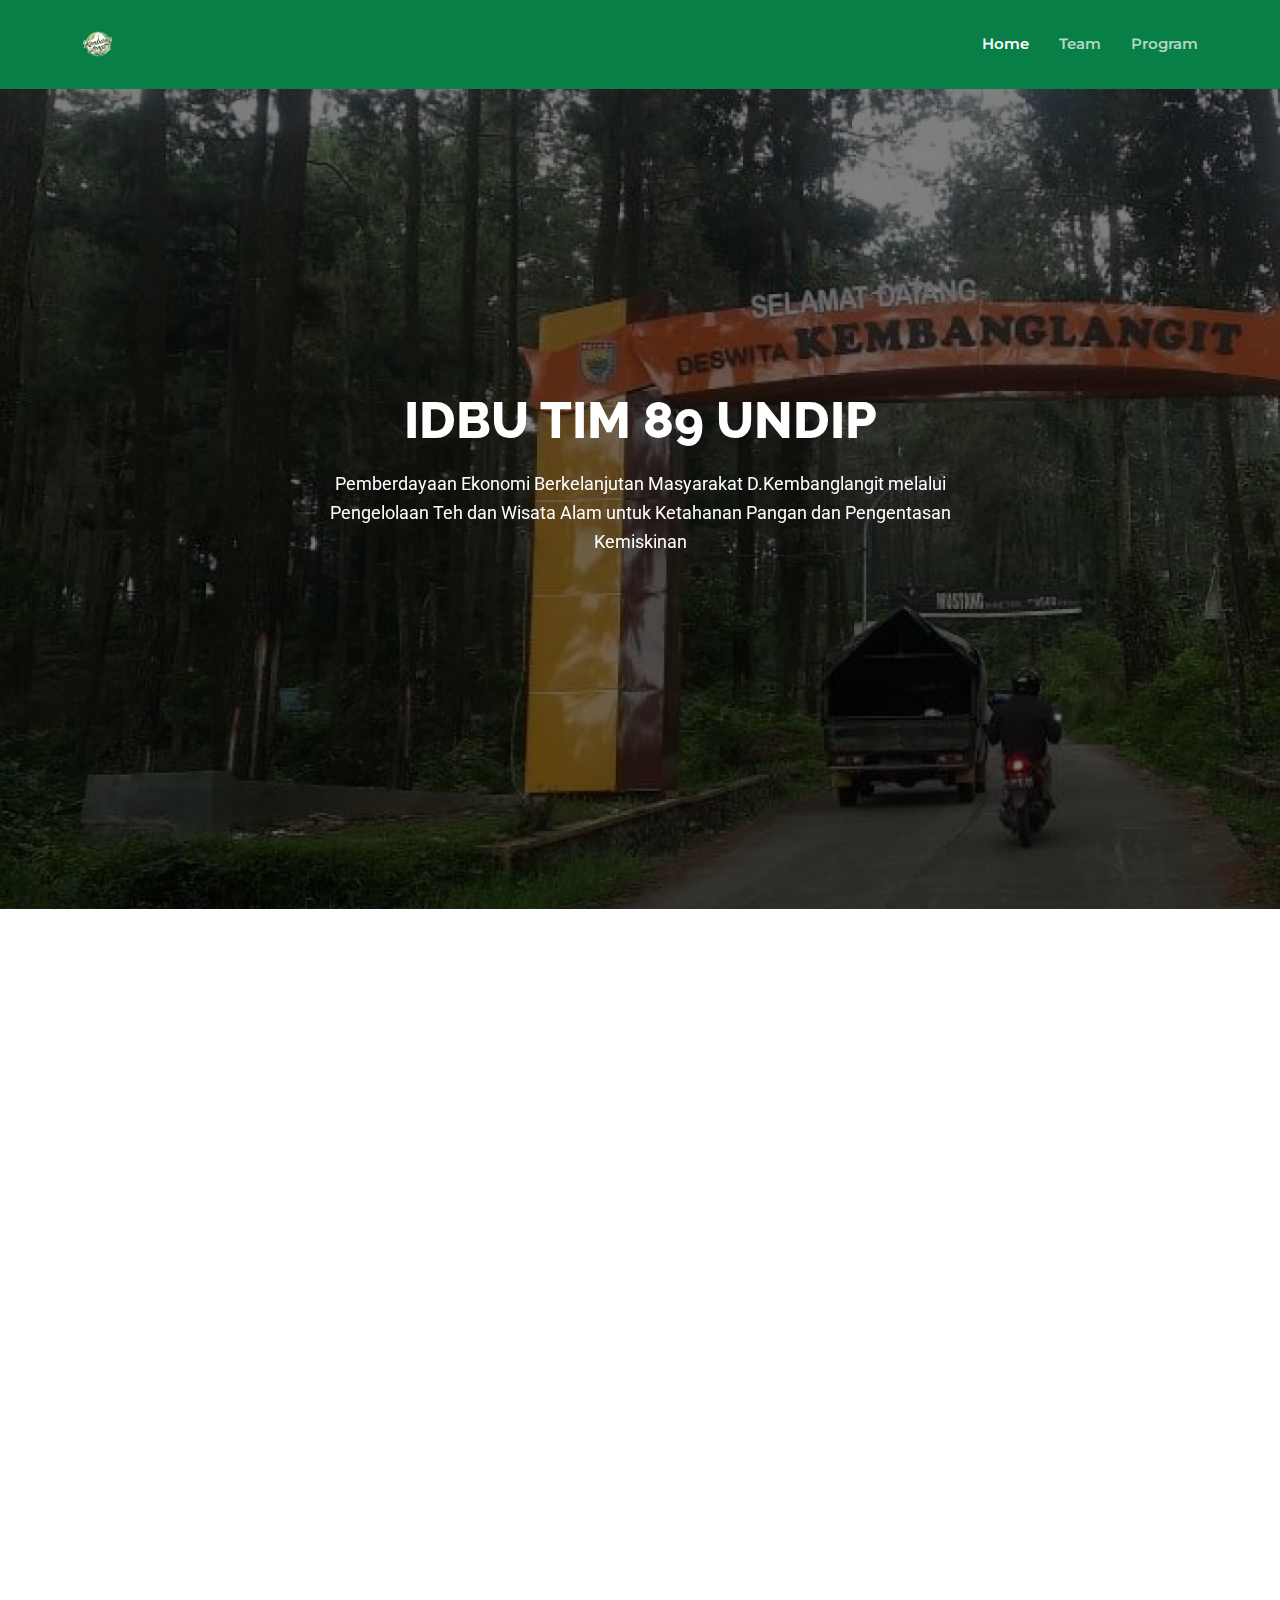
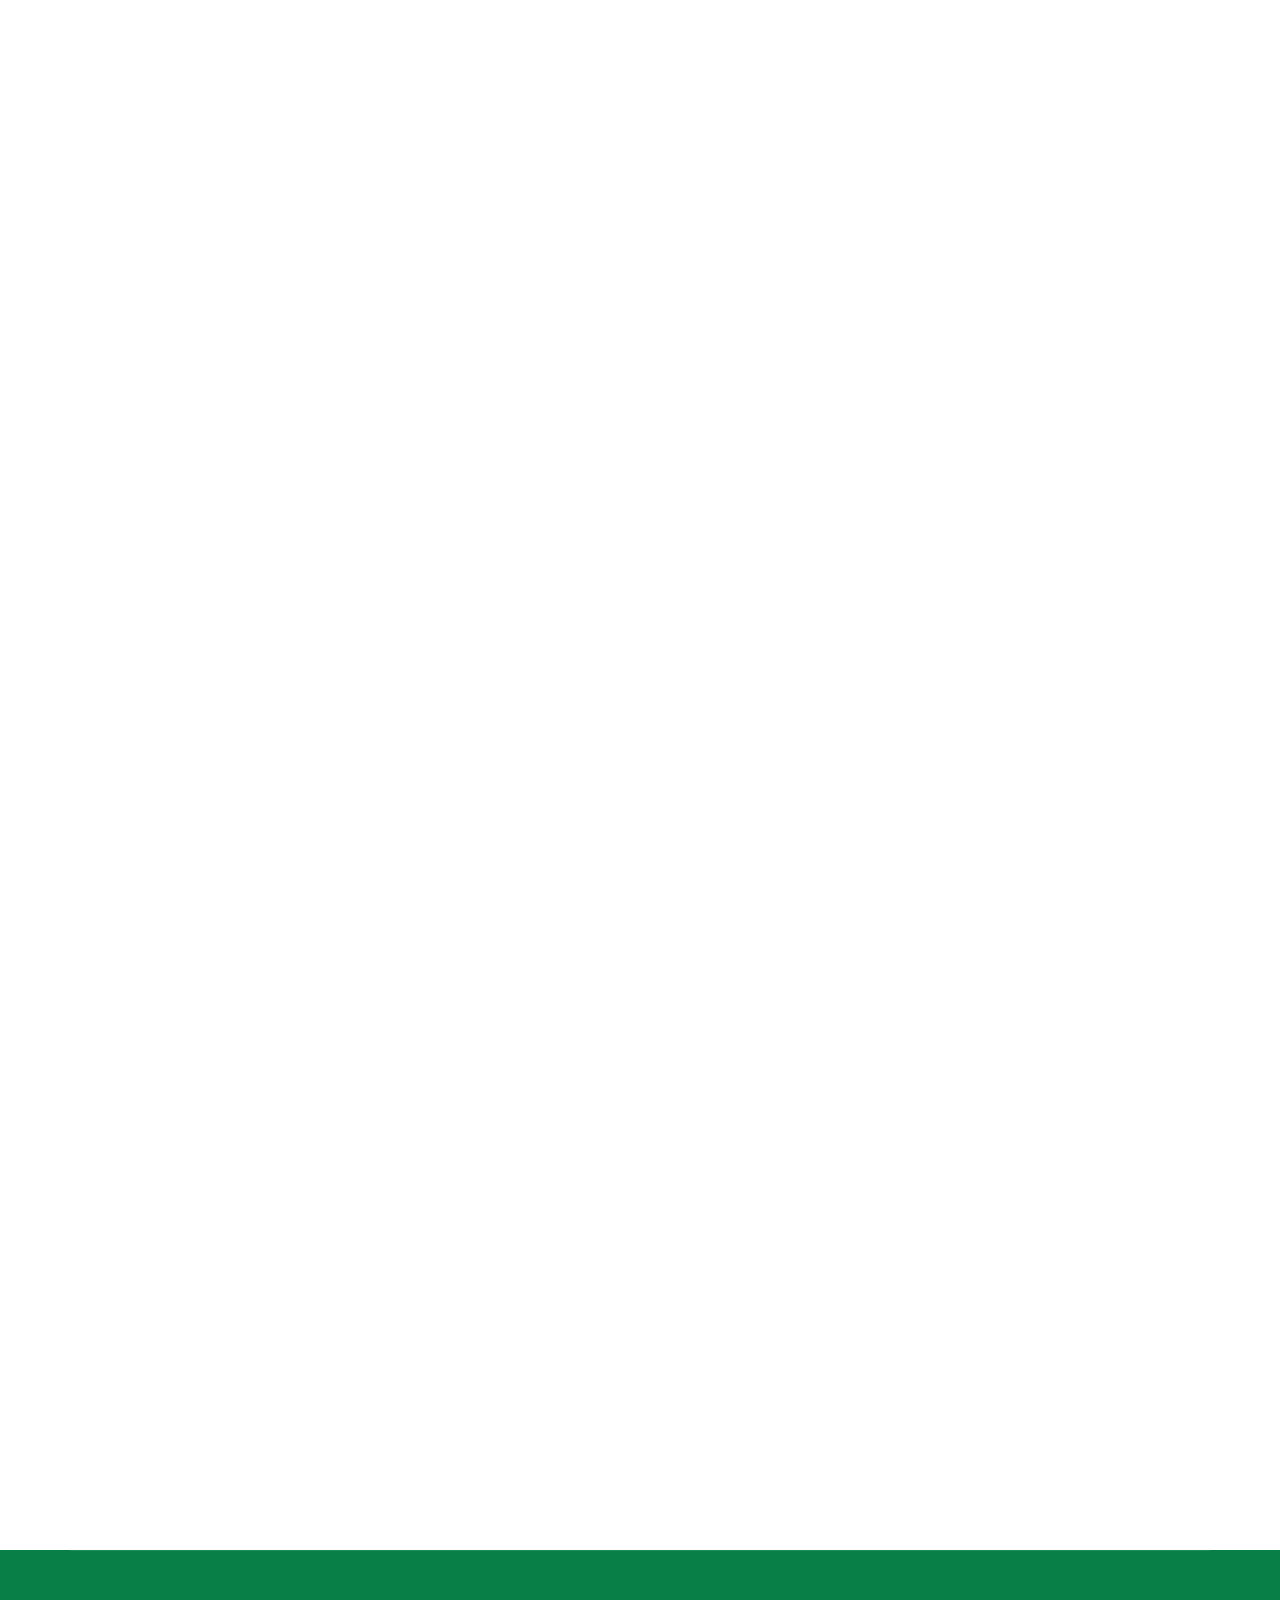
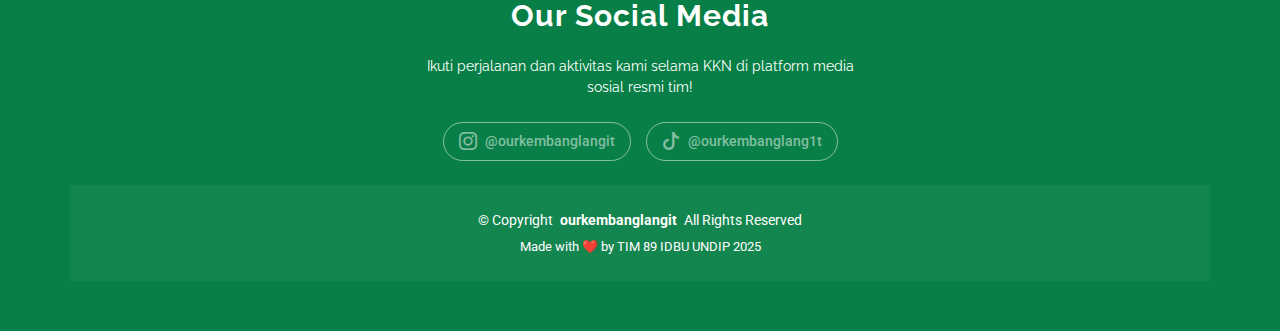
<file: index.html>
<!DOCTYPE html>
<html lang="en">

<head>
  <meta charset="utf-8">
  <meta content="width=device-width, initial-scale=1.0" name="viewport">
  <title>IDBU Tim 89 Kembanglangit</title>
  <meta name="description" content="">
  <meta name="keywords" content="">

  <!-- Favicons -->
  <link href="assets/img/logo.png" rel="icon">
  <link href="assets/img/logo.png" rel="apple-touch-icon">

  <!-- Fonts -->
  <link href="https://fonts.googleapis.com" rel="preconnect">
  <link href="https://fonts.gstatic.com" rel="preconnect" crossorigin>
  <link href="https://fonts.googleapis.com/css2?family=Roboto:ital,wght@0,100;0,300;0,400;0,500;0,700;0,900;1,100;1,300;1,400;1,500;1,700;1,900&family=Montserrat:ital,wght@0,100;0,200;0,300;0,400;0,500;0,600;0,700;0,800;0,900;1,100;1,200;1,300;1,400;1,500;1,600;1,700;1,800;1,900&family=Raleway:ital,wght@0,100;0,200;0,300;0,400;0,500;0,600;0,700;0,800;0,900;1,100;1,200;1,300;1,400;1,500;1,600;1,700;1,800;1,900&display=swap" rel="stylesheet">

  <!-- Vendor CSS Files -->
  <link href="assets/vendor/bootstrap/css/bootstrap.min.css" rel="stylesheet">
  <link href="assets/vendor/bootstrap-icons/bootstrap-icons.css" rel="stylesheet">
  <link href="assets/vendor/aos/aos.css" rel="stylesheet">
  <link href="assets/vendor/swiper/swiper-bundle.min.css" rel="stylesheet">

  <!-- Main CSS File -->
  <link href="assets/css/main.css" rel="stylesheet">
</head>

<body class="index-page">

  <header id="header" class="header d-flex align-items-center sticky-top">
    <div class="container-fluid container-xl position-relative d-flex align-items-center justify-content-between">

      <a href="index.html" class="logo d-flex align-items-center">
        <img src="assets/img/logo.png" alt="">
      </a>

      <nav id="navmenu" class="navmenu">
        <ul>
          <li><a href="index.html" class="active">Home</a></li>
          <li><a href="team.html">Team</a></li>
          <li><a href="program.html">Program</a></li>
        </ul>
        <i class="mobile-nav-toggle d-xl-none bi bi-list"></i>
      </nav>

    </div>
  </header>

  <main class="main">

    <!-- Hero Section -->
    <section id="hero" class="hero section">

      <div class="container" data-aos="fade-up" data-aos-delay="100">

        <div class="hero-wrapper">
          <div class="row g-4 justify-content-center">

            <!-- Hero Content -->
            <div class="col-lg-7">
              <div class="hero-content" data-aos="zoom-in" data-aos-delay="200">
                <div class="content-header text-center">
                  <h1>IDBU TIM 89 UNDIP</h1>
                  <p>Pemberdayaan Ekonomi Berkelanjutan Masyarakat D.Kembanglangit melalui Pengelolaan Teh dan Wisata Alam untuk Ketahanan Pangan dan Pengentasan Kemiskinan</p>
                </div>
              </div>
            </div><!-- End Hero Content -->

          </div>
        </div>

      </div>

    </section><!-- /Hero Section -->

    <!-- Tentang Program KKN Section -->
    <section id="tentang-program-kkn" class="tentang-program-kkn section">

      <!-- Section Title -->
      <div class="container section-title" data-aos="fade-up">
        <h2>Tentang Program KKN</h2>
        <p>Program kami bertujuan untuk mengangkat potensi ekonomi Desa Kembanglangit dengan menerapkan strategi digitalisasi dari hulu ke hilir, mulai dari budidaya hingga pemasaran produk unggulan.</p>
      </div><!-- End Section Title -->

      <div class="container" data-aos="fade-up" data-aos-delay="100">

        <div class="row gy-4">

          <div class="col-xl-6" data-aos="fade-up" data-aos-delay="600">
            <div class="tentang-program-card-horizontal">
              <div class="tentang-program-content-horizontal">
                <h3><a href="">TEMA</a></h3>
                <p>Transformasi Digital Agrowisata: Branding, Manajemen, dan Pemasaran Produk Kopi Khas Kembanglangit.</p>
              </div>
            </div>
          </div>

          <div class="col-xl-6" data-aos="fade-up" data-aos-delay="700">
            <div class="tentang-program-card-horizontal">
              <div class="tentang-program-content-horizontal">
                <h3><a href="">PERIODE</a></h3>
                <p>KKN berlangsung dari Juli hingga Agustus 2025, diisi dengan rangkaian workshop, pendampingan teknologi, dan pengembangan produk bersama masyarakat.</p>
              </div>
            </div>
          </div>

        </div>

      </div>

    </section><!-- /Tentang Program KKN Section -->
    
    <!-- Tentang Desa Kembanglangit Section -->
    <section id="tentang-desa-kembanglangit" class="tentang-desa-kembanglangit section">

      <!-- Section Title -->
      <div class="container section-title" data-aos="fade-up">
        <h2>Tentang Desa Kembanglangit</h2>
        <p>Terletak di dataran tinggi Kecamatan Blado, Kabupaten Batang, Desa Kembanglangit dianugerahi udara sejuk dan tanah subur. Potensi agrowisata dan hasil buminya, khususnya teh dan kopi, menjadikannya kanvas sempurna untuk inovasi dan pemberdayaan.</p>
      </div><!-- End Section Title -->

      <div class="container" data-aos="fade-up" data-aos-delay="100">

        <div class="row gy-5">

          <div class="col-lg-5" data-aos="zoom-in" data-aos-delay="200">
            <div class="image-gallery">
              <div class="primary-image">
                <img src="assets/img/kembanglangit.jpg" alt="Desa Kembanglangit" class="img-fluid">
              </div>
            </div>
          </div>

          <div class="col-lg-7" data-aos="fade-left" data-aos-delay="300">
            <div class="content">
              <div class="section-header">
                <h2>Potensi Unggulan</h2>
              </div>
              <ul>
                <li>Perkebunan teh dan kopi robusta yang berkualitas.</li>
                <li>Wisata alam Sikembang dengan panorama hutan pinus.</li>
                <li>Potensi peternakan dan teknologi pangan lokal.</li>
                <li>Komunitas petani yang terbuka terhadap inovasi.</li>
              </ul>
            </div>
          </div>

        </div>

      </div>

    </section><!-- /Tentang Desa Kembanglangit Section -->

    <!-- Tentang Kami Section -->
    <section id="tentang-kami" class="tentang-kami section">

      <!-- Section Title -->
      <div class="container section-title" data-aos="fade-up">
        <h2>Tentang Kami</h2>
        <p>Kami adalah Tim KKN 89 Universitas Diponegoro, sebuah tim multidisiplin yang bersemangat untuk berkolaborasi. Dengan keahlian di berbagai bidang, kami bersatu untuk menciptakan solusi nyata dan dampak berkelanjutan bagi Desa Kembanglangit.</p>
      </div><!-- End Section Title -->

      <div class="container" data-aos="fade-up" data-aos-delay="100">

          <div data-aos="zoom-in" data-aos-delay="100">
            <div class="featured-team">
              <div class="team-wrapper">
                <div class="team-photo">
                  <img src="assets/img/team.jpg" alt="Featured Team" class="img-fluid">
                </div>
              </div>
            </div>
          </div>

        <div class="text-center mt-5" data-aos="fade-up" data-aos-delay="500">
          <a href="team.html" class="lihat-tim-lengkap">
            <span>Lihat Tim Lengkap</span>
            <i class="bi bi-arrow-right"></i>
          </a>
        </div>

      </div>

    </section><!-- /Tentang Kami Section -->

  </main>

  <footer id="footer" class="footer accent-background">

    <div class="container footer-top">
      <div class="row gy-4 justify-content-center">
        <div class="col-lg-5 col-md-12 footer-about text-center">
          <a href="index.html" class="logo d-flex align-items-center justify-content-center">
            <span class="sitename">Our Social Media</span>
          </a>
          <p>Ikuti perjalanan dan aktivitas kami selama KKN di platform media sosial resmi tim!</p>
          <div class="social-links d-flex mt-4 justify-content-center">
            <a href="https://www.instagram.com/ourkembanglangit/" target="_blank" class="social-link-item">
              <i class="bi bi-instagram"></i>
              <span>@ourkembanglangit</span>
            </a>
            <a href="https://www.tiktok.com/@ourkembanglang1t" target="_blank" class="social-link-item">
              <i class="bi bi-tiktok"></i>
              <span>@ourkembanglang1t</span>
            </a>
          </div>
        </div>
      </div>
    </div>     

    <div class="container copyright text-center mt-4">
      <p>© <span>Copyright</span> <strong class="px-1 sitename">ourkembanglangit</strong> <span>All Rights Reserved</span></p>
      <div class="credits">
        Made with ❤️ by TIM 89 IDBU UNDIP 2025
      </div>
    </div>

  </footer>

  <!-- Scroll Top -->
  <a href="#" id="scroll-top" class="scroll-top d-flex align-items-center justify-content-center"><i class="bi bi-arrow-up-short"></i></a>

  <!-- Preloader -->
  <div id="preloader"></div>

  <!-- Vendor JS Files -->
  <script src="assets/vendor/bootstrap/js/bootstrap.bundle.min.js"></script>
  <script src="assets/vendor/php-email-form/validate.js"></script>
  <script src="assets/vendor/aos/aos.js"></script>
  <script src="assets/vendor/purecounter/purecounter_vanilla.js"></script>
  <script src="assets/vendor/swiper/swiper-bundle.min.js"></script>

  <!-- Main JS File -->
  <script src="assets/js/main.js"></script>

</body>

</html>
</file>
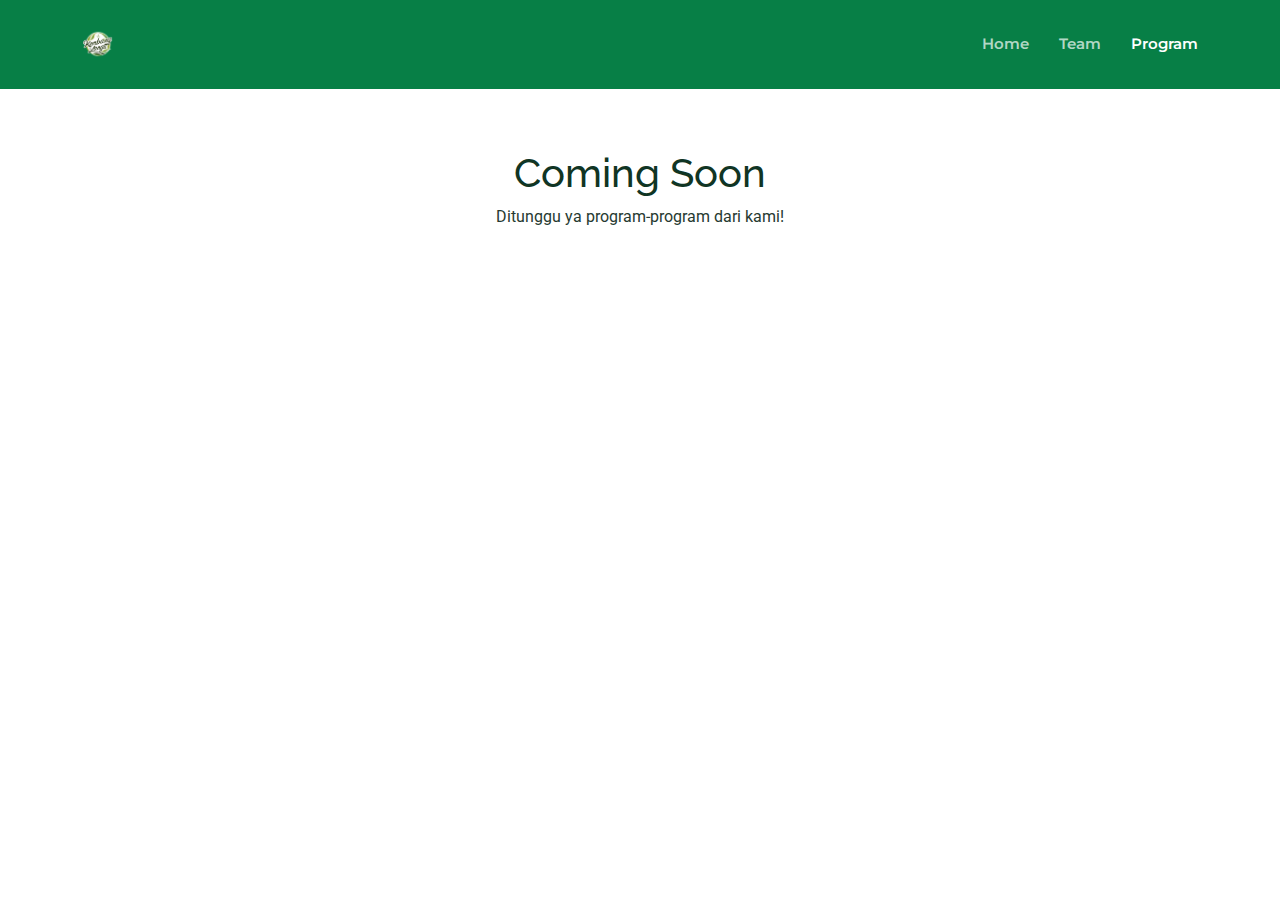
<file: program.html>
<!DOCTYPE html>
<html lang="en">

<head>
  <meta charset="utf-8">
  <meta content="width=device-width, initial-scale=1.0" name="viewport">
  <title>IDBU Tim 89 Kembanglangit</title>
  <meta name="description" content="">
  <meta name="keywords" content="">

  <!-- Favicons -->
  <link href="assets/img/logo.png" rel="icon">
  <link href="assets/img/logo.png" rel="apple-touch-icon">

  <!-- Fonts -->
  <link href="https://fonts.googleapis.com" rel="preconnect">
  <link href="https://fonts.gstatic.com" rel="preconnect" crossorigin>
  <link href="https://fonts.googleapis.com/css2?family=Roboto:ital,wght@0,100;0,300;0,400;0,500;0,700;0,900;1,100;1,300;1,400;1,500;1,700;1,900&family=Montserrat:ital,wght@0,100;0,200;0,300;0,400;0,500;0,600;0,700;0,800;0,900;1,100;1,200;1,300;1,400;1,500;1,600;1,700;1,800;1,900&family=Raleway:ital,wght@0,100;0,200;0,300;0,400;0,500;0,600;0,700;0,800;0,900;1,100;1,200;1,300;1,400;1,500;1,600;1,700;1,800;1,900&display=swap" rel="stylesheet">

  <!-- Vendor CSS Files -->
  <link href="assets/vendor/bootstrap/css/bootstrap.min.css" rel="stylesheet">
  <link href="assets/vendor/bootstrap-icons/bootstrap-icons.css" rel="stylesheet">
  <link href="assets/vendor/aos/aos.css" rel="stylesheet">
  <link href="assets/vendor/swiper/swiper-bundle.min.css" rel="stylesheet">

  <!-- Main CSS File -->
  <link href="assets/css/main.css" rel="stylesheet">
</head>

<body class="services-page">

  <header id="header" class="header d-flex align-items-center sticky-top">
    <div class="container-fluid container-xl position-relative d-flex align-items-center justify-content-between">

      <a href="index.html" class="logo d-flex align-items-center">
        <img src="assets/img/logo.png" alt="">
      </a>

      <nav id="navmenu" class="navmenu">
        <ul>
          <li><a href="index.html">Home</a></li>
          <li><a href="team.html">Team</a></li>
          <li><a href="program.html" class="active">Program</a></li>
        </ul>
        <i class="mobile-nav-toggle d-xl-none bi bi-list"></i>
      </nav>

    </div>
  </header>

  <main class="main">

    <section id="coming-soon" class="coming-soon section">
      <div class="container" data-aos="fade-up" data-aos-delay="100">
        <div class="row justify-content-center">
          <div class="col-lg-6 text-center">
            <h1>Coming Soon</h1>
            <p>Ditunggu ya program-program dari kami!</p>
          </div>
        </div>
      </div>
    </section>

  </main>

  <!-- Scroll Top -->
  <a href="#" id="scroll-top" class="scroll-top d-flex align-items-center justify-content-center"><i class="bi bi-arrow-up-short"></i></a>

  <!-- Preloader -->
  <div id="preloader"></div>

  <!-- Vendor JS Files -->
  <script src="assets/vendor/bootstrap/js/bootstrap.bundle.min.js"></script>
  <script src="assets/vendor/php-email-form/validate.js"></script>
  <script src="assets/vendor/aos/aos.js"></script>
  <script src="assets/vendor/purecounter/purecounter_vanilla.js"></script>
  <script src="assets/vendor/swiper/swiper-bundle.min.js"></script>

  <!-- Main JS File -->
  <script src="assets/js/main.js"></script>

</body>

</html>
</file>
<file: assets/css/main.css>
@charset "UTF-8";

/* Fonts */
:root {
  --default-font: "Roboto",  system-ui, -apple-system, "Segoe UI", Roboto, "Helvetica Neue", Arial, "Noto Sans", "Liberation Sans", sans-serif, "Apple Color Emoji", "Segoe UI Emoji", "Segoe UI Symbol", "Noto Color Emoji";
  --heading-font: "Raleway",  sans-serif;
  --nav-font: "Montserrat",  sans-serif;
}

/* Global Colors - The following color variables are used throughout the website. Updating them here will change the color scheme of the entire website */
:root { 
  --background-color: #ffffff; /* Background color for the entire website, including individual sections */
  --default-color: #263a31; /* Default color used for the majority of the text content across the entire website */
  --heading-color: #103524; /* Color for headings, subheadings and title throughout the website */
  --accent-color: #077f46; /* Accent color that represents your brand on the website. It's used for buttons, links, and other elements that need to stand out */
  --surface-color: #ffffff; /* The surface color is used as a background of boxed elements within sections, such as cards, icon boxes, or other elements that require a visual separation from the global background. */
  --contrast-color: #ffffff; /* Contrast color for text, ensuring readability against backgrounds of accent, heading, or default colors. */
}

/* Nav Menu Colors - The following color variables are used specifically for the navigation menu. They are separate from the global colors to allow for more customization options */
:root {
  --nav-color: rgba(255, 255, 255, 0.7);  /* The default color of the main navmenu links */
  --nav-hover-color: #ffffff; /* Applied to main navmenu links when they are hovered over or active */
  --nav-mobile-background-color: #ffffff; /* Used as the background color for mobile navigation menu */
  --nav-dropdown-background-color: #ffffff; /* Used as the background color for dropdown items that appear when hovering over primary navigation items */
  --nav-dropdown-color: #263a31; /* Used for navigation links of the dropdown items in the navigation menu. */
  --nav-dropdown-hover-color: #077f46; /* Similar to --nav-hover-color, this color is applied to dropdown navigation links when they are hovered over. */
}

/* Color Presets - These classes override global colors when applied to any section or element, providing reuse of the sam color scheme. */

.light-background {
  --background-color: #edf6f2;
  --surface-color: #ffffff;
}

.dark-background {
  --background-color: #081b12;
  --default-color: #ffffff;
  --heading-color: #ffffff;
  --surface-color: #1f3028;
  --contrast-color: #ffffff;
}

.accent-background {
  --background-color: #077f46;
  --default-color: #ffffff;
  --heading-color: #ffffff;
  --accent-color: #ffffff;
  --surface-color: #2a8f5f;
  --contrast-color: #ffffff;
}

/* Smooth scroll */
:root {
  scroll-behavior: smooth;
}

/*--------------------------------------------------------------
# General Styling & Shared Classes
--------------------------------------------------------------*/
body {
  color: var(--default-color);
  background-color: var(--background-color);
  font-family: var(--default-font);
}

a {
  color: var(--accent-color);
  text-decoration: none;
  transition: 0.3s;
}

a:hover {
  color: color-mix(in srgb, var(--accent-color), transparent 25%);
  text-decoration: none;
}

h1,
h2,
h3,
h4,
h5,
h6 {
  color: var(--heading-color);
  font-family: var(--heading-font);
}

/* PHP Email Form Messages
------------------------------*/
.php-email-form .error-message {
  display: none;
  background: #df1529;
  color: #ffffff;
  text-align: left;
  padding: 15px;
  margin-bottom: 24px;
  font-weight: 600;
}

.php-email-form .sent-message {
  display: none;
  color: #ffffff;
  background: #059652;
  text-align: center;
  padding: 15px;
  margin-bottom: 24px;
  font-weight: 600;
}

.php-email-form .loading {
  display: none;
  background: var(--surface-color);
  text-align: center;
  padding: 15px;
  margin-bottom: 24px;
}

.php-email-form .loading:before {
  content: "";
  display: inline-block;
  border-radius: 50%;
  width: 24px;
  height: 24px;
  margin: 0 10px -6px 0;
  border: 3px solid var(--accent-color);
  border-top-color: var(--surface-color);
  animation: php-email-form-loading 1s linear infinite;
}

@keyframes php-email-form-loading {
  0% {
    transform: rotate(0deg);
  }

  100% {
    transform: rotate(360deg);
  }
}

/*--------------------------------------------------------------
# Global Header
--------------------------------------------------------------*/
.header {
  --background-color: #077f46;
  --default-color: #ffffff;
  --heading-color: #ffffff;
  color: var(--default-color);
  background-color: var(--background-color);
  padding: 15px 0;
  transition: all 0.5s;
  z-index: 997;
}

.header .logo {
  line-height: 1;
}

.header .logo img {
  max-height: 32px;
  margin-right: 8px;
}

.header .logo svg {
  height: 32px;
  margin-right: 6px;
  color: color-mix(in srgb, var(--default-color), transparent 50%);
}

.header .logo h1 {
  font-size: 30px;
  margin: 0;
  font-weight: 700;
  color: var(--heading-color);
}

.scrolled .header {
  box-shadow: 0px 0 18px rgba(0, 0, 0, 0.1);
}

/*--------------------------------------------------------------
# Navigation Menu
--------------------------------------------------------------*/
/* Navmenu - Desktop */
@media (min-width: 1200px) {
  .navmenu {
    padding: 0;
  }

  .navmenu ul {
    margin: 0;
    padding: 0;
    display: flex;
    list-style: none;
    align-items: center;
  }

  .navmenu li {
    position: relative;
  }

  .navmenu a,
  .navmenu a:focus {
    color: var(--nav-color);
    padding: 18px 15px;
    font-size: 15px;
    font-family: var(--nav-font);
    font-weight: 600;
    display: flex;
    align-items: center;
    justify-content: space-between;
    white-space: nowrap;
    transition: 0.3s;
  }

  .navmenu a i,
  .navmenu a:focus i {
    font-size: 12px;
    line-height: 0;
    margin-left: 5px;
    transition: 0.3s;
  }

  .navmenu li:last-child a {
    padding-right: 0;
  }

  .navmenu li:hover>a,
  .navmenu .active,
  .navmenu .active:focus {
    color: var(--nav-hover-color);
  }

  .navmenu .dropdown ul {
    margin: 0;
    padding: 10px 0;
    background: var(--nav-dropdown-background-color);
    display: block;
    position: absolute;
    visibility: hidden;
    left: 14px;
    top: 130%;
    opacity: 0;
    transition: 0.3s;
    border-radius: 4px;
    z-index: 99;
    box-shadow: 0px 0px 30px rgba(0, 0, 0, 0.1);
  }

  .navmenu .dropdown ul li {
    min-width: 200px;
  }

  .navmenu .dropdown ul a {
    padding: 10px 20px;
    font-size: 15px;
    text-transform: none;
    color: var(--nav-dropdown-color);
  }

  .navmenu .dropdown ul a i {
    font-size: 12px;
  }

  .navmenu .dropdown ul a:hover,
  .navmenu .dropdown ul .active:hover,
  .navmenu .dropdown ul li:hover>a {
    color: var(--nav-dropdown-hover-color);
  }

  .navmenu .dropdown:hover>ul {
    opacity: 1;
    top: 100%;
    visibility: visible;
  }

  .navmenu .dropdown .dropdown ul {
    top: 0;
    left: -90%;
    visibility: hidden;
  }

  .navmenu .dropdown .dropdown:hover>ul {
    opacity: 1;
    top: 0;
    left: -100%;
    visibility: visible;
  }
}

/* Navmenu - Mobile */
@media (max-width: 1199px) {
  .mobile-nav-toggle {
    color: var(--nav-color);
    font-size: 28px;
    line-height: 0;
    margin-right: 10px;
    cursor: pointer;
    transition: color 0.3s;
  }

  .navmenu {
    padding: 0;
    z-index: 9997;
  }

  .navmenu ul {
    display: none;
    list-style: none;
    position: absolute;
    inset: 60px 20px 20px 20px;
    padding: 10px 0;
    margin: 0;
    border-radius: 6px;
    background-color: var(--nav-mobile-background-color);
    overflow-y: auto;
    transition: 0.3s;
    z-index: 9998;
    box-shadow: 0px 0px 30px rgba(0, 0, 0, 0.1);
  }

  .navmenu a,
  .navmenu a:focus {
    color: var(--nav-dropdown-color);
    padding: 10px 20px;
    font-family: var(--nav-font);
    font-size: 17px;
    font-weight: 500;
    display: flex;
    align-items: center;
    justify-content: space-between;
    white-space: nowrap;
    transition: 0.3s;
  }

  .navmenu a i,
  .navmenu a:focus i {
    font-size: 12px;
    line-height: 0;
    margin-left: 5px;
    width: 30px;
    height: 30px;
    display: flex;
    align-items: center;
    justify-content: center;
    border-radius: 50%;
    transition: 0.3s;
    background-color: color-mix(in srgb, var(--accent-color), transparent 90%);
  }

  .navmenu a i:hover,
  .navmenu a:focus i:hover {
    background-color: var(--accent-color);
    color: var(--contrast-color);
  }

  .navmenu a:hover,
  .navmenu .active,
  .navmenu .active:focus {
    color: var(--nav-dropdown-hover-color);
  }

  .navmenu .active i,
  .navmenu .active:focus i {
    background-color: var(--accent-color);
    color: var(--contrast-color);
    transform: rotate(180deg);
  }

  .navmenu .dropdown ul {
    position: static;
    display: none;
    z-index: 99;
    padding: 10px 0;
    margin: 10px 20px;
    background-color: var(--nav-dropdown-background-color);
    border: 1px solid color-mix(in srgb, var(--default-color), transparent 90%);
    box-shadow: none;
    transition: all 0.5s ease-in-out;
  }

  .navmenu .dropdown ul ul {
    background-color: rgba(33, 37, 41, 0.1);
  }

  .navmenu .dropdown>.dropdown-active {
    display: block;
    background-color: rgba(33, 37, 41, 0.03);
  }

  .mobile-nav-active {
    overflow: hidden;
  }

  .mobile-nav-active .mobile-nav-toggle {
    color: #fff;
    position: absolute;
    font-size: 32px;
    top: 15px;
    right: 15px;
    margin-right: 0;
    z-index: 9999;
  }

  .mobile-nav-active .navmenu {
    position: fixed;
    overflow: hidden;
    inset: 0;
    background: rgba(33, 37, 41, 0.8);
    transition: 0.3s;
  }

  .mobile-nav-active .navmenu>ul {
    display: block;
  }
}

/*--------------------------------------------------------------
# Global Footer
--------------------------------------------------------------*/
.footer {
  color: var(--default-color);
  background-color: var(--background-color);
  font-size: 14px;
  padding-bottom: 50px;
  position: relative;
}

.footer .footer-top {
  padding-top: 50px;
  border-top: 1px solid color-mix(in srgb, var(--default-color), transparent 90%);
}

.footer .footer-about .logo {
  line-height: 1;
  margin-bottom: 25px;
}

.footer .footer-about .logo img {
  max-height: 40px;
  margin-right: 6px;
}

.footer .footer-about .logo span {
  color: var(--heading-color);
  font-size: 30px;
  font-weight: 700;
  letter-spacing: 1px;
  font-family: var(--heading-font);
}

.footer .footer-about p {
  font-size: 14px;
  font-family: var(--heading-font);
}

.footer .social-links {
  display: flex;
  justify-content: center;
  gap: 15px;
  flex-wrap: wrap;
}

.footer .social-link-item {
  display: flex;
  align-items: center;
  justify-content: center;
  padding: 8px 15px;
  border-radius: 50px;
  border: 1px solid color-mix(in srgb, var(--default-color), transparent 50%);
  color: color-mix(in srgb, var(--default-color), transparent 50%);
  transition: 0.3s;
  text-decoration: none;
}

.footer .social-link-item i {
  font-size: 18px;
  margin-right: 8px;
  line-height: 0;
}

.footer .social-link-item span {
  font-size: 14px;
  font-weight: 500;
}

.footer .social-link-item:hover {
  color: var(--accent-color);
  border-color: var(--accent-color);
}

.footer h4 {
  font-size: 16px;
  font-weight: bold;
  position: relative;
  padding-bottom: 12px;
}

.footer .footer-links {
  margin-bottom: 30px;
}

.footer .footer-links ul {
  list-style: none;
  padding: 0;
  margin: 0;
}

.footer .footer-links ul i {
  padding-right: 2px;
  font-size: 12px;
  line-height: 0;
}

.footer .footer-links ul li {
  padding: 10px 0;
  display: flex;
  align-items: center;
}

.footer .footer-links ul li:first-child {
  padding-top: 0;
}

.footer .footer-links ul a {
  color: color-mix(in srgb, var(--default-color), transparent 20%);
  display: inline-block;
  line-height: 1;
}

.footer .footer-links ul a:hover {
  color: var(--accent-color);
}

.footer .footer-contact p {
  margin-bottom: 5px;
}

.footer .copyright {
  padding-top: 25px;
  padding-bottom: 25px;
  background-color: color-mix(in srgb, var(--default-color), transparent 95%);
}

.footer .copyright p {
  margin-bottom: 0;
}

.footer .credits {
  margin-top: 6px;
  font-size: 13px;
}

/*--------------------------------------------------------------
# Preloader
--------------------------------------------------------------*/
#preloader {
  position: fixed;
  inset: 0;
  z-index: 9999;
  overflow: hidden;
  background-color: var(--background-color);
  transition: all 0.6s ease-out;
  width: 100%;
  height: 100vh;
}

#preloader:before,
#preloader:after {
  content: "";
  position: absolute;
  border: 4px solid var(--accent-color);
  border-radius: 50%;
  animation: animate-preloader 2s cubic-bezier(0, 0.2, 0.8, 1) infinite;
}

#preloader:after {
  animation-delay: -0.5s;
}

@keyframes animate-preloader {
  0% {
    width: 10px;
    height: 10px;
    top: calc(50% - 5px);
    left: calc(50% - 5px);
    opacity: 1;
  }

  100% {
    width: 72px;
    height: 72px;
    top: calc(50% - 36px);
    left: calc(50% - 36px);
    opacity: 0;
  }
}

/*--------------------------------------------------------------
# Scroll Top Button
--------------------------------------------------------------*/
.scroll-top {
  position: fixed;
  visibility: hidden;
  opacity: 0;
  right: 15px;
  bottom: -15px;
  z-index: 99999;
  background-color: var(--accent-color);
  width: 44px;
  height: 44px;
  border-radius: 50px;
  transition: all 0.4s;
}

.scroll-top i {
  font-size: 24px;
  color: var(--contrast-color);
  line-height: 0;
}

.scroll-top:hover {
  background-color: color-mix(in srgb, var(--accent-color), transparent 20%);
  color: var(--contrast-color);
}

.scroll-top.active {
  visibility: visible;
  opacity: 1;
  bottom: 15px;
}

/*--------------------------------------------------------------
# Disable aos animation delay on mobile devices
--------------------------------------------------------------*/
@media screen and (max-width: 768px) {
  [data-aos-delay] {
    transition-delay: 0 !important;
  }
}

/*--------------------------------------------------------------
# Global Page Titles & Breadcrumbs
--------------------------------------------------------------*/
.page-title {
  color: var(--default-color);
  background-color: var(--background-color);
  padding: 25px 0;
  position: relative;
}

.page-title h1 {
  font-size: 24px;
  font-weight: 700;
}

.page-title .breadcrumbs ol {
  display: flex;
  flex-wrap: wrap;
  list-style: none;
  padding: 0;
  margin: 0;
  font-size: 14px;
  font-weight: 400;
}

.page-title .breadcrumbs ol li+li {
  padding-left: 10px;
}

.page-title .breadcrumbs ol li+li::before {
  content: "/";
  display: inline-block;
  padding-right: 10px;
  color: color-mix(in srgb, var(--default-color), transparent 70%);
}

/*--------------------------------------------------------------
# Global Sections
--------------------------------------------------------------*/
section,
.section {
  color: var(--default-color);
  background-color: var(--background-color);
  padding: 60px 0;
  scroll-margin-top: 90px;
  overflow: clip;
}

@media (max-width: 1199px) {

  section,
  .section {
    scroll-margin-top: 66px;
  }
}

/*--------------------------------------------------------------
# Global Section Titles
--------------------------------------------------------------*/
.section-title {
  text-align: center;
  padding-bottom: 60px;
  position: relative;
}

.section-title h2 {
  font-size: 32px;
  font-weight: 700;
  margin-bottom: 20px;
  padding-bottom: 20px;
  position: relative;
}

.section-title h2:after {
  content: "";
  position: absolute;
  display: block;
  width: 50px;
  height: 3px;
  background: var(--accent-color);
  left: 0;
  right: 0;
  bottom: 0;
  margin: auto;
}

.section-title p {
  margin-bottom: 0;
}

/*--------------------------------------------------------------
# Hero Section
--------------------------------------------------------------*/

.hero {
  background-image: url('../img/kembanglangit.jpg');
  background-size: cover;
  background-position: center;
  background-repeat: no-repeat;  
  height: calc(100vh - 80px);
  height: calc(100dvh - 80px);  
  display: flex;
  align-items: center;
  position: relative;
  overflow: hidden;
}

.hero::before {
  content: "";
  position: absolute;
  top: 0;
  left: 0;
  right: 0;
  bottom: 0;
  width: 100%;
  background: rgba(0, 0, 0, 0.5);
  z-index: 1;
}

/* .hero::after {
  content: "";
  position: absolute;
  left: 0;
  right: 0;
  bottom: 0;
  height: 30%;
  background: linear-gradient(to top, var(--background-color) 20%, transparent 100%);
  z-index: 2;
} */

.hero .hero-wrapper {
  position: relative;
  z-index: 2;
}

.hero .hero-content .content-header {
  margin-bottom: 48px;
}

.hero .hero-content .content-header .hero-label {
  display: inline-flex;
  align-items: center;
  gap: 10px;
  background: color-mix(in srgb, var(--accent-color), transparent 85%);
  color: var(--accent-color);
  padding: 12px 20px;
  border-radius: 30px;
  font-size: 15px;
  font-weight: 600;
  margin-bottom: 20px;
  border: 2px solid color-mix(in srgb, var(--accent-color), transparent 80%);
}

.hero .hero-content .content-header .hero-label i {
  font-size: 16px;
}

.hero .hero-content .content-header h1 {
  font-size: 3.2rem;
  font-weight: 800;
  line-height: 1.1;
  margin-bottom: 20px;
  color: var(--heading-color);
}

@media (max-width: 768px) {
  .hero .hero-content .content-header h1 {
    font-size: 2.4rem;
  }
}

.hero .hero-content .content-header p {
  font-size: 1.15rem;
  line-height: 1.6;
  color: color-mix(in srgb, var(--default-color), transparent 25%);
  margin: 0;
}

.hero .hero-content .content-header h1,
.hero .hero-content .content-header p {
  color: #ffffff;
}

.hero .hero-content .search-container {
  background: var(--surface-color);
  border-radius: 24px;
  padding: 36px;
  box-shadow: 0 15px 50px color-mix(in srgb, var(--default-color), transparent 92%);
  border: 1px solid color-mix(in srgb, var(--default-color), transparent 95%);
  margin-bottom: 40px;
}

.hero .hero-content .search-container .search-header {
  text-align: center;
  margin-bottom: 32px;
}

.hero .hero-content .search-container .search-header h3 {
  font-size: 1.5rem;
  font-weight: 700;
  margin-bottom: 8px;
  color: var(--heading-color);
}

.hero .hero-content .search-container .search-header p {
  color: color-mix(in srgb, var(--default-color), transparent 40%);
  margin: 0;
  font-size: 15px;
}

.hero .hero-content .search-container .property-search-form .search-grid {
  display: grid;
  grid-template-columns: 1fr 1fr;
  gap: 20px;
  margin-bottom: 32px;
}

@media (max-width: 768px) {
  .hero .hero-content .search-container .property-search-form .search-grid {
    grid-template-columns: 1fr;
    gap: 16px;
  }
}

.hero .hero-content .search-container .property-search-form .search-field {
  position: relative;
}

.hero .hero-content .search-container .property-search-form .search-field .field-label {
  display: block;
  font-size: 14px;
  font-weight: 600;
  color: var(--heading-color);
  margin-bottom: 8px;
}

.hero .hero-content .search-container .property-search-form .search-field input,
.hero .hero-content .search-container .property-search-form .search-field select {
  width: 100%;
  padding: 14px 16px 14px 44px;
  border: 2px solid color-mix(in srgb, var(--default-color), transparent 88%);
  border-radius: 12px;
  font-size: 15px;
  background: transparent;
  color: var(--default-color);
  transition: all 0.3s ease;
  -webkit-appearance: none;
  -moz-appearance: none;
  appearance: none;
}

.hero .hero-content .search-container .property-search-form .search-field input:focus,
.hero .hero-content .search-container .property-search-form .search-field select:focus {
  border-color: var(--accent-color);
  outline: none;
  box-shadow: 0 0 0 4px color-mix(in srgb, var(--accent-color), transparent 85%);
}

.hero .hero-content .search-container .property-search-form .search-field input::placeholder,
.hero .hero-content .search-container .property-search-form .search-field select::placeholder {
  color: color-mix(in srgb, var(--default-color), transparent 60%);
}

.hero .hero-content .search-container .property-search-form .search-field select {
  background-image: url("data:image/svg+xml,%3csvg xmlns='http://www.w3.org/2000/svg' fill='none' viewBox='0 0 20 20'%3e%3cpath stroke='%236b7280' stroke-linecap='round' stroke-linejoin='round' stroke-width='1.5' d='m6 8 4 4 4-4'/%3e%3c/svg%3e");
  background-position: right 16px center;
  background-repeat: no-repeat;
  background-size: 16px;
  padding-right: 44px;
}

.hero .hero-content .search-container .property-search-form .search-field .field-icon {
  position: absolute;
  left: 16px;
  top: 50%;
  transform: translateY(-50%);
  color: color-mix(in srgb, var(--accent-color), transparent 30%);
  font-size: 16px;
  margin-top: 12px;
  pointer-events: none;
}

.hero .hero-content .search-container .property-search-form .search-btn {
  width: 100%;
  background: var(--accent-color);
  color: var(--contrast-color);
  border: none;
  padding: 18px 32px;
  font-size: 16px;
  font-weight: 700;
  border-radius: 12px;
  display: flex;
  align-items: center;
  justify-content: center;
  gap: 12px;
  transition: all 0.3s ease;
}

.hero .hero-content .search-container .property-search-form .search-btn:hover {
  background: color-mix(in srgb, var(--accent-color), transparent 15%);
  transform: translateY(-3px);
  box-shadow: 0 12px 30px color-mix(in srgb, var(--accent-color), transparent 65%);
}

.hero .hero-content .search-container .property-search-form .search-btn i {
  font-size: 18px;
}

.hero .hero-content .achievement-grid {
  display: grid;
  grid-template-columns: repeat(3, 1fr);
  gap: 24px;
}

@media (max-width: 576px) {
  .hero .hero-content .achievement-grid {
    grid-template-columns: 1fr;
    gap: 16px;
  }
}

.hero .hero-content .achievement-grid .achievement-item {
  text-align: center;
  padding: 20px 16px;
  background: var(--surface-color);
  border-radius: 16px;
  border: 1px solid color-mix(in srgb, var(--default-color), transparent 95%);
}

.hero .hero-content .achievement-grid .achievement-item .achievement-number {
  font-size: 2.2rem;
  font-weight: 800;
  color: var(--accent-color);
  line-height: 1;
  margin-bottom: 8px;
}

.hero .hero-content .achievement-grid .achievement-item .achievement-text {
  font-size: 14px;
  color: color-mix(in srgb, var(--default-color), transparent 35%);
  font-weight: 600;
}

.hero .hero-visual .visual-container {
  position: relative;
  height: 650px;
}

.hero .hero-visual .visual-container .featured-property {
  position: relative;
  border-radius: 24px;
  overflow: hidden;
  height: 480px;
  box-shadow: 0 30px 60px color-mix(in srgb, var(--default-color), transparent 85%);
}

.hero .hero-visual .visual-container .featured-property img {
  width: 100%;
  height: 100%;
  object-fit: cover;
}

.hero .hero-visual .visual-container .featured-property .property-info {
  position: absolute;
  bottom: 0;
  left: 0;
  right: 0;
  background: linear-gradient(transparent 0%, rgba(0, 0, 0, 0.8) 100%);
  padding: 40px 24px 24px;
  color: white;
}

.hero .hero-visual .visual-container .featured-property .property-info .property-price {
  font-size: 1.8rem;
  font-weight: 800;
  margin-bottom: 12px;
}

.hero .hero-visual .visual-container .featured-property .property-info .property-details {
  display: flex;
  flex-direction: column;
  gap: 6px;
}

.hero .hero-visual .visual-container .featured-property .property-info .property-details span {
  display: flex;
  align-items: center;
  gap: 8px;
  font-size: 14px;
  opacity: 0.9;
}

.hero .hero-visual .visual-container .featured-property .property-info .property-details span i {
  font-size: 13px;
}

.hero .hero-visual .visual-container .overlay-images .overlay-img {
  position: absolute;
  border-radius: 16px;
  overflow: hidden;
  box-shadow: 0 20px 40px color-mix(in srgb, var(--default-color), transparent 80%);
  border: 4px solid var(--surface-color);
}

.hero .hero-visual .visual-container .overlay-images .overlay-img img {
  width: 100%;
  height: 100%;
  object-fit: cover;
}

.hero .hero-visual .visual-container .overlay-images .overlay-1 {
  top: 60px;
  right: -40px;
  width: 140px;
  height: 140px;
}

.hero .hero-visual .visual-container .overlay-images .overlay-2 {
  top: 240px;
  right: -20px;
  width: 120px;
  height: 120px;
}

.hero .hero-visual .visual-container .team-card {
  margin-top: 20px;
  background: var(--surface-color);
  padding: 20px;
  border-radius: 20px;
  box-shadow: 0 25px 50px color-mix(in srgb, var(--default-color), transparent 88%);
  border: 1px solid color-mix(in srgb, var(--default-color), transparent 92%);
  width: 360px;
  display: flex;
  align-items: center;
  justify-content: space-between;
}

.hero .hero-visual .visual-container .team-card .agent-profile {
  display: flex;
  align-items: center;
  gap: 16px;
}

.hero .hero-visual .visual-container .team-card .agent-profile .team-photo {
  width: 60px;
  height: 60px;
  border-radius: 50%;
  object-fit: cover;
  border: 3px solid var(--accent-color);
}

.hero .hero-visual .visual-container .team-card .agent-profile .team-info h4 {
  margin: 0 0 4px;
  font-size: 16px;
  font-weight: 700;
  color: var(--heading-color);
}

.hero .hero-visual .visual-container .team-card .agent-profile .team-info p {
  margin: 0 0 8px;
  font-size: 13px;
  color: color-mix(in srgb, var(--default-color), transparent 40%);
}

.hero .hero-visual .visual-container .team-card .agent-profile .team-info .agent-rating {
  display: flex;
  align-items: center;
  gap: 8px;
}

.hero .hero-visual .visual-container .team-card .agent-profile .team-info .agent-rating .stars {
  display: flex;
  gap: 2px;
}

.hero .hero-visual .visual-container .team-card .agent-profile .team-info .agent-rating .stars i {
  color: #ffc107;
  font-size: 11px;
}

.hero .hero-visual .visual-container .team-card .agent-profile .team-info .agent-rating .rating-text {
  font-size: 12px;
  color: color-mix(in srgb, var(--default-color), transparent 35%);
  font-weight: 600;
}

.hero .hero-visual .visual-container .team-card .contact-agent-btn {
  width: 44px;
  height: 44px;
  background: var(--accent-color);
  color: var(--contrast-color);
  border: none;
  border-radius: 50%;
  display: flex;
  align-items: center;
  justify-content: center;
  transition: all 0.3s ease;
}

.hero .hero-visual .visual-container .team-card .contact-agent-btn:hover {
  background: color-mix(in srgb, var(--accent-color), transparent 15%);
  transform: scale(1.1);
}

.hero .hero-visual .visual-container .team-card .contact-agent-btn i {
  font-size: 16px;
}

@media (max-width: 992px) {
  .hero {
    padding: 100px 0 60px;
  }

  .hero .hero-visual {
    margin-top: 60px;
  }

  .hero .hero-visual .visual-container {
    height: 500px;
  }

  .hero .hero-visual .visual-container .featured-property {
    height: 380px;
  }

  .hero .hero-visual .visual-container .overlay-images .overlay-1 {
    top: 40px;
    right: -20px;
    width: 120px;
    height: 120px;
  }

  .hero .hero-visual .visual-container .overlay-images .overlay-2 {
    top: 180px;
    right: 0;
    width: 100px;
    height: 100px;
  }

  .hero .hero-visual .visual-container .team-card {
    bottom: -10px;
    left: -20px;
    width: 280px;
    padding: 16px;
  }

  .hero .hero-visual .visual-container .team-card .agent-profile .team-photo {
    width: 50px;
    height: 50px;
  }

  .hero .search-container {
    padding: 28px;
  }
}

@media (max-width: 576px) {
  .hero {
    padding: 80px 0 40px;
  }

  .hero .hero-content .content-header .hero-label {
    padding: 10px 16px;
    font-size: 14px;
  }

  .hero .search-container {
    padding: 20px;
  }

  .hero .search-container .search-header h3 {
    font-size: 1.3rem;
  }

  .hero .achievement-grid .achievement-item {
    padding: 16px 12px;
  }

  .hero .achievement-grid .achievement-item .achievement-number {
    font-size: 1.8rem;
  }

  .hero .hero-visual .visual-container .featured-property {
    height: 300px;
  }

  .hero .hero-visual .visual-container .featured-property .property-info {
    padding: 30px 20px 20px;
  }

  .hero .hero-visual .visual-container .featured-property .property-info .property-price {
    font-size: 1.5rem;
  }

  .hero .hero-visual .visual-container .overlay-images .overlay-1 {
    width: 100px;
    height: 100px;
  }

  .hero .hero-visual .visual-container .overlay-images .overlay-2 {
    width: 80px;
    height: 80px;
  }

  .hero .hero-visual .visual-container .team-card {
    width: 100%;
    padding: 14px;
  }

  .hero .hero-visual .visual-container .team-card .agent-profile {
    gap: 12px;
  }

  .hero .hero-visual .visual-container .team-card .agent-profile .team-info h4 {
    font-size: 15px;
  }
}

/*--------------------------------------------------------------
# Home About Section
--------------------------------------------------------------*/
.tentang-desa-kembanglangit .image-gallery {
  position: relative;
  height: 100%;
}

.tentang-desa-kembanglangit .image-gallery .primary-image {
  position: relative;
  border-radius: 20px;
  overflow: hidden;
  box-shadow: 0 25px 50px rgba(0, 0, 0, 0.12);
}

.tentang-desa-kembanglangit .image-gallery .primary-image img {
  width: 100%;
  height: 400px;
  object-fit: cover;
}

@media (max-width: 768px) {
  .tentang-desa-kembanglangit .image-gallery .primary-image img {
    height: 300px;
  }
}

.tentang-desa-kembanglangit .image-gallery .primary-image .experience-badge {
  position: absolute;
  top: 2rem;
  left: 2rem;
  background: linear-gradient(135deg, var(--accent-color), color-mix(in srgb, var(--accent-color), black 20%));
  border-radius: 16px;
  padding: 1.5rem;
  color: var(--contrast-color);
  box-shadow: 0 15px 30px rgba(0, 0, 0, 0.2);
}

@media (max-width: 768px) {
  .tentang-desa-kembanglangit .image-gallery .primary-image .experience-badge {
    top: 1rem;
    left: 1rem;
    padding: 1rem;
  }
}

.tentang-desa-kembanglangit .image-gallery .primary-image .experience-badge .badge-content {
  text-align: center;
}

.tentang-desa-kembanglangit .image-gallery .primary-image .experience-badge .badge-content .number {
  font-size: 2rem;
  font-weight: 700;
  line-height: 1;
  margin-bottom: 0.25rem;
}

@media (max-width: 768px) {
  .tentang-desa-kembanglangit .image-gallery .primary-image .experience-badge .badge-content .number {
    font-size: 1.5rem;
  }
}

.tentang-desa-kembanglangit .image-gallery .primary-image .experience-badge .badge-content .text {
  font-size: 0.8rem;
  font-weight: 500;
  line-height: 1.2;
  opacity: 0.9;
}

.tentang-desa-kembanglangit .image-gallery .secondary-image {
  position: absolute;
  bottom: -2rem;
  right: -2rem;
  width: 60%;
  border-radius: 16px;
  overflow: hidden;
  border: 4px solid var(--surface-color);
  box-shadow: 0 20px 40px rgba(0, 0, 0, 0.15);
}

@media (max-width: 992px) {
  .tentang-desa-kembanglangit .image-gallery .secondary-image {
    display: none;
  }
}

.tentang-desa-kembanglangit .image-gallery .secondary-image img {
  width: 100%;
  height: 180px;
  object-fit: cover;
}

.tentang-desa-kembanglangit .content {
  padding-left: 2rem;
}

@media (max-width: 992px) {
  .tentang-desa-kembanglangit .content {
    padding-left: 0;
    margin-top: 2rem;
  }
}

.tentang-desa-kembanglangit .content .section-header {
  margin-bottom: 2rem;
}

.tentang-desa-kembanglangit .content .section-header .section-label {
  display: inline-block;
  background-color: color-mix(in srgb, var(--accent-color), transparent 90%);
  color: var(--accent-color);
  padding: 0.5rem 1rem;
  border-radius: 20px;
  font-size: 0.9rem;
  font-weight: 600;
  margin-bottom: 1rem;
}

.tentang-desa-kembanglangit .content .section-header h2 {
  font-size: 2.2rem;
  line-height: 1.3;
  font-weight: 700;
  margin: 0;
}

@media (max-width: 768px) {
  .tentang-desa-kembanglangit .content .section-header h2 {
    font-size: 1.8rem;
  }
}

.tentang-desa-kembanglangit .content p {
  font-size: 1.05rem;
  line-height: 1.7;
  margin-bottom: 2rem;
  color: color-mix(in srgb, var(--default-color), transparent 25%);
}

.tentang-desa-kembanglangit .content .achievements-list {
  margin-bottom: 2.5rem;
}

.tentang-desa-kembanglangit .content .achievements-list .achievement-item {
  display: flex;
  align-items: flex-start;
  gap: 1rem;
  margin-bottom: 1.5rem;
}

.tentang-desa-kembanglangit .content .achievements-list .achievement-item:last-child {
  margin-bottom: 0;
}

.tentang-desa-kembanglangit .content .achievements-list .achievement-item .achievement-icon {
  flex-shrink: 0;
  width: 50px;
  height: 50px;
  background-color: color-mix(in srgb, var(--accent-color), transparent 90%);
  border-radius: 12px;
  display: flex;
  align-items: center;
  justify-content: center;
}

.tentang-desa-kembanglangit .content .achievements-list .achievement-item .achievement-icon i {
  font-size: 1.4rem;
  color: var(--accent-color);
}

.tentang-desa-kembanglangit .content .achievements-list .achievement-item .achievement-content h4 {
  font-size: 1.1rem;
  font-weight: 700;
  margin-bottom: 0.25rem;
  color: var(--heading-color);
}

.tentang-desa-kembanglangit .content .achievements-list .achievement-item .achievement-content p {
  font-size: 0.9rem;
  margin: 0;
  color: color-mix(in srgb, var(--default-color), transparent 40%);
}

.tentang-desa-kembanglangit .content .action-section {
  display: flex;
  align-items: center;
  gap: 2rem;
}

@media (max-width: 768px) {
  .tentang-desa-kembanglangit .content .action-section {
    flex-direction: column;
    align-items: flex-start;
    gap: 1.5rem;
  }
}

.tentang-desa-kembanglangit .content .action-section .btn-cta {
  display: inline-flex;
  align-items: center;
  gap: 0.75rem;
  background: linear-gradient(135deg, var(--accent-color), color-mix(in srgb, var(--accent-color), black 15%));
  color: var(--contrast-color);
  padding: 1rem 2rem;
  border-radius: 50px;
  text-decoration: none;
  font-weight: 600;
  transition: all 0.3s ease;
  box-shadow: 0 8px 25px rgba(0, 0, 0, 0.1);
}

.tentang-desa-kembanglangit .content .action-section .btn-cta:hover {
  transform: translateY(-3px);
  box-shadow: 0 15px 35px rgba(0, 0, 0, 0.2);
  color: var(--contrast-color);
}

.tentang-desa-kembanglangit .content .action-section .btn-cta:hover i {
  transform: translateX(3px);
}

.tentang-desa-kembanglangit .content .action-section .btn-cta i {
  transition: transform 0.3s ease;
}

.tentang-desa-kembanglangit .content .action-section .contact-info {
  display: flex;
  align-items: center;
  gap: 1rem;
}

.tentang-desa-kembanglangit .content .action-section .contact-info .contact-icon {
  width: 40px;
  height: 40px;
  background-color: var(--surface-color);
  border: 2px solid color-mix(in srgb, var(--accent-color), transparent 80%);
  border-radius: 50%;
  display: flex;
  align-items: center;
  justify-content: center;
}

.tentang-desa-kembanglangit .content .action-section .contact-info .contact-icon i {
  color: var(--accent-color);
  font-size: 1.1rem;
}

.tentang-desa-kembanglangit .content .action-section .contact-info .contact-details {
  display: flex;
  flex-direction: column;
}

.tentang-desa-kembanglangit .content .action-section .contact-info .contact-details span {
  font-size: 0.85rem;
  color: color-mix(in srgb, var(--default-color), transparent 40%);
  margin-bottom: 0.1rem;
}

.tentang-desa-kembanglangit .content .action-section .contact-info .contact-details strong {
  font-size: 1rem;
  color: var(--heading-color);
  font-weight: 700;
}

/*--------------------------------------------------------------
# Featured Properties Section
--------------------------------------------------------------*/
.tentang-program-kkn .featured-property-main {
  background-color: var(--surface-color);
  border-radius: 20px;
  overflow: hidden;
  box-shadow: 0 6px 30px rgba(0, 0, 0, 0.08);
  transition: all 0.4s ease;
}

.tentang-program-kkn .featured-property-main:hover {
  transform: translateY(-8px);
  box-shadow: 0 12px 40px rgba(0, 0, 0, 0.12);
}

.tentang-program-kkn .featured-property-main .property-hero {
  position: relative;
  height: 400px;
  overflow: hidden;
}

.tentang-program-kkn .featured-property-main .property-hero img {
  width: 100%;
  height: 100%;
  object-fit: cover;
  transition: transform 0.5s ease;
}

.tentang-program-kkn .featured-property-main .property-hero:hover img {
  transform: scale(1.08);
}

.tentang-program-kkn .featured-property-main .property-hero .property-overlay {
  position: absolute;
  inset: 0;
  background: linear-gradient(180deg, transparent 0%, rgba(0, 0, 0, 0.4) 100%);
  display: flex;
  justify-content: space-between;
  align-items: flex-end;
  padding: 25px;
}

.tentang-program-kkn .featured-property-main .property-hero .property-overlay .property-badge-main {
  background: linear-gradient(135deg, #ff6b35, #f7931e);
  color: var(--contrast-color);
  padding: 10px 20px;
  border-radius: 30px;
  font-size: 14px;
  font-weight: 700;
  text-transform: uppercase;
  letter-spacing: 1px;
  box-shadow: 0 4px 15px rgba(255, 107, 53, 0.3);
}

.tentang-program-kkn .featured-property-main .property-hero .property-overlay .property-badge-main.premium {
  background: linear-gradient(135deg, #6f42c1, #8e44ad);
  box-shadow: 0 4px 15px rgba(111, 66, 193, 0.3);
}

.tentang-program-kkn .featured-property-main .property-hero .property-overlay .property-stats {
  display: flex;
  gap: 20px;
}

.tentang-program-kkn .featured-property-main .property-hero .property-overlay .property-stats .stat-item {
  display: flex;
  align-items: center;
  gap: 6px;
  color: var(--contrast-color);
  font-size: 14px;
  font-weight: 600;
  backdrop-filter: blur(10px);
  background: rgba(255, 255, 255, 0.15);
  padding: 8px 14px;
  border-radius: 20px;
}

.tentang-program-kkn .featured-property-main .property-hero .property-overlay .property-stats .stat-item i {
  font-size: 16px;
}

.tentang-program-kkn .featured-property-main .property-hero-content {
  padding: 30px;
}

.tentang-program-kkn .featured-property-main .property-hero-content .property-header {
  display: flex;
  justify-content: space-between;
  align-items: flex-start;
  margin-bottom: 20px;
}

.tentang-program-kkn .featured-property-main .property-hero-content .property-header .property-info {
  flex: 1;
}

.tentang-program-kkn .featured-property-main .property-hero-content .property-header .property-info h2 {
  font-size: 28px;
  font-weight: 800;
  margin-bottom: 12px;
  line-height: 1.3;
}

.tentang-program-kkn .featured-property-main .property-hero-content .property-header .property-info h2 a {
  color: var(--heading-color);
  text-decoration: none;
  transition: color 0.3s ease;
}

.tentang-program-kkn .featured-property-main .property-hero-content .property-header .property-info h2 a:hover {
  color: var(--accent-color);
}

.tentang-program-kkn .featured-property-main .property-hero-content .property-header .property-info .property-address {
  display: flex;
  align-items: center;
  gap: 8px;
  color: color-mix(in srgb, var(--default-color), transparent 25%);
  font-size: 16px;
  font-weight: 500;
}

.tentang-program-kkn .featured-property-main .property-hero-content .property-header .property-info .property-address i {
  color: var(--accent-color);
  font-size: 18px;
}

.tentang-program-kkn .featured-property-main .property-hero-content .property-header .property-price-main {
  background: linear-gradient(135deg, var(--accent-color), color-mix(in srgb, var(--accent-color), blue 20%));
  color: var(--contrast-color);
  padding: 15px 25px;
  border-radius: 25px;
  font-size: 24px;
  font-weight: 800;
  box-shadow: 0 4px 20px rgba(54, 144, 231, 0.3);
}

.tentang-program-kkn .featured-property-main .property-hero-content .property-description {
  font-size: 16px;
  line-height: 1.7;
  color: color-mix(in srgb, var(--default-color), transparent 15%);
  margin-bottom: 25px;
}

.tentang-program-kkn .featured-property-main .property-hero-content .property-actions-main {
  display: flex;
  align-items: center;
  gap: 15px;
  flex-wrap: wrap;
}

.tentang-program-kkn .featured-property-main .property-hero-content .property-actions-main .btn-primary-custom {
  background: linear-gradient(135deg, var(--accent-color), color-mix(in srgb, var(--accent-color), blue 20%));
  color: var(--contrast-color);
  padding: 14px 28px;
  border-radius: 30px;
  text-decoration: none;
  font-weight: 700;
  font-size: 14px;
  text-transform: uppercase;
  letter-spacing: 0.5px;
  transition: all 0.3s ease;
  box-shadow: 0 4px 15px rgba(54, 144, 231, 0.3);
}

.tentang-program-kkn .featured-property-main .property-hero-content .property-actions-main .btn-primary-custom:hover {
  transform: translateY(-3px);
  box-shadow: 0 6px 20px rgba(54, 144, 231, 0.4);
}

.tentang-program-kkn .featured-property-main .property-hero-content .property-actions-main .btn-outline-custom {
  border: 2px solid var(--accent-color);
  color: var(--accent-color);
  padding: 12px 26px;
  border-radius: 30px;
  text-decoration: none;
  font-weight: 700;
  font-size: 14px;
  text-transform: uppercase;
  letter-spacing: 0.5px;
  transition: all 0.3s ease;
}

.tentang-program-kkn .featured-property-main .property-hero-content .property-actions-main .btn-outline-custom:hover {
  background-color: var(--accent-color);
  color: var(--contrast-color);
}

.tentang-program-kkn .featured-property-main .property-hero-content .property-actions-main .property-listing-info {
  margin-left: auto;
  display: flex;
  flex-direction: column;
  align-items: flex-end;
  gap: 5px;
}

.tentang-program-kkn .featured-property-main .property-hero-content .property-actions-main .property-listing-info .listing-status {
  background-color: color-mix(in srgb, #28a745, transparent 85%);
  color: #28a745;
  padding: 5px 15px;
  border-radius: 15px;
  font-size: 12px;
  font-weight: 700;
  text-transform: uppercase;
}

.tentang-program-kkn .featured-property-main .property-hero-content .property-actions-main .property-listing-info .listing-status.for-sale {
  background-color: color-mix(in srgb, var(--accent-color), transparent 85%);
  color: var(--accent-color);
}

.tentang-program-kkn .featured-property-main .property-hero-content .property-actions-main .property-listing-info .listing-date {
  font-size: 13px;
  color: color-mix(in srgb, var(--default-color), transparent 40%);
  font-weight: 500;
}

.tentang-program-kkn .properties-sidebar .sidebar-property-card {
  background-color: var(--surface-color);
  border-radius: 16px;
  overflow: hidden;
  margin-bottom: 25px;
  box-shadow: 0 4px 20px rgba(0, 0, 0, 0.06);
  transition: all 0.3s ease;
}

.tentang-program-kkn .properties-sidebar .sidebar-property-card:hover {
  transform: translateX(5px);
  box-shadow: 0 6px 25px rgba(0, 0, 0, 0.1);
}

.tentang-program-kkn .properties-sidebar .sidebar-property-card .sidebar-property-image {
  position: relative;
  height: 180px;
  overflow: hidden;
}

.tentang-program-kkn .properties-sidebar .sidebar-property-card .sidebar-property-image img {
  width: 100%;
  height: 100%;
  object-fit: cover;
  transition: transform 0.3s ease;
}

.tentang-program-kkn .properties-sidebar .sidebar-property-card .sidebar-property-image:hover img {
  transform: scale(1.05);
}

.tentang-program-kkn .properties-sidebar .sidebar-property-card .sidebar-property-image .sidebar-property-badge {
  position: absolute;
  top: 12px;
  right: 12px;
  padding: 6px 14px;
  border-radius: 20px;
  font-size: 11px;
  font-weight: 700;
  text-transform: uppercase;
  color: var(--contrast-color);
}

.tentang-program-kkn .properties-sidebar .sidebar-property-card .sidebar-property-image .sidebar-property-badge.hot {
  background: linear-gradient(135deg, #ff6b35, #f7931e);
}

.tentang-program-kkn .properties-sidebar .sidebar-property-card .sidebar-property-image .sidebar-property-badge.new {
  background: linear-gradient(135deg, #28a745, #20c997);
}

.tentang-program-kkn .properties-sidebar .sidebar-property-card .sidebar-property-image .sidebar-property-badge.featured {
  background: linear-gradient(135deg, var(--accent-color), color-mix(in srgb, var(--accent-color), blue 20%));
}

.tentang-program-kkn .properties-sidebar .sidebar-property-card .sidebar-property-content {
  padding: 20px;
}

.tentang-program-kkn .properties-sidebar .sidebar-property-card .sidebar-property-content h4 {
  font-size: 16px;
  font-weight: 700;
  margin-bottom: 8px;
  line-height: 1.4;
}

.tentang-program-kkn .properties-sidebar .sidebar-property-card .sidebar-property-content h4 a {
  color: var(--heading-color);
  text-decoration: none;
  transition: color 0.3s ease;
}

.tentang-program-kkn .properties-sidebar .sidebar-property-card .sidebar-property-content h4 a:hover {
  color: var(--accent-color);
}

.tentang-program-kkn .properties-sidebar .sidebar-property-card .sidebar-property-content .sidebar-location {
  display: flex;
  align-items: center;
  gap: 6px;
  color: color-mix(in srgb, var(--default-color), transparent 30%);
  font-size: 13px;
  margin-bottom: 12px;
}

.tentang-program-kkn .properties-sidebar .sidebar-property-card .sidebar-property-content .sidebar-location i {
  color: var(--accent-color);
  font-size: 14px;
}

.tentang-program-kkn .properties-sidebar .sidebar-property-card .sidebar-property-content .sidebar-specs {
  display: flex;
  gap: 12px;
  margin-bottom: 15px;
  font-size: 12px;
  color: color-mix(in srgb, var(--default-color), transparent 25%);
}

.tentang-program-kkn .properties-sidebar .sidebar-property-card .sidebar-property-content .sidebar-specs span {
  display: flex;
  align-items: center;
  gap: 4px;
}

.tentang-program-kkn .properties-sidebar .sidebar-property-card .sidebar-property-content .sidebar-specs span i {
  color: var(--accent-color);
  font-size: 11px;
}

.tentang-program-kkn .properties-sidebar .sidebar-property-card .sidebar-property-content .sidebar-price-row {
  display: flex;
  justify-content: space-between;
  align-items: center;
}

.tentang-program-kkn .properties-sidebar .sidebar-property-card .sidebar-property-content .sidebar-price-row .sidebar-price {
  font-size: 18px;
  font-weight: 800;
  color: var(--heading-color);
}

.tentang-program-kkn .properties-sidebar .sidebar-property-card .sidebar-property-content .sidebar-price-row .sidebar-btn {
  background-color: var(--accent-color);
  color: var(--contrast-color);
  padding: 8px 16px;
  border-radius: 20px;
  text-decoration: none;
  font-size: 12px;
  font-weight: 700;
  text-transform: uppercase;
  transition: all 0.3s ease;
}

.tentang-program-kkn .properties-sidebar .sidebar-property-card .sidebar-property-content .sidebar-price-row .sidebar-btn:hover {
  background-color: color-mix(in srgb, var(--accent-color), black 15%);
  transform: translateY(-2px);
}

.tentang-program-kkn .tentang-program-card-horizontal {
  background-color: var(--surface-color);
  border-radius: 16px;
  overflow: hidden;
  display: flex;
  box-shadow: 0 4px 20px rgba(0, 0, 0, 0.06);
  transition: all 0.4s ease;
}

.tentang-program-kkn .tentang-program-card-horizontal:hover {
  transform: translateY(-5px);
  box-shadow: 0 8px 30px rgba(0, 0, 0, 0.1);
}

.tentang-program-kkn .tentang-program-card-horizontal .property-image-horizontal {
  position: relative;
  width: 200px;
  min-width: 200px;
  overflow: hidden;
}

.tentang-program-kkn .tentang-program-card-horizontal .property-image-horizontal img {
  width: 100%;
  height: 100%;
  object-fit: cover;
  transition: transform 0.3s ease;
}

.tentang-program-kkn .tentang-program-card-horizontal .property-image-horizontal:hover img {
  transform: scale(1.05);
}

.tentang-program-kkn .tentang-program-card-horizontal .property-image-horizontal .property-badge-horizontal {
  position: absolute;
  top: 15px;
  left: 15px;
  padding: 6px 12px;
  border-radius: 15px;
  font-size: 11px;
  font-weight: 700;
  text-transform: uppercase;
  color: var(--contrast-color);
}

.tentang-program-kkn .tentang-program-card-horizontal .property-image-horizontal .property-badge-horizontal.exclusive {
  background: linear-gradient(135deg, #6f42c1, #8e44ad);
}

.tentang-program-kkn .tentang-program-card-horizontal .property-image-horizontal .property-badge-horizontal.new {
  background: linear-gradient(135deg, #28a745, #20c997);
}

.tentang-program-kkn .tentang-program-card-horizontal .tentang-program-content-horizontal {
  padding: 25px;
  flex: 1;
  display: flex;
  flex-direction: column;
}

.tentang-program-kkn .tentang-program-card-horizontal .tentang-program-content-horizontal h3 {
  font-size: 20px;
  font-weight: 700;
  margin-bottom: 10px;
}

.tentang-program-kkn .tentang-program-card-horizontal .tentang-program-content-horizontal h3 a {
  color: var(--heading-color);
  text-decoration: none;
  transition: color 0.3s ease;
}

.tentang-program-kkn .tentang-program-card-horizontal .tentang-program-content-horizontal h3 a:hover {
  color: var(--accent-color);
}

.tentang-program-kkn .tentang-program-card-horizontal .tentang-program-content-horizontal .property-location-horizontal {
  display: flex;
  align-items: center;
  gap: 8px;
  color: color-mix(in srgb, var(--default-color), transparent 30%);
  font-size: 14px;
  margin-bottom: 15px;
}

.tentang-program-kkn .tentang-program-card-horizontal .tentang-program-content-horizontal .property-location-horizontal i {
  color: var(--accent-color);
  font-size: 15px;
}

.tentang-program-kkn .tentang-program-card-horizontal .tentang-program-content-horizontal .property-features {
  display: flex;
  gap: 15px;
  margin-bottom: 15px;
  font-size: 13px;
}

.tentang-program-kkn .tentang-program-card-horizontal .tentang-program-content-horizontal .property-features .feature {
  display: flex;
  align-items: center;
  gap: 5px;
  color: color-mix(in srgb, var(--default-color), transparent 25%);
}

.tentang-program-kkn .tentang-program-card-horizontal .tentang-program-content-horizontal .property-features .feature i {
  color: var(--accent-color);
  font-size: 12px;
}

.tentang-program-kkn .tentang-program-card-horizontal .tentang-program-content-horizontal p {
  font-size: 14px;
  line-height: 1.6;
  color: color-mix(in srgb, var(--default-color), transparent 20%);
  margin-bottom: 20px;
  flex: 1;
}

.tentang-program-kkn .tentang-program-card-horizontal .tentang-program-content-horizontal .property-footer-horizontal {
  display: flex;
  justify-content: space-between;
  align-items: center;
}

.tentang-program-kkn .tentang-program-card-horizontal .tentang-program-content-horizontal .property-footer-horizontal .property-price-horizontal {
  font-size: 22px;
  font-weight: 800;
  color: var(--heading-color);
}

.tentang-program-kkn .tentang-program-card-horizontal .tentang-program-content-horizontal .property-footer-horizontal .btn-view-horizontal {
  background-color: var(--accent-color);
  color: var(--contrast-color);
  padding: 10px 20px;
  border-radius: 25px;
  text-decoration: none;
  font-size: 13px;
  font-weight: 600;
  text-transform: uppercase;
  letter-spacing: 0.5px;
  transition: all 0.3s ease;
}

.tentang-program-kkn .tentang-program-card-horizontal .tentang-program-content-horizontal .property-footer-horizontal .btn-view-horizontal:hover {
  background-color: color-mix(in srgb, var(--accent-color), black 15%);
  transform: translateY(-2px);
}

@media (max-width: 768px) {
  .tentang-program-kkn .tentang-program-card-horizontal {
    flex-direction: column;
  }

  .tentang-program-kkn .tentang-program-card-horizontal .property-image-horizontal {
    width: 100%;
    height: 200px;
  }

  .tentang-program-kkn .tentang-program-card-horizontal .tentang-program-content-horizontal {
    padding: 20px;
  }

  .tentang-program-kkn .tentang-program-card-horizontal .tentang-program-content-horizontal .property-features {
    flex-wrap: wrap;
  }

  .tentang-program-kkn .tentang-program-card-horizontal .tentang-program-content-horizontal .property-footer-horizontal {
    flex-direction: column;
    gap: 15px;
    align-items: stretch;
  }

  .tentang-program-kkn .tentang-program-card-horizontal .tentang-program-content-horizontal .property-footer-horizontal .btn-view-horizontal {
    text-align: center;
  }
}

@media (max-width: 992px) {
  .tentang-program-kkn .featured-property-main .property-hero-content .property-header {
    flex-direction: column;
    gap: 20px;
  }

  .tentang-program-kkn .featured-property-main .property-hero-content .property-header .property-price-main {
    align-self: flex-start;
  }

  .tentang-program-kkn .featured-property-main .property-hero-content .property-actions-main .property-listing-info {
    margin-left: 0;
    align-items: flex-start;
  }
}

@media (max-width: 576px) {
  .tentang-program-kkn .featured-property-main .property-hero {
    height: 300px;
  }

  .tentang-program-kkn .featured-property-main .property-hero .property-overlay {
    padding: 20px;
  }

  .tentang-program-kkn .featured-property-main .property-hero .property-overlay .property-stats {
    flex-direction: column;
    gap: 10px;
  }

  .tentang-program-kkn .featured-property-main .property-hero-content {
    padding: 25px;
  }

  .tentang-program-kkn .featured-property-main .property-hero-content .property-header .property-info h2 {
    font-size: 24px;
  }

  .tentang-program-kkn .featured-property-main .property-hero-content .property-header .property-price-main {
    font-size: 20px;
    padding: 12px 20px;
  }

  .tentang-program-kkn .featured-property-main .property-hero-content .property-actions-main {
    flex-direction: column;
    align-items: stretch;
    gap: 15px;
  }

  .tentang-program-kkn .featured-property-main .property-hero-content .property-actions-main .property-listing-info {
    flex-direction: row;
    justify-content: space-between;
  }

  .tentang-program-kkn .properties-sidebar .sidebar-property-card .sidebar-property-content .sidebar-specs {
    flex-wrap: wrap;
  }
}

/*--------------------------------------------------------------
# Featured Services Section
--------------------------------------------------------------*/
.featured-services .service-card {
  background: var(--surface-color);
  border-radius: 16px;
  padding: 32px;
  box-shadow: 0 8px 30px color-mix(in srgb, var(--default-color), transparent 90%);
  transition: all 0.4s ease;
  position: relative;
  overflow: hidden;
  display: flex;
  align-items: flex-start;
  gap: 24px;
  min-height: 280px;
}

.featured-services .service-card::before {
  content: "";
  position: absolute;
  top: 0;
  left: 0;
  width: 0;
  height: 100%;
  background: linear-gradient(135deg, var(--accent-color), color-mix(in srgb, var(--accent-color), black 20%));
  transition: width 0.4s ease;
  z-index: 1;
}

.featured-services .service-card:hover {
  transform: translateY(-8px);
  box-shadow: 0 20px 50px color-mix(in srgb, var(--default-color), transparent 85%);
}

.featured-services .service-card:hover::before {
  width: 4px;
}

.featured-services .service-card:hover .service-visual img {
  transform: scale(1.05);
}

.featured-services .service-card:hover .service-icon {
  background: var(--accent-color);
  transform: scale(1.1);
}

.featured-services .service-card:hover .service-icon i {
  color: var(--contrast-color);
}

.featured-services .service-card .service-icon {
  width: 64px;
  height: 64px;
  background: color-mix(in srgb, var(--accent-color), transparent 90%);
  border-radius: 12px;
  display: flex;
  align-items: center;
  justify-content: center;
  flex-shrink: 0;
  transition: all 0.3s ease;
  position: relative;
  z-index: 2;
}

.featured-services .service-card .service-icon i {
  font-size: 28px;
  color: var(--accent-color);
  transition: color 0.3s ease;
}

.featured-services .service-card .service-info {
  flex: 1;
  position: relative;
  z-index: 2;
}

.featured-services .service-card .service-info h3 {
  font-size: 22px;
  font-weight: 700;
  margin-bottom: 12px;
  line-height: 1.3;
}

.featured-services .service-card .service-info h3 a {
  color: var(--heading-color);
  text-decoration: none;
  transition: color 0.3s ease;
}

.featured-services .service-card .service-info h3 a:hover {
  color: var(--accent-color);
}

.featured-services .service-card .service-info p {
  color: color-mix(in srgb, var(--default-color), transparent 20%);
  font-size: 15px;
  line-height: 1.6;
  margin-bottom: 20px;
}

.featured-services .service-card .service-info .service-highlights {
  list-style: none;
  padding: 0;
  margin: 0 0 24px 0;
}

.featured-services .service-card .service-info .service-highlights li {
  display: flex;
  align-items: center;
  padding: 4px 0;
  font-size: 14px;
  color: var(--default-color);
}

.featured-services .service-card .service-info .service-highlights li i {
  color: var(--accent-color);
  margin-right: 10px;
  font-size: 16px;
}

.featured-services .service-card .service-info .service-link {
  display: inline-flex;
  align-items: center;
  gap: 8px;
  color: var(--accent-color);
  text-decoration: none;
  font-weight: 600;
  font-size: 15px;
  transition: all 0.3s ease;
  position: relative;
}

.featured-services .service-card .service-info .service-link::after {
  content: "";
  position: absolute;
  bottom: -2px;
  left: 0;
  width: 0;
  height: 2px;
  background: var(--accent-color);
  transition: width 0.3s ease;
}

.featured-services .service-card .service-info .service-link:hover {
  color: var(--accent-color);
  transform: translateX(4px);
}

.featured-services .service-card .service-info .service-link:hover::after {
  width: 100%;
}

.featured-services .service-card .service-info .service-link:hover i {
  transform: translate(3px, -3px);
}

.featured-services .service-card .service-info .service-link i {
  font-size: 16px;
  transition: transform 0.3s ease;
}

.featured-services .service-card .service-visual {
  width: 120px;
  height: 120px;
  border-radius: 12px;
  overflow: hidden;
  flex-shrink: 0;
  position: relative;
  z-index: 2;
}

.featured-services .service-card .service-visual img {
  width: 100%;
  height: 100%;
  object-fit: cover;
  transition: transform 0.4s ease;
}

.featured-services .btn-view-all {
  display: inline-flex;
  align-items: center;
  gap: 12px;
  padding: 18px 36px;
  background: var(--accent-color);
  color: var(--contrast-color);
  text-decoration: none;
  border-radius: 50px;
  font-weight: 600;
  font-size: 16px;
  transition: all 0.3s ease;
  margin-top: 40px;
  position: relative;
  overflow: hidden;
}

.featured-services .btn-view-all::before {
  content: "";
  position: absolute;
  top: 0;
  left: -100%;
  width: 100%;
  height: 100%;
  background: linear-gradient(90deg, transparent, color-mix(in srgb, var(--contrast-color), transparent 80%), transparent);
  transition: left 0.5s ease;
}

.featured-services .btn-view-all:hover {
  background: color-mix(in srgb, var(--accent-color), black 15%);
  color: var(--contrast-color);
  transform: translateY(-3px);
  box-shadow: 0 12px 30px color-mix(in srgb, var(--accent-color), transparent 60%);
}

.featured-services .btn-view-all:hover::before {
  left: 100%;
}

.featured-services .btn-view-all:hover i {
  transform: translateX(4px);
}

.featured-services .btn-view-all i {
  font-size: 18px;
  transition: transform 0.3s ease;
}

@media (max-width: 992px) {
  .featured-services .service-card {
    flex-direction: column;
    text-align: center;
    padding: 28px 24px;
    min-height: auto;
  }

  .featured-services .service-card .service-visual {
    width: 100px;
    height: 100px;
    align-self: center;
  }

  .featured-services .service-card .service-icon {
    align-self: center;
  }
}

@media (max-width: 768px) {
  .featured-services .service-card {
    padding: 24px 20px;
  }

  .featured-services .service-card .service-info h3 {
    font-size: 20px;
  }

  .featured-services .service-card .service-info p {
    font-size: 14px;
  }

  .featured-services .service-card .service-info .service-highlights li {
    font-size: 13px;
  }

  .featured-services .service-card .service-visual {
    width: 80px;
    height: 80px;
  }

  .featured-services .service-card .service-icon {
    width: 56px;
    height: 56px;
  }

  .featured-services .service-card .service-icon i {
    font-size: 24px;
  }

  .featured-services .btn-view-all {
    padding: 16px 28px;
    font-size: 15px;
    margin-top: 32px;
  }
}

/*--------------------------------------------------------------
# Featured Agents Section
--------------------------------------------------------------*/
.tentang-kami .featured-team {
  position: relative;
  height: 100%;
}

.tentang-kami .team-wrapper {
  background: var(--surface-color);
  border-radius: 20px;
  overflow: hidden;
  transition: all 0.4s cubic-bezier(0.25, 0.46, 0.45, 0.94);
  box-shadow: 0 8px 25px color-mix(in srgb, var(--default-color), transparent 92%);
  height: 100%;
}

.tentang-kami .team-wrapper:hover {
  transform: translateY(-12px) scale(1.02);
  box-shadow: 0 20px 60px color-mix(in srgb, var(--default-color), transparent 85%);
}

.tentang-kami .team-wrapper:hover .team-photo::before {
  opacity: 1;
}

.tentang-kami .team-wrapper:hover .team-photo img {
  transform: scale(1.1);
}

.tentang-kami .team-wrapper:hover .team-photo .overlay-info {
  opacity: 1;
  visibility: visible;
}

.tentang-kami .team-wrapper:hover .achievement-badge {
  transform: scale(1.1);
}

.tentang-kami .team-photo {
  position: relative;
  height: 640px;
  overflow: hidden;
}

.tentang-kami .team-photo::before {
  content: "";
  position: absolute;
  top: 0;
  left: 0;
  right: 0;
  bottom: 0;
  background: linear-gradient(45deg, color-mix(in srgb, var(--accent-color), transparent 70%) 0%, color-mix(in srgb, var(--heading-color), transparent 70%) 100%);
  opacity: 0;
  transition: opacity 0.4s ease;
  z-index: 1;
}

.tentang-kami .team-photo img {
  width: 100%;
  height: 100%;
  object-fit: cover;
  transition: transform 0.5s ease;
}

.tentang-kami .team-photo .overlay-info {
  position: absolute;
  top: 50%;
  left: 50%;
  transform: translate(-50%, -50%);
  opacity: 0;
  visibility: hidden;
  transition: all 0.3s ease;
  z-index: 2;
}

.tentang-kami .team-photo .overlay-info .contact-actions {
  display: flex;
  gap: 15px;
}

.tentang-kami .team-photo .overlay-info .contact-actions .contact-btn {
  width: 55px;
  height: 55px;
  background: var(--contrast-color);
  border-radius: 50%;
  display: flex;
  align-items: center;
  justify-content: center;
  color: var(--accent-color);
  font-size: 20px;
  transition: all 0.3s ease;
  box-shadow: 0 4px 15px color-mix(in srgb, var(--default-color), transparent 80%);
}

.tentang-kami .team-photo .overlay-info .contact-actions .contact-btn:hover {
  background: var(--accent-color);
  color: var(--contrast-color);
  transform: translateY(-3px) scale(1.1);
  box-shadow: 0 6px 20px color-mix(in srgb, var(--accent-color), transparent 60%);
}

.tentang-kami .team-photo .overlay-info .contact-actions .contact-btn.phone:hover {
  background: #28a745;
}

.tentang-kami .team-photo .overlay-info .contact-actions .contact-btn.email:hover {
  background: #dc3545;
}

.tentang-kami .team-photo .achievement-badge {
  position: absolute;
  top: 20px;
  left: 20px;
  background: linear-gradient(135deg, #ffd700, #ffb700);
  color: #333;
  padding: 8px 16px;
  border-radius: 25px;
  font-size: 12px;
  font-weight: 700;
  text-transform: uppercase;
  letter-spacing: 0.8px;
  z-index: 2;
  transition: transform 0.3s ease;
}

.tentang-kami .team-photo .achievement-badge.expert {
  background: linear-gradient(135deg, var(--accent-color), color-mix(in srgb, var(--accent-color), #0056b3 30%));
  color: var(--contrast-color);
}

.tentang-kami .team-photo .achievement-badge.rising {
  background: linear-gradient(135deg, #28a745, #20c997);
  color: var(--contrast-color);
}

.tentang-kami .team-photo .achievement-badge.veteran {
  background: linear-gradient(135deg, #6f42c1, #8e44ad);
  color: var(--contrast-color);
}

.tentang-kami .agent-details {
  padding: 30px 25px;
  text-align: center;
}

.tentang-kami .agent-details h4 {
  margin-bottom: 8px;
  font-size: 22px;
  font-weight: 700;
  color: var(--heading-color);
  line-height: 1.3;
}

.tentang-kami .agent-details .position {
  display: block;
  color: var(--accent-color);
  font-size: 14px;
  font-weight: 600;
  margin-bottom: 15px;
  text-transform: uppercase;
  letter-spacing: 0.5px;
}

.tentang-kami .agent-details .location-info {
  display: flex;
  align-items: center;
  justify-content: center;
  gap: 8px;
  margin-bottom: 20px;
  color: color-mix(in srgb, var(--default-color), transparent 40%);
  font-size: 14px;
  font-weight: 500;
}

.tentang-kami .agent-details .location-info i {
  color: var(--accent-color);
  font-size: 16px;
}

.tentang-kami .agent-details .expertise-tags {
  display: flex;
  flex-wrap: wrap;
  justify-content: center;
  gap: 8px;
  margin-bottom: 25px;
}

.tentang-kami .agent-details .expertise-tags .tag {
  background: linear-gradient(135deg, color-mix(in srgb, var(--accent-color), transparent 85%) 0%, color-mix(in srgb, var(--accent-color), transparent 90%) 100%);
  color: var(--accent-color);
  padding: 6px 14px;
  border-radius: 20px;
  font-size: 12px;
  font-weight: 600;
  border: 1px solid color-mix(in srgb, var(--accent-color), transparent 70%);
}

.tentang-kami .agent-details .view-profile {
  display: inline-flex;
  align-items: center;
  justify-content: center;
  background: linear-gradient(135deg, var(--accent-color), color-mix(in srgb, var(--accent-color), #0056b3 20%));
  color: var(--contrast-color);
  padding: 12px 28px;
  border-radius: 30px;
  text-decoration: none;
  font-weight: 600;
  font-size: 14px;
  text-transform: uppercase;
  letter-spacing: 0.5px;
  transition: all 0.3s ease;
  position: relative;
  overflow: hidden;
}

.tentang-kami .agent-details .view-profile::before {
  content: "";
  position: absolute;
  top: 0;
  left: -100%;
  width: 100%;
  height: 100%;
  background: linear-gradient(90deg, transparent, color-mix(in srgb, var(--contrast-color), transparent 90%), transparent);
  transition: left 0.5s ease;
}

.tentang-kami .agent-details .view-profile:hover {
  color: var(--contrast-color);
  transform: translateY(-2px);
  box-shadow: 0 8px 25px color-mix(in srgb, var(--accent-color), transparent 60%);
}

.tentang-kami .agent-details .view-profile:hover::before {
  left: 100%;
}

.tentang-kami .lihat-tim-lengkap {
  display: inline-flex;
  align-items: center;
  gap: 12px;
  background: transparent;
  color: var(--accent-color);
  border: 2px solid var(--accent-color);
  padding: 16px 35px;
  border-radius: 40px;
  text-decoration: none;
  font-weight: 700;
  font-size: 16px;
  text-transform: uppercase;
  letter-spacing: 1px;
  transition: all 0.4s ease;
  position: relative;
  overflow: hidden;
}

.tentang-kami .lihat-tim-lengkap::before {
  content: "";
  position: absolute;
  top: 0;
  left: -100%;
  width: 100%;
  height: 100%;
  background: var(--accent-color);
  transition: left 0.4s ease;
  z-index: -1;
}

.tentang-kami .lihat-tim-lengkap i {
  font-size: 18px;
  transition: transform 0.3s ease;
}

.tentang-kami .lihat-tim-lengkap:hover {
  color: var(--contrast-color);
  transform: translateY(-4px);
  box-shadow: 0 10px 30px color-mix(in srgb, var(--accent-color), transparent 60%);
}

.tentang-kami .lihat-tim-lengkap:hover::before {
  left: 0;
}

.tentang-kami .lihat-tim-lengkap:hover i {
  transform: translateX(5px);
}

@media (max-width: 992px) {
  .tentang-kami .team-photo {
    height: 280px;
  }

  .tentang-kami .agent-details {
    padding: 25px 20px;
  }

  .tentang-kami .agent-details h4 {
    font-size: 20px;
  }
}

@media (max-width: 768px) {
  .tentang-kami .team-photo {
    height: 260px;
  }

  .tentang-kami .team-photo .overlay-info {
    opacity: 1;
    visibility: visible;
  }

  .tentang-kami .team-photo .overlay-info .contact-actions .contact-btn {
    width: 45px;
    height: 45px;
    font-size: 16px;
  }

  .tentang-kami .agent-details {
    padding: 20px 18px;
  }

  .tentang-kami .lihat-tim-lengkap {
    padding: 14px 30px;
    font-size: 15px;
  }
}

/*--------------------------------------------------------------
# Testimonials Section
--------------------------------------------------------------*/
.testimonials .testimonial-grid {
  display: grid;
  grid-template-columns: repeat(2, 1fr);
  gap: 2rem;
  position: relative;
}

.testimonials .testimonial-grid::before {
  content: "";
  position: absolute;
  top: 50%;
  left: 50%;
  transform: translate(-50%, -50%);
  width: 200px;
  height: 200px;
  background-color: color-mix(in srgb, var(--accent-color), transparent 90%);
  border-radius: 50%;
  filter: blur(80px);
  z-index: -1;
}

.testimonials .testimonial-item {
  position: relative;
}

.testimonials .testimonial-item.featured .testimonial-card {
  background-color: var(--accent-color);
  transform: scale(1.05);
}

.testimonials .testimonial-item.featured .testimonial-card .testimonial-meta h3,
.testimonials .testimonial-item.featured .testimonial-card .testimonial-meta h4 {
  color: var(--contrast-color);
}

.testimonials .testimonial-item.featured .testimonial-card .company-logo i {
  color: var(--contrast-color);
}

.testimonials .testimonial-item.featured .testimonial-card .testimonial-body p,
.testimonials .testimonial-item.featured .testimonial-card .testimonial-body .quote-icon {
  color: var(--contrast-color);
}

.testimonials .testimonial-card {
  background-color: var(--surface-color);
  border-radius: 16px;
  padding: 2rem;
  box-shadow: 0 10px 30px -5px rgba(0, 0, 0, 0.08);
  transition: all 0.3s ease-in-out;
}

.testimonials .testimonial-card:hover:not(.featured .testimonial-card) {
  transform: translateY(-5px);
  box-shadow: 0 15px 35px -5px rgba(0, 0, 0, 0.12);
}

.testimonials .testimonial-header {
  display: flex;
  align-items: center;
  gap: 1.5rem;
  margin-bottom: 1.5rem;
}

.testimonials .testimonial-image {
  width: 80px;
  height: 80px;
  border-radius: 12px;
  overflow: hidden;
  flex-shrink: 0;
}

.testimonials .testimonial-image img {
  width: 100%;
  height: 100%;
  object-fit: cover;
}

.testimonials .testimonial-meta {
  flex: 1;
}

.testimonials .testimonial-meta h3 {
  font-size: 1.25rem;
  margin-bottom: 0.5rem;
}

.testimonials .testimonial-meta h4 {
  font-size: 0.875rem;
  color: color-mix(in srgb, var(--heading-color), transparent 40%);
  margin-bottom: 0.75rem;
}

.testimonials .company-logo i {
  font-size: 1.5rem;
  color: var(--accent-color);
}

.testimonials .testimonial-body {
  position: relative;
}

.testimonials .testimonial-body .quote-icon {
  color: var(--accent-color);
  font-size: 1.25rem;
  margin-bottom: 1rem;
  display: block;
}

.testimonials .testimonial-body p {
  font-size: 1rem;
  line-height: 1.6;
  margin: 0;
}

@media (max-width: 991.98px) {
  .testimonials .testimonial-grid {
    gap: 1.5rem;
  }

  .testimonials .testimonial-grid::before {
    width: 150px;
    height: 150px;
  }

  .testimonials .testimonial-card {
    padding: 1.5rem;
  }

  .testimonials .testimonial-image {
    width: 70px;
    height: 70px;
  }

  .testimonials .testimonial-meta h3 {
    font-size: 1.125rem;
  }
}

@media (max-width: 767.98px) {
  .testimonials .testimonial-grid {
    grid-template-columns: 1fr;
    gap: 1.25rem;
  }

  .testimonials .testimonial-item.featured .testimonial-card {
    transform: scale(1);
  }

  .testimonials .testimonial-header {
    gap: 1rem;
  }

  .testimonials .testimonial-image {
    width: 60px;
    height: 60px;
  }

  .testimonials .company-logo i {
    font-size: 1.25rem;
  }
}

/*--------------------------------------------------------------
# Why Us Section
--------------------------------------------------------------*/
.why-us {
  padding: 80px 0;
  background-color: var(--surface-color);
}

.why-us .content h3 {
  font-size: 2.2rem;
  margin-bottom: 1.5rem;
  color: var(--heading-color);
  font-weight: 600;
}

.why-us .content>p {
  font-size: 1.1rem;
  line-height: 1.7;
  margin-bottom: 2rem;
  color: color-mix(in srgb, var(--default-color), transparent 20%);
}

.why-us .features-list .feature-item {
  padding: 1rem 0;
  border-bottom: 1px solid color-mix(in srgb, var(--default-color), transparent 90%);
}

.why-us .features-list .feature-item:last-child {
  border-bottom: none;
}

.why-us .features-list .feature-item .icon-wrapper {
  width: 50px;
  height: 50px;
  background: linear-gradient(135deg, var(--accent-color), color-mix(in srgb, var(--accent-color), transparent 20%));
  border-radius: 50%;
  display: flex;
  align-items: center;
  justify-content: center;
  flex-shrink: 0;
}

.why-us .features-list .feature-item .icon-wrapper i {
  font-size: 1.3rem;
  color: var(--contrast-color);
}

.why-us .features-list .feature-item h5 {
  font-size: 1.1rem;
  font-weight: 600;
  margin-bottom: 0.5rem;
  color: var(--heading-color);
}

.why-us .features-list .feature-item p {
  margin: 0;
  font-size: 0.95rem;
  line-height: 1.6;
  color: color-mix(in srgb, var(--default-color), transparent 30%);
}

.why-us .cta-buttons .btn {
  padding: 12px 30px;
  font-weight: 500;
  border-radius: 5px;
  transition: all 0.3s ease;
}

.why-us .cta-buttons .btn.btn-primary {
  background-color: var(--accent-color);
  border-color: var(--accent-color);
  color: var(--contrast-color);
}

.why-us .cta-buttons .btn.btn-primary:hover {
  background-color: color-mix(in srgb, var(--accent-color), black 15%);
  border-color: color-mix(in srgb, var(--accent-color), black 15%);
  transform: translateY(-2px);
}

.why-us .cta-buttons .btn.btn-outline-primary {
  border-color: var(--accent-color);
  color: var(--accent-color);
}

.why-us .cta-buttons .btn.btn-outline-primary:hover {
  background-color: var(--accent-color);
  color: var(--contrast-color);
  transform: translateY(-2px);
}

.why-us .stats-section .stat-card {
  background-color: var(--background-color);
  padding: 2rem 1.5rem;
  border-radius: 10px;
  box-shadow: 0 5px 25px rgba(0, 0, 0, 0.1);
  transition: transform 0.3s ease, box-shadow 0.3s ease;
  height: 100%;
}

.why-us .stats-section .stat-card:hover {
  transform: translateY(-5px);
  box-shadow: 0 8px 35px rgba(0, 0, 0, 0.15);
}

.why-us .stats-section .stat-card .stat-icon i {
  font-size: 2.5rem;
  color: var(--accent-color);
}

.why-us .stats-section .stat-card .stat-number {
  font-size: 2.5rem;
  font-weight: 700;
  color: var(--heading-color);
  margin-bottom: 0.5rem;
  display: block;
}

.why-us .stats-section .stat-card .stat-label {
  font-size: 1.1rem;
  font-weight: 600;
  color: var(--heading-color);
  margin-bottom: 0.8rem;
}

.why-us .stats-section .stat-card p {
  font-size: 0.9rem;
  line-height: 1.5;
  color: color-mix(in srgb, var(--default-color), transparent 30%);
  margin: 0;
}

.why-us .testimonial-preview .testimonial-card {
  background: linear-gradient(135deg, var(--accent-color), color-mix(in srgb, var(--accent-color), transparent 20%));
  padding: 2rem;
  border-radius: 15px;
  color: var(--contrast-color);
  position: relative;
  overflow: hidden;
}

.why-us .testimonial-preview .testimonial-card::before {
  content: "";
  position: absolute;
  top: -50%;
  right: -50%;
  width: 100%;
  height: 100%;
  background: rgba(255, 255, 255, 0.1);
  border-radius: 50%;
  pointer-events: none;
}

.why-us .testimonial-preview .testimonial-card .quote-icon i {
  font-size: 2rem;
  opacity: 0.7;
}

.why-us .testimonial-preview .testimonial-card p {
  font-size: 1.05rem;
  line-height: 1.7;
  font-style: italic;
  margin-bottom: 1.5rem;
}

.why-us .testimonial-preview .testimonial-card .testimonial-author .author-image {
  width: 50px;
  height: 50px;
  border-radius: 50%;
  object-fit: cover;
}

.why-us .testimonial-preview .testimonial-card .testimonial-author h6 {
  margin: 0;
  font-weight: 600;
  color: var(--contrast-color);
}

.why-us .testimonial-preview .testimonial-card .testimonial-author span {
  font-size: 0.9rem;
  opacity: 0.8;
}

@media (max-width: 768px) {
  .why-us {
    padding: 60px 0;
  }

  .why-us .content h3 {
    font-size: 1.8rem;
  }

  .why-us .content .features-list .feature-item {
    flex-direction: column;
    text-align: center;
  }

  .why-us .content .features-list .feature-item .icon-wrapper {
    margin-bottom: 1rem;
  }

  .why-us .content .features-list .feature-item h5 {
    margin-bottom: 0.8rem;
  }

  .why-us .content .cta-buttons {
    display: flex;
    flex-direction: column;
    gap: 1rem;
  }

  .why-us .content .cta-buttons .btn {
    width: 100%;
  }

  .why-us .stats-section {
    margin-top: 3rem;
  }

  .why-us .stats-section .stat-card {
    padding: 1.5rem;
  }

  .why-us .stats-section .stat-card .stat-number {
    font-size: 2rem;
  }
}

/*--------------------------------------------------------------
# Call To Action Section
--------------------------------------------------------------*/
.call-to-action {
  position: relative;
  min-height: 500px;
  display: flex;
  align-items: center;
}

.call-to-action .cta-bg {
  position: absolute;
  inset: 0;
  background-size: cover;
  background-position: center;
  overflow: hidden;
}

.call-to-action .cta-bg::before {
  content: "";
  position: absolute;
  inset: 0;
  background: color-mix(in srgb, var(--background-color), transparent 20%);
}

.call-to-action .container {
  position: relative;
  z-index: 2;
}

.call-to-action .cta-content h2 {
  font-size: 2.5rem;
  font-weight: 700;
  margin-bottom: 1.5rem;
}

@media (max-width: 768px) {
  .call-to-action .cta-content h2 {
    font-size: 2rem;
  }
}

.call-to-action .cta-content p {
  font-size: 1.1rem;
  margin-bottom: 2.5rem;
  color: color-mix(in srgb, var(--default-color), transparent 25%);
  line-height: 1.6;
}

.call-to-action .cta-buttons {
  display: flex;
  gap: 1rem;
  justify-content: center;
  margin-bottom: 3rem;
  flex-wrap: wrap;
}

.call-to-action .cta-buttons .btn {
  padding: 12px 30px;
  font-size: 1rem;
  font-weight: 600;
  text-decoration: none;
  border-radius: 50px;
  transition: all 0.3s ease;
  border: 2px solid transparent;
  display: inline-flex;
  align-items: center;
  gap: 8px;
}

.call-to-action .cta-buttons .btn.btn-primary {
  background-color: var(--accent-color);
  color: var(--contrast-color);
  border-color: var(--accent-color);
}

.call-to-action .cta-buttons .btn.btn-primary:hover {
  background-color: color-mix(in srgb, var(--accent-color), black 15%);
  border-color: color-mix(in srgb, var(--accent-color), black 15%);
  transform: translateY(-2px);
}

.call-to-action .cta-buttons .btn.btn-outline {
  background-color: transparent;
  color: var(--accent-color);
  border-color: var(--accent-color);
}

.call-to-action .cta-buttons .btn.btn-outline:hover {
  background-color: var(--accent-color);
  color: var(--contrast-color);
  transform: translateY(-2px);
}

@media (max-width: 576px) {
  .call-to-action .cta-buttons {
    flex-direction: column;
    align-items: center;
  }

  .call-to-action .cta-buttons .btn {
    width: 100%;
    max-width: 280px;
    justify-content: center;
  }
}

.call-to-action .cta-features {
  display: flex;
  justify-content: center;
  gap: 2rem;
  flex-wrap: wrap;
}

.call-to-action .cta-features .feature-item {
  display: flex;
  align-items: center;
  gap: 0.5rem;
}

.call-to-action .cta-features .feature-item i {
  font-size: 1.2rem;
  color: var(--accent-color);
}

.call-to-action .cta-features .feature-item span {
  font-size: 0.95rem;
  font-weight: 500;
}

@media (max-width: 576px) {
  .call-to-action .cta-features {
    flex-direction: column;
    gap: 1rem;
  }

  .call-to-action .cta-features .feature-item {
    justify-content: center;
  }
}

@media (max-width: 768px) {
  .call-to-action {
    min-height: 400px;
    padding: 80px 0;
  }

  .call-to-action .cta-content h2 {
    margin-bottom: 1rem;
  }

  .call-to-action .cta-content p {
    margin-bottom: 2rem;
  }

  .call-to-action .cta-buttons {
    margin-bottom: 2rem;
  }
}

/*--------------------------------------------------------------
# Recent Blog Posts Section
--------------------------------------------------------------*/
.recent-blog-posts .featured-post {
  background-color: var(--surface-color);
  border-radius: 16px;
  overflow: hidden;
  box-shadow: 0 8px 40px rgba(0, 0, 0, 0.08);
  transition: all 0.3s ease;
  margin-bottom: 30px;
}

.recent-blog-posts .featured-post:hover {
  transform: translateY(-8px);
  box-shadow: 0 20px 60px rgba(0, 0, 0, 0.12);
}

.recent-blog-posts .featured-post:hover .featured-img img {
  transform: scale(1.05);
}

.recent-blog-posts .featured-post:hover .post-title a {
  color: var(--accent-color);
}

.recent-blog-posts .featured-img {
  position: relative;
  height: 320px;
  overflow: hidden;
}

.recent-blog-posts .featured-img img {
  width: 100%;
  height: 100%;
  object-fit: cover;
  transition: transform 0.3s ease;
}

.recent-blog-posts .featured-badge {
  position: absolute;
  top: 20px;
  left: 20px;
  background: linear-gradient(135deg, var(--accent-color), color-mix(in srgb, var(--accent-color), #000 20%));
  color: var(--contrast-color);
  padding: 8px 16px;
  border-radius: 50px;
  font-size: 12px;
  font-weight: 600;
  text-transform: uppercase;
  letter-spacing: 0.5px;
}

.recent-blog-posts .featured-content {
  padding: 32px;
}

.recent-blog-posts .post-header {
  display: flex;
  align-items: center;
  justify-content: space-between;
  margin-bottom: 20px;
}

.recent-blog-posts .post-title {
  margin: 0 0 20px 0;
}

.recent-blog-posts .post-title a {
  color: var(--heading-color);
  font-size: 28px;
  font-weight: 700;
  line-height: 1.3;
  transition: color 0.3s ease;
}

.recent-blog-posts .post-title a:hover {
  color: var(--accent-color);
}

.recent-blog-posts .post-excerpt {
  color: var(--default-color);
  font-size: 16px;
  line-height: 1.7;
  margin-bottom: 28px;
}

.recent-blog-posts .post-footer {
  display: flex;
  align-items: center;
  justify-content: space-between;
}

.recent-blog-posts .author-info {
  display: flex;
  align-items: center;
  gap: 12px;
}

.recent-blog-posts .author-avatar {
  width: 44px;
  height: 44px;
  border-radius: 50%;
  object-fit: cover;
}

.recent-blog-posts .author-details {
  display: flex;
  flex-direction: column;
  gap: 2px;
}

.recent-blog-posts .author-name {
  font-size: 14px;
  font-weight: 600;
  color: var(--heading-color);
}

.recent-blog-posts .read-time {
  font-size: 12px;
  color: color-mix(in srgb, var(--default-color), transparent 40%);
}

.recent-blog-posts .read-more {
  color: var(--accent-color);
  font-size: 14px;
  font-weight: 600;
  text-decoration: none;
  position: relative;
}

.recent-blog-posts .read-more::after {
  content: "→";
  margin-left: 8px;
  transition: margin-left 0.3s ease;
}

.recent-blog-posts .read-more:hover::after {
  margin-left: 12px;
}

.recent-blog-posts .recent-post {
  background-color: var(--surface-color);
  border-radius: 12px;
  overflow: hidden;
  margin-bottom: 20px;
  transition: all 0.3s ease;
  border: 1px solid color-mix(in srgb, var(--default-color), transparent 92%);
}

.recent-blog-posts .recent-post:hover {
  transform: translateX(5px);
  box-shadow: 0 8px 30px rgba(0, 0, 0, 0.08);
  border-color: color-mix(in srgb, var(--accent-color), transparent 80%);
}

.recent-blog-posts .recent-post:hover .recent-title a {
  color: var(--accent-color);
}

.recent-blog-posts .recent-post:hover .recent-img img {
  transform: scale(1.05);
}

.recent-blog-posts .recent-img {
  height: 120px;
  overflow: hidden;
}

.recent-blog-posts .recent-img img {
  width: 100%;
  height: 100%;
  object-fit: cover;
  transition: transform 0.3s ease;
}

.recent-blog-posts .recent-content {
  padding: 20px;
}

.recent-blog-posts .recent-title {
  margin: 8px 0 12px 0;
}

.recent-blog-posts .recent-title a {
  color: var(--heading-color);
  font-size: 16px;
  font-weight: 600;
  line-height: 1.4;
  transition: color 0.3s ease;
}

.recent-blog-posts .recent-title a:hover {
  color: var(--accent-color);
}

.recent-blog-posts .recent-meta {
  display: flex;
  align-items: center;
  gap: 16px;
  font-size: 12px;
}

.recent-blog-posts .recent-meta .author {
  color: var(--heading-color);
  font-weight: 500;
}

.recent-blog-posts .recent-meta .date {
  color: color-mix(in srgb, var(--default-color), transparent 40%);
}

.recent-blog-posts .category {
  display: inline-block;
  font-size: 12px;
  font-weight: 600;
  padding: 6px 12px;
  background: linear-gradient(135deg, color-mix(in srgb, var(--accent-color), transparent 90%), color-mix(in srgb, var(--accent-color), transparent 80%));
  color: var(--accent-color);
  border-radius: 50px;
  text-transform: uppercase;
  letter-spacing: 0.5px;
  transition: all 0.3s ease;
}

.recent-blog-posts .category:hover {
  background: var(--accent-color);
  color: var(--contrast-color);
  transform: translateY(-1px);
}

.recent-blog-posts .post-date {
  font-size: 12px;
  color: color-mix(in srgb, var(--default-color), transparent 40%);
  font-weight: 500;
}

@media (max-width: 991px) {
  .recent-blog-posts .featured-post {
    margin-bottom: 40px;
  }

  .recent-blog-posts .featured-img {
    height: 250px;
  }

  .recent-blog-posts .featured-content {
    padding: 24px;
  }

  .recent-blog-posts .post-title a {
    font-size: 24px;
  }

  .recent-blog-posts .post-footer {
    flex-direction: column;
    align-items: flex-start;
    gap: 16px;
  }

  .recent-blog-posts .recent-post {
    display: flex;
    margin-bottom: 16px;
  }

  .recent-blog-posts .recent-img {
    flex: 0 0 100px;
    height: 100px;
  }

  .recent-blog-posts .recent-content {
    flex: 1;
    padding: 16px;
  }

  .recent-blog-posts .recent-title a {
    font-size: 14px;
  }
}

@media (max-width: 576px) {
  .recent-blog-posts .post-header {
    flex-direction: column;
    align-items: flex-start;
    gap: 8px;
  }

  .recent-blog-posts .recent-post {
    flex-direction: column;
  }

  .recent-blog-posts .recent-img {
    flex: none;
    height: 120px;
  }
}

/*--------------------------------------------------------------
# About Section
--------------------------------------------------------------*/
.about .hero-content {
  margin-bottom: 4rem;
}

.about .hero-content h2 {
  font-size: 3rem;
  margin-bottom: 1.5rem;
  background: linear-gradient(135deg, var(--heading-color), var(--accent-color));
  background-clip: text;
  -webkit-background-clip: text;
  -webkit-text-fill-color: transparent;
  line-height: 1.2;
  font-weight: 700;
}

@media (max-width: 768px) {
  .about .hero-content h2 {
    font-size: 2.2rem;
    background: none;
    -webkit-text-fill-color: initial;
    color: var(--heading-color);
  }
}

.about .hero-content .hero-description {
  font-size: 1.2rem;
  color: color-mix(in srgb, var(--default-color), transparent 25%);
  line-height: 1.7;
  max-width: 800px;
  margin: 0 auto;
}

.about .dual-image-layout {
  margin-bottom: 5rem;
}

.about .dual-image-layout .primary-image-wrap {
  position: relative;
  border-radius: 20px;
  overflow: hidden;
  box-shadow: 0 20px 40px rgba(0, 0, 0, 0.15);
}

.about .dual-image-layout .primary-image-wrap img {
  width: 100%;
  height: 400px;
  object-fit: cover;
  transition: transform 0.3s ease;
}

.about .dual-image-layout .primary-image-wrap img:hover {
  transform: scale(1.05);
}

@media (max-width: 768px) {
  .about .dual-image-layout .primary-image-wrap img {
    height: 300px;
  }
}

.about .dual-image-layout .secondary-image-wrap {
  border-radius: 20px;
  overflow: hidden;
  box-shadow: 0 15px 35px rgba(0, 0, 0, 0.1);
  position: relative;
  top: 40px;
}

@media (max-width: 992px) {
  .about .dual-image-layout .secondary-image-wrap {
    top: 0;
    margin-top: 2rem;
  }
}

.about .dual-image-layout .secondary-image-wrap img {
  width: 100%;
  height: 350px;
  object-fit: cover;
  transition: transform 0.3s ease;
}

.about .dual-image-layout .secondary-image-wrap img:hover {
  transform: scale(1.05);
}

@media (max-width: 768px) {
  .about .dual-image-layout .secondary-image-wrap img {
    height: 280px;
  }
}

.about .dual-image-layout .floating-badge {
  position: absolute;
  bottom: 20px;
  right: 20px;
  background: var(--surface-color);
  padding: 1rem 1.5rem;
  border-radius: 50px;
  box-shadow: 0 10px 30px rgba(0, 0, 0, 0.2);
  border: 3px solid var(--accent-color);
}

.about .dual-image-layout .floating-badge .badge-content {
  display: flex;
  align-items: center;
  gap: 0.5rem;
}

.about .dual-image-layout .floating-badge .badge-content i {
  color: var(--accent-color);
  font-size: 1.2rem;
}

.about .dual-image-layout .floating-badge .badge-content span {
  font-weight: 600;
  color: var(--heading-color);
  font-size: 0.9rem;
}

.about .features-showcase {
  margin-bottom: 5rem;
}

.about .features-showcase .feature-box {
  background: var(--surface-color);
  padding: 2.5rem 1.5rem;
  border-radius: 15px;
  text-align: center;
  height: 100%;
  border: 1px solid color-mix(in srgb, var(--default-color), transparent 95%);
  transition: all 0.3s ease;
  position: relative;
  overflow: hidden;
}

.about .features-showcase .feature-box:before {
  content: "";
  position: absolute;
  top: 0;
  left: 0;
  right: 0;
  height: 4px;
  background: var(--accent-color);
  transform: scaleX(0);
  transition: transform 0.3s ease;
}

.about .features-showcase .feature-box:hover {
  transform: translateY(-10px);
  box-shadow: 0 20px 40px rgba(0, 0, 0, 0.12);
}

.about .features-showcase .feature-box:hover:before {
  transform: scaleX(1);
}

.about .features-showcase .feature-icon {
  width: 70px;
  height: 70px;
  background: color-mix(in srgb, var(--accent-color), transparent 90%);
  border-radius: 50%;
  display: flex;
  align-items: center;
  justify-content: center;
  margin: 0 auto 1.5rem;
}

.about .features-showcase .feature-icon i {
  font-size: 1.8rem;
  color: var(--accent-color);
}

.about .features-showcase .feature-content h4 {
  font-size: 1.3rem;
  margin-bottom: 1rem;
  color: var(--heading-color);
}

.about .features-showcase .feature-content p {
  color: color-mix(in srgb, var(--default-color), transparent 30%);
  line-height: 1.6;
  margin: 0;
  font-size: 0.95rem;
}

.about .metrics-section {
  margin-bottom: 5rem;
}

.about .metrics-section .metrics-wrapper {
  background: linear-gradient(135deg, var(--accent-color), color-mix(in srgb, var(--accent-color), black 20%));
  border-radius: 20px;
  padding: 3rem 2rem;
  box-shadow: 0 20px 40px rgba(0, 0, 0, 0.1);
}

.about .metrics-section .metric-item .metric-icon {
  margin-bottom: 1rem;
}

.about .metrics-section .metric-item .metric-icon i {
  font-size: 2.5rem;
  color: var(--contrast-color);
  opacity: 0.9;
}

.about .metrics-section .metric-item .metric-value {
  font-size: 3rem;
  font-weight: 700;
  color: var(--contrast-color);
  font-family: var(--heading-font);
  line-height: 1;
  margin-bottom: 0.5rem;
}

@media (max-width: 768px) {
  .about .metrics-section .metric-item .metric-value {
    font-size: 2.2rem;
  }
}

.about .metrics-section .metric-item .metric-label {
  color: color-mix(in srgb, var(--contrast-color), transparent 20%);
  font-size: 0.9rem;
  font-weight: 500;
  text-transform: uppercase;
  letter-spacing: 1px;
}

.about .testimonial-highlight {
  margin-bottom: 5rem;
}

.about .testimonial-highlight .testimonial-card {
  background: var(--surface-color);
  padding: 3rem;
  border-radius: 20px;
  text-align: center;
  box-shadow: 0 15px 35px rgba(0, 0, 0, 0.08);
  border: 1px solid color-mix(in srgb, var(--default-color), transparent 95%);
  position: relative;
}

.about .testimonial-highlight .quote-icon {
  position: absolute;
  top: -25px;
  left: 50%;
  transform: translateX(-50%);
  width: 50px;
  height: 50px;
  background: var(--accent-color);
  border-radius: 50%;
  display: flex;
  align-items: center;
  justify-content: center;
}

.about .testimonial-highlight .quote-icon i {
  color: var(--contrast-color);
  font-size: 1.3rem;
}

.about .testimonial-highlight blockquote {
  font-size: 1.2rem;
  font-style: italic;
  line-height: 1.8;
  margin: 2rem 0;
  color: color-mix(in srgb, var(--default-color), transparent 15%);
}

.about .testimonial-highlight .testimonial-author {
  display: flex;
  align-items: center;
  justify-content: center;
  gap: 1rem;
  margin-top: 2rem;
}

.about .testimonial-highlight .testimonial-author .author-image {
  width: 60px;
  height: 60px;
  border-radius: 50%;
  overflow: hidden;
  border: 3px solid var(--accent-color);
}

.about .testimonial-highlight .testimonial-author .author-image img {
  width: 100%;
  height: 100%;
  object-fit: cover;
}

.about .testimonial-highlight .testimonial-author .author-info {
  text-align: left;
}

.about .testimonial-highlight .testimonial-author .author-info h5 {
  margin: 0;
  font-size: 1.1rem;
  color: var(--heading-color);
}

.about .testimonial-highlight .testimonial-author .author-info span {
  color: color-mix(in srgb, var(--default-color), transparent 40%);
  font-size: 0.9rem;
}

.about .cta-section h3 {
  font-size: 2.2rem;
  margin-bottom: 1rem;
  color: var(--heading-color);
}

.about .cta-section p {
  font-size: 1.1rem;
  color: color-mix(in srgb, var(--default-color), transparent 25%);
  margin-bottom: 2.5rem;
  line-height: 1.7;
}

.about .cta-section .action-buttons {
  display: flex;
  gap: 1rem;
  justify-content: center;
}

@media (max-width: 576px) {
  .about .cta-section .action-buttons {
    flex-direction: column;
    align-items: center;
  }
}

.about .cta-section .action-buttons .btn {
  padding: 1rem 2.5rem;
  font-weight: 600;
  border-radius: 50px;
  text-transform: uppercase;
  letter-spacing: 0.5px;
  transition: all 0.3s ease;
  text-decoration: none;
  border: none;
  font-size: 0.9rem;
  display: flex;
  align-items: center;
}

.about .cta-section .action-buttons .btn.btn-primary {
  background: var(--accent-color);
  color: var(--contrast-color);
}

.about .cta-section .action-buttons .btn.btn-primary:hover {
  background: color-mix(in srgb, var(--accent-color), black 15%);
  transform: translateY(-3px);
  box-shadow: 0 10px 20px rgba(0, 0, 0, 0.15);
}

.about .cta-section .action-buttons .btn.btn-secondary {
  background: transparent;
  color: var(--accent-color);
  border: 2px solid var(--accent-color);
}

.about .cta-section .action-buttons .btn.btn-secondary:hover {
  background: var(--accent-color);
  color: var(--contrast-color);
  transform: translateY(-3px);
  box-shadow: 0 10px 20px rgba(0, 0, 0, 0.15);
}

/*--------------------------------------------------------------
# Properties Section
--------------------------------------------------------------*/
.properties .search-bar .search-wrapper {
  background-color: var(--surface-color);
  padding: 30px;
  border-radius: 16px;
  box-shadow: 0 8px 32px color-mix(in srgb, var(--default-color), transparent 88%);
  border: 1px solid color-mix(in srgb, var(--default-color), transparent 92%);
}

.properties .search-bar .search-wrapper .search-field label {
  display: block;
  font-size: 13px;
  font-weight: 600;
  color: var(--heading-color);
  margin-bottom: 8px;
}

.properties .search-bar .search-wrapper .search-field .form-control,
.properties .search-bar .search-wrapper .search-field .form-select {
  border: 2px solid color-mix(in srgb, var(--default-color), transparent 85%);
  border-radius: 8px;
  padding: 12px 16px;
  font-size: 14px;
  background-color: transparent;
  color: var(--default-color);
  transition: all 0.3s ease;
}

.properties .search-bar .search-wrapper .search-field .form-control:focus,
.properties .search-bar .search-wrapper .search-field .form-select:focus {
  border-color: var(--accent-color);
  box-shadow: 0 0 0 3px color-mix(in srgb, var(--accent-color), transparent 90%);
}

.properties .search-bar .search-wrapper .search-field .form-control::placeholder,
.properties .search-bar .search-wrapper .search-field .form-select::placeholder {
  color: color-mix(in srgb, var(--default-color), transparent 60%);
}

.properties .search-bar .search-wrapper .search-field .bedroom-quick {
  display: flex;
  gap: 4px;
}

.properties .search-bar .search-wrapper .search-field .bedroom-quick .bed-btn {
  flex: 1;
  padding: 12px 8px;
  border: 2px solid color-mix(in srgb, var(--default-color), transparent 85%);
  border-radius: 8px;
  background: transparent;
  color: var(--default-color);
  font-size: 14px;
  font-weight: 500;
  transition: all 0.3s ease;
  cursor: pointer;
}

.properties .search-bar .search-wrapper .search-field .bedroom-quick .bed-btn:hover,
.properties .search-bar .search-wrapper .search-field .bedroom-quick .bed-btn.active {
  border-color: var(--accent-color);
  background-color: var(--accent-color);
  color: var(--contrast-color);
}

.properties .search-bar .search-wrapper .search-field .search-btn {
  background: linear-gradient(135deg, var(--accent-color), color-mix(in srgb, var(--accent-color), #0066cc 20%));
  border: none;
  border-radius: 8px;
  padding: 12px 20px;
  font-weight: 600;
  font-size: 14px;
  color: var(--contrast-color);
  transition: all 0.3s ease;
}

.properties .search-bar .search-wrapper .search-field .search-btn:hover {
  transform: translateY(-2px);
  box-shadow: 0 6px 20px color-mix(in srgb, var(--accent-color), transparent 60%);
}

.properties .results-header .results-info h5 {
  color: var(--heading-color);
  font-weight: 700;
  margin-bottom: 5px;
}

.properties .results-header .results-info .text-muted {
  color: color-mix(in srgb, var(--default-color), transparent 40%) !important;
  font-size: 14px;
}

.properties .results-header .results-controls .sort-dropdown .form-select {
  border: 1px solid color-mix(in srgb, var(--default-color), transparent 80%);
  background-color: var(--surface-color);
  color: var(--default-color);
  font-size: 13px;
  padding: 8px 12px;
  min-width: 180px;
}

.properties .results-header .results-controls .sort-dropdown .form-select:focus {
  border-color: var(--accent-color);
  box-shadow: 0 0 0 2px color-mix(in srgb, var(--accent-color), transparent 90%);
}

.properties .results-header .results-controls .view-toggle {
  display: flex;
  border: 1px solid color-mix(in srgb, var(--default-color), transparent 80%);
  border-radius: 6px;
  overflow: hidden;
}

.properties .results-header .results-controls .view-toggle .view-btn {
  padding: 8px 12px;
  border: none;
  background-color: var(--surface-color);
  color: color-mix(in srgb, var(--default-color), transparent 30%);
  transition: all 0.3s ease;
  cursor: pointer;
}

.properties .results-header .results-controls .view-toggle .view-btn:not(:last-child) {
  border-right: 1px solid color-mix(in srgb, var(--default-color), transparent 80%);
}

.properties .results-header .results-controls .view-toggle .view-btn.active {
  background-color: var(--accent-color);
  color: var(--contrast-color);
}

.properties .results-header .results-controls .view-toggle .view-btn:hover:not(.active) {
  background-color: color-mix(in srgb, var(--accent-color), transparent 90%);
  color: var(--accent-color);
}

.properties .properties-container .view-masonry,
.properties .properties-container .view-rows {
  display: none;
}

.properties .properties-container .view-masonry.active,
.properties .properties-container .view-rows.active {
  display: block;
}

.properties .property-item {
  background-color: var(--surface-color);
  border-radius: 16px;
  overflow: hidden;
  box-shadow: 0 4px 24px color-mix(in srgb, var(--default-color), transparent 92%);
  transition: all 0.3s ease;
  border: 1px solid color-mix(in srgb, var(--default-color), transparent 94%);
  height: 100%;
}

.properties .property-item:hover {
  transform: translateY(-8px);
  box-shadow: 0 12px 40px color-mix(in srgb, var(--default-color), transparent 85%);
}

.properties .property-item .property-link {
  display: block;
  text-decoration: none;
  color: inherit;
}

.properties .property-item .property-link:hover {
  text-decoration: none;
  color: inherit;
}

.properties .property-item .property-image-wrapper {
  position: relative;
  overflow: hidden;
}

.properties .property-item .property-image-wrapper img {
  width: 100%;
  height: 240px;
  object-fit: cover;
  transition: transform 0.4s ease;
}

.properties .property-item .property-image-wrapper:hover img {
  transform: scale(1.08);
}

.properties .property-item .property-image-wrapper .property-status {
  position: absolute;
  top: 16px;
  left: 16px;
  z-index: 2;
}

.properties .property-item .property-image-wrapper .property-status .status-badge {
  display: inline-block;
  padding: 6px 12px;
  font-size: 11px;
  font-weight: 700;
  text-transform: uppercase;
  letter-spacing: 0.5px;
  border-radius: 20px;
  margin-right: 6px;
  margin-bottom: 6px;
}

.properties .property-item .property-image-wrapper .property-status .status-badge.featured {
  background: linear-gradient(135deg, #ff6b35, #ff8e53);
  color: white;
}

.properties .property-item .property-image-wrapper .property-status .status-badge.new {
  background: linear-gradient(135deg, #10b981, #34d399);
  color: white;
}

.properties .property-item .property-image-wrapper .property-status .status-badge.sale {
  background: linear-gradient(135deg, var(--accent-color), color-mix(in srgb, var(--accent-color), #0066cc 20%));
  color: white;
}

.properties .property-item .property-image-wrapper .property-status .status-badge.rent {
  background: linear-gradient(135deg, #8b5cf6, #a78bfa);
  color: white;
}

.properties .property-item .property-image-wrapper .property-status .status-badge.open {
  background: linear-gradient(135deg, #f59e0b, #fbbf24);
  color: white;
}

.properties .property-item .property-image-wrapper .property-status .status-badge.reduced {
  background: linear-gradient(135deg, #ef4444, #f87171);
  color: white;
}

.properties .property-item .property-image-wrapper .property-actions {
  position: absolute;
  top: 16px;
  right: 16px;
  display: flex;
  flex-direction: column;
  gap: 8px;
  opacity: 0;
  transform: translateX(10px);
  transition: all 0.3s ease;
  z-index: 3;
}

.properties .property-item .property-image-wrapper .property-actions .action-btn {
  width: 40px;
  height: 40px;
  border-radius: 50%;
  border: none;
  background-color: rgba(255, 255, 255, 0.95);
  color: var(--default-color);
  display: flex;
  align-items: center;
  justify-content: center;
  font-size: 16px;
  box-shadow: 0 4px 12px color-mix(in srgb, var(--default-color), transparent 85%);
  transition: all 0.3s ease;
  cursor: pointer;
  position: relative;
}

.properties .property-item .property-image-wrapper .property-actions .action-btn:hover {
  transform: scale(1.1);
  background-color: white;
}

.properties .property-item .property-image-wrapper .property-actions .action-btn.favorite-btn:hover {
  background-color: #ef4444;
  color: white;
}

.properties .property-item .property-image-wrapper .property-actions .action-btn.share-btn:hover {
  background-color: var(--accent-color);
  color: white;
}

.properties .property-item .property-image-wrapper .property-actions .action-btn.gallery-btn:hover {
  background-color: var(--heading-color);
  color: white;
}

.properties .property-item .property-image-wrapper .property-actions .action-btn .gallery-count {
  position: absolute;
  top: -6px;
  right: -6px;
  background-color: var(--accent-color);
  color: white;
  font-size: 10px;
  font-weight: 600;
  padding: 2px 6px;
  border-radius: 10px;
  min-width: 18px;
  height: 18px;
  display: flex;
  align-items: center;
  justify-content: center;
}

.properties .property-item .property-image-wrapper:hover .property-actions {
  opacity: 1;
  transform: translateX(0);
}

.properties .property-item .property-details {
  padding: 24px;
}

.properties .property-item .property-details .property-header {
  display: flex;
  justify-content: space-between;
  align-items: flex-start;
  margin-bottom: 12px;
}

.properties .property-item .property-details .property-header .property-price {
  font-size: 28px;
  font-weight: 800;
  color: var(--accent-color);
  line-height: 1;
}

.properties .property-item .property-details .property-header .property-price span {
  font-size: 16px;
  font-weight: 500;
  color: color-mix(in srgb, var(--default-color), transparent 30%);
}

.properties .property-item .property-details .property-header .property-price .old-price {
  font-size: 18px;
  text-decoration: line-through;
  color: color-mix(in srgb, var(--default-color), transparent 50%);
  margin-left: 8px;
}

.properties .property-item .property-details .property-header .property-type {
  background-color: color-mix(in srgb, var(--accent-color), transparent 90%);
  color: var(--accent-color);
  padding: 4px 12px;
  border-radius: 20px;
  font-size: 12px;
  font-weight: 600;
  text-transform: uppercase;
  letter-spacing: 0.5px;
}

.properties .property-item .property-details .property-title {
  font-size: 20px;
  font-weight: 600;
  color: var(--heading-color);
  margin-bottom: 8px;
  line-height: 1.3;
}

.properties .property-item .property-details .property-address {
  color: color-mix(in srgb, var(--default-color), transparent 35%);
  font-size: 14px;
  margin-bottom: 20px;
  display: flex;
  align-items: center;
  gap: 6px;
}

.properties .property-item .property-details .property-address i {
  color: var(--accent-color);
  flex-shrink: 0;
}

.properties .property-item .property-details .property-specs {
  display: flex;
  gap: 16px;
  margin-bottom: 20px;
  flex-wrap: wrap;
}

.properties .property-item .property-details .property-specs .spec-item {
  display: flex;
  align-items: center;
  gap: 6px;
  font-size: 13px;
  color: var(--default-color);
}

.properties .property-item .property-details .property-specs .spec-item i {
  color: var(--accent-color);
  font-size: 15px;
}

.properties .property-item .property-details .property-team-info {
  display: flex;
  align-items: center;
  gap: 12px;
  padding: 16px;
  background-color: color-mix(in srgb, var(--surface-color), var(--default-color) 2%);
  border-radius: 12px;
  border: 1px solid color-mix(in srgb, var(--default-color), transparent 94%);
}

.properties .property-item .property-details .property-team-info .agent-avatar {
  width: 44px;
  height: 44px;
  border-radius: 50%;
  overflow: hidden;
  flex-shrink: 0;
}

.properties .property-item .property-details .property-team-info .agent-avatar img {
  width: 100%;
  height: 100%;
  object-fit: cover;
}

.properties .property-item .property-details .property-team-info .agent-details {
  flex: 1;
}

.properties .property-item .property-details .property-team-info .agent-details strong {
  display: block;
  font-size: 14px;
  font-weight: 600;
  color: var(--heading-color);
  margin-bottom: 2px;
}

.properties .property-item .property-details .property-team-info .agent-details span {
  font-size: 12px;
  color: color-mix(in srgb, var(--default-color), transparent 40%);
}

.properties .property-item .property-details .property-team-info .agent-contact .contact-btn {
  width: 36px;
  height: 36px;
  border-radius: 50%;
  background-color: var(--accent-color);
  color: white;
  display: flex;
  align-items: center;
  justify-content: center;
  text-decoration: none;
  transition: all 0.3s ease;
}

.properties .property-item .property-details .property-team-info .agent-contact .contact-btn:hover {
  transform: scale(1.1);
  background-color: color-mix(in srgb, var(--accent-color), transparent 15%);
}

.properties .property-row-item {
  background-color: var(--surface-color);
  border-radius: 16px;
  overflow: hidden;
  box-shadow: 0 4px 24px color-mix(in srgb, var(--default-color), transparent 92%);
  transition: all 0.3s ease;
  border: 1px solid color-mix(in srgb, var(--default-color), transparent 94%);
  margin-bottom: 24px;
}

.properties .property-row-item:hover {
  box-shadow: 0 8px 32px color-mix(in srgb, var(--default-color), transparent 88%);
}

.properties .property-row-item .property-row-link {
  display: block;
  text-decoration: none;
  color: inherit;
}

.properties .property-row-item .property-row-link:hover {
  text-decoration: none;
  color: inherit;
}

.properties .property-row-item .property-image-wrapper {
  position: relative;
  overflow: hidden;
  border-radius: 12px;
  margin: 20px;
}

.properties .property-row-item .property-image-wrapper img {
  width: 100%;
  height: 200px;
  object-fit: cover;
  border-radius: 12px;
  transition: transform 0.4s ease;
}

.properties .property-row-item .property-image-wrapper:hover img {
  transform: scale(1.05);
}

.properties .property-row-item .property-image-wrapper .property-status {
  position: absolute;
  top: 12px;
  left: 12px;
}

.properties .property-row-item .property-image-wrapper .property-status .status-badge {
  padding: 6px 12px;
  font-size: 11px;
  font-weight: 700;
  text-transform: uppercase;
  letter-spacing: 0.5px;
  border-radius: 20px;
  margin-right: 6px;
}

.properties .property-row-item .property-image-wrapper .property-status .status-badge.featured {
  background: linear-gradient(135deg, #ff6b35, #ff8e53);
  color: white;
}

.properties .property-row-item .property-image-wrapper .property-status .status-badge.new {
  background: linear-gradient(135deg, #10b981, #34d399);
  color: white;
}

.properties .property-row-item .property-row-content {
  padding: 20px 20px 20px 0;
}

.properties .property-row-item .property-row-content .property-info .property-header {
  display: flex;
  justify-content: space-between;
  align-items: flex-start;
  margin-bottom: 8px;
}

.properties .property-row-item .property-row-content .property-info .property-header .property-title {
  font-size: 22px;
  font-weight: 600;
  color: var(--heading-color);
  margin: 0;
}

.properties .property-row-item .property-row-content .property-info .property-header .property-type-price {
  text-align: right;
}

.properties .property-row-item .property-row-content .property-info .property-header .property-type-price .property-type {
  display: block;
  background-color: color-mix(in srgb, var(--accent-color), transparent 90%);
  color: var(--accent-color);
  padding: 4px 12px;
  border-radius: 20px;
  font-size: 11px;
  font-weight: 600;
  text-transform: uppercase;
  letter-spacing: 0.5px;
  margin-bottom: 8px;
}

.properties .property-row-item .property-row-content .property-info .property-header .property-type-price .property-price {
  font-size: 24px;
  font-weight: 700;
  color: var(--accent-color);
}

.properties .property-row-item .property-row-content .property-info .property-header .property-type-price .property-price small {
  font-size: 14px;
  font-weight: 500;
  color: color-mix(in srgb, var(--default-color), transparent 30%);
}

.properties .property-row-item .property-row-content .property-info .property-address {
  color: color-mix(in srgb, var(--default-color), transparent 35%);
  font-size: 14px;
  margin-bottom: 16px;
  display: flex;
  align-items: center;
  gap: 6px;
}

.properties .property-row-item .property-row-content .property-info .property-address i {
  color: var(--accent-color);
}

.properties .property-row-item .property-row-content .property-info .property-specs {
  display: flex;
  gap: 20px;
  margin-bottom: 16px;
}

.properties .property-row-item .property-row-content .property-info .property-specs span {
  display: flex;
  align-items: center;
  gap: 6px;
  font-size: 14px;
  color: var(--default-color);
}

.properties .property-row-item .property-row-content .property-info .property-specs span i {
  color: var(--accent-color);
  font-size: 15px;
}

.properties .property-row-item .property-row-content .property-info .property-agent {
  display: flex;
  align-items: center;
  gap: 10px;
}

.properties .property-row-item .property-row-content .property-info .property-agent .agent-avatar {
  width: 32px;
  height: 32px;
  border-radius: 50%;
  object-fit: cover;
}

.properties .property-row-item .property-row-content .property-info .property-agent span {
  font-size: 14px;
  color: color-mix(in srgb, var(--default-color), transparent 20%);
  font-weight: 500;
}

.properties .property-row-item .property-row-content .property-actions {
  display: flex;
  flex-direction: column;
  gap: 16px;
  align-items: flex-end;
}

.properties .property-row-item .property-row-content .property-actions .action-buttons {
  display: flex;
  gap: 8px;
}

.properties .property-row-item .property-row-content .property-actions .action-buttons .action-btn {
  padding: 8px 16px;
  border: 1px solid color-mix(in srgb, var(--default-color), transparent 80%);
  border-radius: 8px;
  background-color: transparent;
  color: var(--default-color);
  font-size: 12px;
  font-weight: 500;
  transition: all 0.3s ease;
  cursor: pointer;
  display: flex;
  align-items: center;
  gap: 4px;
}

.properties .property-row-item .property-row-content .property-actions .action-buttons .action-btn:hover {
  border-color: var(--accent-color);
  color: var(--accent-color);
}

.properties .property-row-item .property-row-content .property-actions .action-buttons .action-btn.favorite-btn:hover {
  border-color: #ef4444;
  color: #ef4444;
}

.properties .property-row-item .property-row-content .property-actions .view-details-btn {
  background-color: var(--accent-color);
  border-color: var(--accent-color);
  color: var(--contrast-color);
  padding: 12px 24px;
  font-weight: 600;
  font-size: 14px;
  text-decoration: none;
  border-radius: 8px;
  transition: all 0.3s ease;
}

.properties .property-row-item .property-row-content .property-actions .view-details-btn:hover {
  background-color: color-mix(in srgb, var(--accent-color), transparent 15%);
  transform: translateY(-2px);
  color: var(--contrast-color);
}

.properties .pagination-wrapper .pagination-info p {
  color: color-mix(in srgb, var(--default-color), transparent 30%);
  margin: 0;
  font-size: 14px;
}

.properties .pagination-wrapper .pagination-info p strong {
  color: var(--default-color);
  font-weight: 600;
}

.properties .pagination-wrapper .pagination .page-link {
  color: var(--default-color);
  background-color: transparent;
  border: 1px solid color-mix(in srgb, var(--default-color), transparent 80%);
  padding: 10px 16px;
  margin: 0 2px;
  border-radius: 8px;
  font-size: 14px;
  font-weight: 500;
  transition: all 0.3s ease;
}

.properties .pagination-wrapper .pagination .page-link:hover {
  background-color: var(--accent-color);
  border-color: var(--accent-color);
  color: var(--contrast-color);
}

.properties .pagination-wrapper .pagination .page-item.active .page-link {
  background-color: var(--accent-color);
  border-color: var(--accent-color);
  color: var(--contrast-color);
}

.properties .pagination-wrapper .pagination .page-item.disabled .page-link {
  color: color-mix(in srgb, var(--default-color), transparent 60%);
  border-color: color-mix(in srgb, var(--default-color), transparent 90%);
}

.properties .pagination-wrapper .pagination .page-item.disabled .page-link:hover {
  background-color: transparent;
  border-color: color-mix(in srgb, var(--default-color), transparent 90%);
  color: color-mix(in srgb, var(--default-color), transparent 60%);
}

@media (max-width: 992px) {
  .properties .search-bar .search-wrapper .search-field .bedroom-quick .bed-btn {
    font-size: 12px;
    padding: 10px 6px;
  }

  .properties .property-row-item .property-row-content .property-info .property-header {
    flex-direction: column;
    gap: 12px;
    align-items: flex-start;
  }

  .properties .property-row-item .property-row-content .property-info .property-header .property-type-price {
    text-align: left;
    display: flex;
    align-items: center;
    gap: 16px;
  }

  .properties .property-row-item .property-row-content .property-info .property-header .property-type-price .property-type {
    margin-bottom: 0;
  }

  .properties .property-row-item .property-row-content .property-info .property-specs {
    gap: 16px;
  }

  .properties .property-row-item .property-row-content .property-actions {
    margin-top: 20px;
    align-items: flex-start;
  }

  .properties .property-row-item .property-row-content .property-actions .action-buttons {
    width: 100%;
    justify-content: space-between;
  }

  .properties .property-row-item .property-row-content .property-actions .view-details-btn {
    width: 100%;
    text-align: center;
  }
}

@media (max-width: 768px) {
  .properties .search-bar .search-wrapper {
    padding: 20px;
  }

  .properties .search-bar .search-wrapper .search-field .bedroom-quick {
    flex-wrap: wrap;
  }

  .properties .search-bar .search-wrapper .search-field .bedroom-quick .bed-btn {
    min-width: calc(20% - 3px);
  }

  .properties .results-header .results-controls {
    margin-top: 20px;
  }

  .properties .results-header .results-controls .d-flex {
    justify-content: space-between;
    width: 100%;
  }

  .properties .property-row-item .row {
    flex-direction: column;
  }

  .properties .property-row-item .property-image-wrapper {
    margin: 20px 20px 0 20px;
  }

  .properties .property-row-item .property-row-content {
    padding: 20px;
  }

  .properties .pagination-wrapper .row {
    flex-direction: column;
    gap: 20px;
    text-align: center;
  }

  .properties .pagination-wrapper .pagination {
    justify-content: center;
  }
}

/*--------------------------------------------------------------
# Property Details Section
--------------------------------------------------------------*/
.property-details .property-hero .hero-image-container {
  position: relative;
  border-radius: 20px;
  overflow: hidden;
  box-shadow: 0 15px 40px rgba(0, 0, 0, 0.12);
}

.property-details .property-hero .hero-image-container .property-gallery-slider .swiper-wrapper {
  height: auto !important;
}

.property-details .property-hero .hero-image-container .property-gallery-slider .hero-image {
  width: 100%;
  height: 400px;
  object-fit: cover;
}

.property-details .property-hero .hero-image-container .property-gallery-slider .hero-overlay {
  position: absolute;
  top: 0;
  left: 0;
  right: 0;
  bottom: 0;
  background: linear-gradient(135deg, transparent 60%, rgba(0, 0, 0, 0.3));
  display: flex;
  justify-content: space-between;
  align-items: flex-start;
  padding: 25px;
  z-index: 5;
}

.property-details .property-hero .hero-image-container .property-gallery-slider .hero-overlay .property-badge {
  display: flex;
  flex-direction: column;
  gap: 10px;
}

.property-details .property-hero .hero-image-container .property-gallery-slider .hero-overlay .property-badge .status-badge {
  background: var(--accent-color);
  color: var(--contrast-color);
  padding: 8px 16px;
  border-radius: 25px;
  font-size: 13px;
  font-weight: 600;
  text-transform: uppercase;
}

.property-details .property-hero .hero-image-container .property-gallery-slider .hero-overlay .property-badge .status-badge.for-rent {
  background: #28a745;
}

.property-details .property-hero .hero-image-container .property-gallery-slider .hero-overlay .property-badge .featured-badge {
  background: #ff6b35;
  color: var(--contrast-color);
  padding: 6px 12px;
  border-radius: 15px;
  font-size: 11px;
  font-weight: 600;
  text-transform: uppercase;
}

.property-details .property-hero .hero-image-container .property-gallery-slider .hero-overlay .virtual-tour-btn {
  background: rgba(255, 255, 255, 0.95);
  border: none;
  color: var(--accent-color);
  padding: 12px 20px;
  border-radius: 30px;
  font-weight: 600;
  display: flex;
  align-items: center;
  gap: 8px;
  transition: all 0.3s ease;
}

.property-details .property-hero .hero-image-container .property-gallery-slider .hero-overlay .virtual-tour-btn i {
  font-size: 20px;
}

.property-details .property-hero .hero-image-container .property-gallery-slider .hero-overlay .virtual-tour-btn:hover {
  background: var(--surface-color);
  transform: translateY(-2px);
  box-shadow: 0 8px 25px rgba(0, 0, 0, 0.15);
}

.property-details .property-hero .hero-image-container .property-gallery-slider .swiper-button-next,
.property-details .property-hero .hero-image-container .property-gallery-slider .swiper-button-prev {
  width: 45px;
  height: 45px;
  background: rgba(255, 255, 255, 0.9);
  border-radius: 50%;
  margin-top: -22.5px;
  z-index: 10;
  color: var(--accent-color);
}

.property-details .property-hero .hero-image-container .property-gallery-slider .swiper-button-next:after,
.property-details .property-hero .hero-image-container .property-gallery-slider .swiper-button-prev:after {
  font-size: 16px;
  color: var(--accent-color);
  font-weight: 700;
}

.property-details .property-hero .hero-image-container .property-gallery-slider .swiper-button-next:hover,
.property-details .property-hero .hero-image-container .property-gallery-slider .swiper-button-prev:hover {
  transform: scale(1.1);
}

.property-details .property-hero .hero-image-container .property-gallery-slider .swiper-button-next {
  right: 20px;
  transition: 0.3s;
}

.property-details .property-hero .hero-image-container .property-gallery-slider .swiper-button-prev {
  left: 20px;
  transition: 0.3s;
}

.property-details .property-hero .thumbnail-gallery .property-thumbnails-slider .swiper-wrapper {
  height: auto !important;
}

.property-details .property-hero .thumbnail-gallery .property-thumbnails-slider .thumbnail-img {
  height: 80px;
  object-fit: cover;
  border-radius: 10px;
  cursor: pointer;
  transition: all 0.3s ease;
  border: 3px solid transparent;
}

.property-details .property-hero .thumbnail-gallery .property-thumbnails-slider .thumbnail-img:hover {
  transform: scale(1.05);
}

.property-details .property-hero .thumbnail-gallery .property-thumbnails-slider .swiper-slide {
  position: relative;
  opacity: 0.6;
  transition: opacity 0.3s ease;
}

.property-details .property-hero .thumbnail-gallery .property-thumbnails-slider .swiper-slide.swiper-slide-thumb-active {
  opacity: 1;
}

.property-details .property-hero .thumbnail-gallery .property-thumbnails-slider .swiper-slide.swiper-slide-thumb-active .thumbnail-img {
  border-color: var(--accent-color);
}

.property-details .property-hero .thumbnail-gallery .property-thumbnails-slider .swiper-slide .photo-count {
  position: absolute;
  top: 50%;
  left: 50%;
  transform: translate(-50%, -50%);
  background: rgba(0, 0, 0, 0.7);
  color: var(--contrast-color);
  padding: 8px 12px;
  border-radius: 15px;
  font-weight: 600;
  font-size: 14px;
  z-index: 2;
}

.property-details .property-info .property-header .property-title {
  font-size: 36px;
  font-weight: 700;
  color: var(--heading-color);
  margin-bottom: 15px;
  line-height: 1.2;
}

.property-details .property-info .property-header .property-meta {
  display: flex;
  flex-wrap: wrap;
  gap: 20px;
  margin-bottom: 25px;
}

.property-details .property-info .property-header .property-meta .address {
  color: color-mix(in srgb, var(--default-color), transparent 20%);
  font-size: 16px;
}

.property-details .property-info .property-header .property-meta .address i {
  color: var(--accent-color);
  margin-right: 8px;
}

.property-details .property-info .property-header .property-meta .listing-id {
  color: color-mix(in srgb, var(--default-color), transparent 40%);
  font-size: 14px;
  font-weight: 500;
}

.property-details .property-info .pricing-section {
  background: linear-gradient(135deg, var(--accent-color), color-mix(in srgb, var(--accent-color), #6a11cb 30%));
  padding: 25px;
  border-radius: 20px;
  margin-bottom: 30px;
}

.property-details .property-info .pricing-section .main-price {
  font-size: 42px;
  font-weight: 800;
  color: var(--contrast-color);
  line-height: 1;
  margin-bottom: 10px;
}

.property-details .property-info .pricing-section .main-price .period {
  font-size: 24px;
  font-weight: 400;
  opacity: 0.9;
}

.property-details .property-info .pricing-section .price-breakdown {
  display: flex;
  flex-direction: column;
  gap: 5px;
}

.property-details .property-info .pricing-section .price-breakdown span {
  color: rgba(255, 255, 255, 0.9);
  font-size: 14px;
}

.property-details .property-info .pricing-section .price-breakdown .available {
  font-weight: 600;
}

.property-details .property-info .quick-stats .stat-grid {
  display: grid;
  grid-template-columns: repeat(auto-fit, minmax(120px, 1fr));
  gap: 15px;
}

.property-details .property-info .quick-stats .stat-grid .stat-card {
  background: var(--surface-color);
  padding: 20px 15px;
  border-radius: 15px;
  text-align: center;
  box-shadow: 0 5px 20px rgba(0, 0, 0, 0.06);
  transition: all 0.3s ease;
}

.property-details .property-info .quick-stats .stat-grid .stat-card:hover {
  transform: translateY(-5px);
  box-shadow: 0 10px 30px rgba(0, 0, 0, 0.15);
}

.property-details .property-info .quick-stats .stat-grid .stat-card .stat-icon {
  margin-bottom: 10px;
}

.property-details .property-info .quick-stats .stat-grid .stat-card .stat-icon i {
  font-size: 24px;
  color: var(--accent-color);
}

.property-details .property-info .quick-stats .stat-grid .stat-card .stat-number {
  display: block;
  font-size: 20px;
  font-weight: 700;
  color: var(--heading-color);
  margin-bottom: 5px;
}

.property-details .property-info .quick-stats .stat-grid .stat-card .stat-label {
  font-size: 12px;
  color: color-mix(in srgb, var(--default-color), transparent 40%);
  text-transform: uppercase;
  font-weight: 600;
  letter-spacing: 0.5px;
}

.property-details .property-details h3 {
  color: var(--heading-color);
  margin-bottom: 25px;
  font-weight: 600;
}

.property-details .property-details p {
  line-height: 1.7;
  margin-bottom: 20px;
  color: color-mix(in srgb, var(--default-color), transparent 10%);
}

.property-details .property-details .features-grid h5 {
  color: var(--heading-color);
  margin-bottom: 15px;
  font-weight: 600;
}

.property-details .property-details .features-grid .feature-list {
  list-style: none;
  padding: 0;
}

.property-details .property-details .features-grid .feature-list li {
  display: flex;
  align-items: center;
  padding: 8px 0;
  border-bottom: 1px solid color-mix(in srgb, var(--default-color), transparent 92%);
}

.property-details .property-details .features-grid .feature-list li:last-child {
  border-bottom: none;
}

.property-details .property-details .features-grid .feature-list li i {
  color: var(--accent-color);
  margin-right: 12px;
  font-size: 16px;
}

.property-details .floor-plan-section h3 {
  color: var(--heading-color);
  margin-bottom: 25px;
  font-weight: 600;
}

.property-details .floor-plan-section .floor-plan-card {
  background: var(--surface-color);
  border-radius: 20px;
  overflow: hidden;
  box-shadow: 0 10px 30px rgba(0, 0, 0, 0.08);
}

.property-details .floor-plan-section .floor-plan-card img {
  width: 100%;
  height: 300px;
  object-fit: cover;
}

.property-details .floor-plan-section .floor-plan-card .plan-details {
  padding: 25px;
}

.property-details .floor-plan-section .floor-plan-card .plan-details h5 {
  color: var(--heading-color);
  margin-bottom: 10px;
  font-weight: 600;
}

.property-details .floor-plan-section .floor-plan-card .plan-details p {
  color: color-mix(in srgb, var(--default-color), transparent 20%);
  margin: 0;
}

.property-details .sticky-sidebar {
  position: sticky;
  top: 100px;
}

.property-details .sticky-sidebar .actions-card {
  background: var(--surface-color);
  padding: 25px;
  border-radius: 20px;
  box-shadow: 0 8px 25px rgba(0, 0, 0, 0.1);
}

.property-details .sticky-sidebar .actions-card .btn {
  font-weight: 600;
  border-radius: 12px;
  padding: 15px 20px;
}

.property-details .sticky-sidebar .actions-card .btn.btn-primary {
  background: var(--accent-color);
  border-color: var(--accent-color);
}

.property-details .sticky-sidebar .actions-card .btn.btn-primary i {
  margin-right: 8px;
}

.property-details .sticky-sidebar .actions-card .btn.btn-outline-primary {
  border-color: var(--accent-color);
  color: var(--accent-color);
}

.property-details .sticky-sidebar .actions-card .btn.btn-outline-primary:hover {
  background: var(--accent-color);
  color: var(--contrast-color);
}

.property-details .sticky-sidebar .team-card {
  background: var(--surface-color);
  padding: 25px;
  border-radius: 20px;
  box-shadow: 0 8px 25px rgba(0, 0, 0, 0.1);
}

.property-details .sticky-sidebar .team-card .agent-header {
  display: flex;
  align-items: flex-start;
  margin-bottom: 20px;
}

.property-details .sticky-sidebar .team-card .agent-header .agent-avatar {
  position: relative;
  width: 70px;
  height: 70px;
  border-radius: 50%;
  overflow: hidden;
  margin-right: 15px;
  flex-shrink: 0;
}

.property-details .sticky-sidebar .team-card .agent-header .agent-avatar img {
  width: 100%;
  height: 100%;
  object-fit: cover;
}

.property-details .sticky-sidebar .team-card .agent-header .agent-avatar .online-status {
  position: absolute;
  bottom: 5px;
  right: 5px;
  width: 16px;
  height: 16px;
  background: #28a745;
  border: 3px solid var(--surface-color);
  border-radius: 50%;
}

.property-details .sticky-sidebar .team-card .agent-header .team-info h4 {
  color: var(--heading-color);
  font-size: 18px;
  margin-bottom: 5px;
  font-weight: 600;
}

.property-details .sticky-sidebar .team-card .agent-header .team-info .agent-role {
  color: color-mix(in srgb, var(--default-color), transparent 30%);
  font-size: 14px;
  margin-bottom: 10px;
}

.property-details .sticky-sidebar .team-card .agent-header .team-info .agent-rating .stars {
  margin-bottom: 5px;
}

.property-details .sticky-sidebar .team-card .agent-header .team-info .agent-rating .stars i {
  color: #ffc107;
  margin-right: 2px;
  font-size: 14px;
}

.property-details .sticky-sidebar .team-card .agent-header .team-info .agent-rating .rating-text {
  font-size: 12px;
  color: color-mix(in srgb, var(--default-color), transparent 40%);
}

.property-details .sticky-sidebar .team-card .agent-contact {
  border-top: 1px solid color-mix(in srgb, var(--default-color), transparent 90%);
  padding-top: 15px;
  margin-bottom: 15px;
}

.property-details .sticky-sidebar .team-card .agent-contact .contact-item {
  display: flex;
  align-items: center;
  margin-bottom: 8px;
}

.property-details .sticky-sidebar .team-card .agent-contact .contact-item i {
  color: var(--accent-color);
  margin-right: 10px;
  width: 16px;
}

.property-details .sticky-sidebar .team-card .agent-contact .contact-item span {
  font-size: 14px;
  color: var(--default-color);
}

.property-details .sticky-sidebar .team-card .btn {
  font-weight: 600;
  border-radius: 12px;
  padding: 12px 20px;
}

.property-details .sticky-sidebar .team-card .btn i {
  margin-right: 8px;
}

.property-details .sticky-sidebar .team-card .btn.btn-success {
  background: #28a745;
  border-color: #28a745;
}

.property-details .sticky-sidebar .team-card .btn.btn-outline {
  border-color: var(--accent-color);
  color: var(--accent-color);
}

.property-details .sticky-sidebar .team-card .btn.btn-outline:hover {
  background: var(--accent-color);
  color: var(--contrast-color);
}

.property-details .sticky-sidebar .contact-form-card {
  background: var(--surface-color);
  padding: 25px;
  border-radius: 20px;
  box-shadow: 0 8px 25px rgba(0, 0, 0, 0.1);
}

.property-details .sticky-sidebar .contact-form-card h4 {
  color: var(--heading-color);
  margin-bottom: 20px;
  font-weight: 600;
}

.property-details .sticky-sidebar .contact-form-card .form-control,
.property-details .sticky-sidebar .contact-form-card .form-select {
  color: var(--default-color);
  background-color: transparent;
  border: 1px solid color-mix(in srgb, var(--default-color), transparent 80%);
  border-radius: 12px;
  padding: 15px;
}

.property-details .sticky-sidebar .contact-form-card .form-control:focus,
.property-details .sticky-sidebar .contact-form-card .form-select:focus {
  border-color: var(--accent-color);
  box-shadow: 0 0 0 0.2rem color-mix(in srgb, var(--accent-color), transparent 75%);
}

.property-details .sticky-sidebar .contact-form-card .form-control::placeholder,
.property-details .sticky-sidebar .contact-form-card .form-select::placeholder {
  color: color-mix(in srgb, var(--default-color), transparent 60%);
}

.property-details .sticky-sidebar .contact-form-card .btn {
  background: var(--accent-color);
  border-color: var(--accent-color);
  font-weight: 600;
  border-radius: 12px;
  padding: 15px 20px;
}

.property-details .sticky-sidebar .calculator-card {
  background: var(--surface-color);
  padding: 25px;
  border-radius: 20px;
  box-shadow: 0 8px 25px rgba(0, 0, 0, 0.1);
}

.property-details .sticky-sidebar .calculator-card h4 {
  color: var(--heading-color);
  margin-bottom: 20px;
  font-weight: 600;
}

.property-details .sticky-sidebar .calculator-card .cost-item {
  display: flex;
  justify-content: space-between;
  align-items: center;
  padding: 12px 0;
  border-bottom: 1px solid color-mix(in srgb, var(--default-color), transparent 92%);
}

.property-details .sticky-sidebar .calculator-card .cost-item:last-of-type {
  border-bottom: none;
}

.property-details .sticky-sidebar .calculator-card .cost-item .cost-label {
  color: color-mix(in srgb, var(--default-color), transparent 20%);
  font-size: 14px;
}

.property-details .sticky-sidebar .calculator-card .cost-item .cost-value {
  color: var(--heading-color);
  font-weight: 600;
}

.property-details .sticky-sidebar .calculator-card .total-cost {
  background: color-mix(in srgb, var(--accent-color), transparent 95%);
  padding: 15px;
  border-radius: 12px;
  margin-top: 15px;
  display: flex;
  justify-content: space-between;
  align-items: center;
}

.property-details .sticky-sidebar .calculator-card .total-cost .total-label {
  color: var(--heading-color);
  font-weight: 600;
}

.property-details .sticky-sidebar .calculator-card .total-cost .total-value {
  color: var(--accent-color);
  font-size: 18px;
  font-weight: 700;
}

.property-details .sticky-sidebar .similar-properties h4 {
  color: var(--heading-color);
  margin-bottom: 20px;
  font-weight: 600;
}

.property-details .sticky-sidebar .similar-properties .similar-property-item {
  display: flex;
  background: var(--surface-color);
  border-radius: 15px;
  padding: 15px;
  margin-bottom: 15px;
  box-shadow: 0 5px 15px rgba(0, 0, 0, 0.06);
  transition: all 0.3s ease;
}

.property-details .sticky-sidebar .similar-properties .similar-property-item:hover {
  transform: translateY(-2px);
  box-shadow: 0 8px 25px rgba(0, 0, 0, 0.12);
}

.property-details .sticky-sidebar .similar-properties .similar-property-item img {
  width: 80px;
  height: 60px;
  object-fit: cover;
  border-radius: 10px;
  margin-right: 15px;
  flex-shrink: 0;
}

.property-details .sticky-sidebar .similar-properties .similar-property-item .similar-info h6 {
  color: var(--heading-color);
  font-size: 14px;
  margin-bottom: 5px;
  font-weight: 600;
}

.property-details .sticky-sidebar .similar-properties .similar-property-item .similar-info .similar-price {
  color: var(--accent-color);
  font-weight: 700;
  font-size: 14px;
  margin-bottom: 3px;
}

.property-details .sticky-sidebar .similar-properties .similar-property-item .similar-info .similar-specs {
  color: color-mix(in srgb, var(--default-color), transparent 40%);
  font-size: 12px;
  margin: 0;
}

.property-details .location-section h3 {
  color: var(--heading-color);
  margin-bottom: 30px;
  font-weight: 600;
}

.property-details .location-section .map-wrapper {
  border-radius: 20px;
  overflow: hidden;
  box-shadow: 0 10px 30px rgba(0, 0, 0, 0.1);
}

.property-details .location-section .map-wrapper iframe {
  filter: grayscale(10%);
}

.property-details .location-section .neighborhood-info h5 {
  color: var(--heading-color);
  margin-bottom: 20px;
  font-weight: 600;
}

.property-details .location-section .neighborhood-info .poi-item {
  display: flex;
  align-items: center;
  padding: 15px 0;
  border-bottom: 1px solid color-mix(in srgb, var(--default-color), transparent 92%);
}

.property-details .location-section .neighborhood-info .poi-item:last-child {
  border-bottom: none;
}

.property-details .location-section .neighborhood-info .poi-item i {
  color: var(--accent-color);
  margin-right: 15px;
  width: 20px;
  text-align: center;
  font-size: 18px;
}

.property-details .location-section .neighborhood-info .poi-item .poi-content {
  display: flex;
  flex-direction: column;
}

.property-details .location-section .neighborhood-info .poi-item .poi-content .poi-name {
  color: var(--heading-color);
  font-weight: 500;
  margin-bottom: 3px;
}

.property-details .location-section .neighborhood-info .poi-item .poi-content .poi-distance {
  color: color-mix(in srgb, var(--default-color), transparent 40%);
  font-size: 13px;
}

@media (max-width: 992px) {
  .property-details .sticky-sidebar {
    position: static;
    margin-top: 40px;
  }
}

@media (max-width: 768px) {

  .property-details .property-hero .hero-image-container .property-gallery-slider .swiper-button-next,
  .property-details .property-hero .hero-image-container .property-gallery-slider .swiper-button-prev {
    width: 35px;
    height: 35px;
    margin-top: -17.5px;
  }

  .property-details .property-hero .hero-image-container .property-gallery-slider .swiper-button-next:after,
  .property-details .property-hero .hero-image-container .property-gallery-slider .swiper-button-prev:after {
    font-size: 14px;
  }

  .property-details .property-hero .hero-image-container .property-gallery-slider .swiper-button-next {
    right: 10px;
  }

  .property-details .property-hero .hero-image-container .property-gallery-slider .swiper-button-prev {
    left: 10px;
  }

  .property-details .property-hero .thumbnail-gallery .property-thumbnails-slider .thumbnail-img {
    height: 60px;
  }

  .property-details .property-info .property-header .property-title {
    font-size: 28px;
  }

  .property-details .property-info .property-header .property-meta {
    flex-direction: column;
    gap: 10px;
  }

  .property-details .property-info .pricing-section .main-price {
    font-size: 36px;
  }

  .property-details .property-info .quick-stats .stat-grid {
    grid-template-columns: repeat(2, 1fr);
    gap: 10px;
  }

  .property-details .property-info .quick-stats .stat-grid .stat-card {
    padding: 15px 10px;
  }

  .property-details .similar-properties .similar-property-item {
    flex-direction: column;
    text-align: center;
  }

  .property-details .similar-properties .similar-property-item img {
    margin-right: 0;
    margin-bottom: 10px;
    width: 100%;
    height: 120px;
  }
}

/*--------------------------------------------------------------
# Agents Section
--------------------------------------------------------------*/
.team .team-card {
  background: var(--surface-color);
  border-radius: 12px;
  padding: 24px;
  box-shadow: 0 4px 30px color-mix(in srgb, var(--default-color), transparent 90%);
  transition: all 0.3s ease;
  position: relative;
  overflow: hidden;
}

.team .team-card:hover {
  transform: translateY(-8px);
  box-shadow: 0 8px 50px color-mix(in srgb, var(--default-color), transparent 80%);
}

.team .team-card:hover .team-image img {
  transform: scale(1.05);
}

.team .team-card:hover .contact-links {
  opacity: 1;
  transform: translateY(0);
}

.team .team-image {
  position: relative;
  margin-bottom: 20px;
  border-radius: 8px;
  overflow: hidden;
}

.team .team-image img {
  width: 100%;
  height: 280px;
  object-fit: cover;
  transition: transform 0.3s ease;
}

.team .team-image .badge-overlay {
  position: absolute;
  top: 12px;
  right: 12px;
  z-index: 2;
}

.team .team-image .badge-overlay span {
  padding: 4px 12px;
  border-radius: 20px;
  font-size: 12px;
  font-weight: 600;
  text-transform: uppercase;
  letter-spacing: 0.5px;
}

.team .team-image .badge-overlay span.top-seller-badge {
  background: linear-gradient(135deg, #ffd700, #ffb700);
  color: #333;
}

.team .team-image .badge-overlay span.verified-badge {
  background: linear-gradient(135deg, var(--accent-color), color-mix(in srgb, var(--accent-color), #0056b3 30%));
  color: var(--contrast-color);
}

.team .team-image .badge-overlay span.new-agent-badge {
  background: linear-gradient(135deg, #28a745, #20c997);
  color: var(--contrast-color);
}

.team .team-image .badge-overlay span.awarded-badge {
  background: linear-gradient(135deg, #e74c3c, #c0392b);
  color: var(--contrast-color);
}

.team .team-info {
  text-align: center;
}

.team .team-info h4 {
  margin-bottom: 8px;
  font-size: 20px;
  font-weight: 600;
  color: var(--heading-color);
}

.team .team-info .role {
  display: block;
  font-size: 14px;
  color: var(--accent-color);
  font-weight: 500;
  margin-bottom: 8px;
}

.team .team-info .location {
  font-size: 13px;
  color: color-mix(in srgb, var(--default-color), transparent 30%);
  margin-bottom: 16px;
  display: flex;
  align-items: center;
  justify-content: center;
  gap: 5px;
}

.team .team-info .specialties {
  display: flex;
  flex-wrap: wrap;
  justify-content: center;
  gap: 6px;
  margin-bottom: 20px;
}

.team .team-info .specialties .specialty-tag {
  background: color-mix(in srgb, var(--accent-color), transparent 90%);
  color: var(--accent-color);
  padding: 4px 12px;
  border-radius: 15px;
  font-size: 12px;
  font-weight: 500;
}

.team .team-info .contact-links {
  display: flex;
  justify-content: center;
  gap: 12px;
  margin-bottom: 20px;
  opacity: 0;
  transform: translateY(10px);
  transition: all 0.3s ease;
}

.team .team-info .contact-links a {
  width: 40px;
  height: 40px;
  background: color-mix(in srgb, var(--accent-color), transparent 90%);
  color: var(--accent-color);
  border-radius: 50%;
  display: flex;
  align-items: center;
  justify-content: center;
  font-size: 16px;
  transition: all 0.3s ease;
}

.team .team-info .contact-links a:hover {
  background: var(--accent-color);
  color: var(--contrast-color);
  transform: translateY(-3px);
}

.team .team-info .view-listings-btn {
  display: inline-block;
  background: var(--accent-color);
  color: var(--contrast-color);
  padding: 12px 30px;
  border-radius: 25px;
  text-decoration: none;
  font-weight: 600;
  font-size: 14px;
  transition: all 0.3s ease;
  text-transform: uppercase;
  letter-spacing: 0.5px;
}

.team .team-info .view-listings-btn:hover {
  background: color-mix(in srgb, var(--accent-color), black 15%);
  color: var(--contrast-color);
  transform: translateY(-2px);
  box-shadow: 0 4px 20px color-mix(in srgb, var(--accent-color), transparent 60%);
}

.team .btn-view-all-team {
  background: transparent;
  color: var(--accent-color);
  border: 2px solid var(--accent-color);
  padding: 15px 40px;
  border-radius: 30px;
  text-decoration: none;
  font-weight: 600;
  font-size: 16px;
  transition: all 0.3s ease;
  text-transform: uppercase;
  letter-spacing: 1px;
}

.team .btn-view-all-team:hover {
  background: var(--accent-color);
  color: var(--contrast-color);
  transform: translateY(-3px);
  box-shadow: 0 6px 25px color-mix(in srgb, var(--accent-color), transparent 60%);
}

@media (max-width: 992px) {
  .team .team-card {
    padding: 20px;
  }

  .team .team-image img {
    height: 240px;
  }
}

@media (max-width: 576px) {
  .team .team-card {
    padding: 16px;
  }

  .team .team-image img {
    height: 200px;
  }

  .team .team-info .contact-links {
    opacity: 1;
    transform: translateY(0);
  }
}

/*--------------------------------------------------------------
# Agent Profile Section
--------------------------------------------------------------*/
.agent-profile .team-photo-wrapper {
  position: relative;
}

.agent-profile .team-photo-wrapper .team-photo {
  border-radius: 15px;
  box-shadow: 0 15px 30px color-mix(in srgb, var(--default-color), transparent 85%);
}

.agent-profile .team-photo-wrapper .agent-badge {
  position: absolute;
  top: 15px;
  right: 15px;
  background: var(--accent-color);
  color: var(--contrast-color);
  padding: 8px 15px;
  border-radius: 25px;
  font-size: 14px;
  font-weight: 600;
  display: flex;
  align-items: center;
  gap: 5px;
}

.agent-profile .team-photo-wrapper .agent-badge i {
  font-size: 12px;
}

.agent-profile .team-info .agent-name {
  font-size: 3rem;
  font-weight: 700;
  margin-bottom: 0.5rem;
}

@media (max-width: 768px) {
  .agent-profile .team-info .agent-name {
    font-size: 2.5rem;
  }
}

.agent-profile .team-info .agent-title {
  font-size: 1.25rem;
  color: var(--accent-color);
  font-weight: 600;
  margin-bottom: 1rem;
}

.agent-profile .team-info .agent-tagline {
  font-size: 1.1rem;
  color: color-mix(in srgb, var(--default-color), transparent 20%);
  font-style: italic;
  margin-bottom: 2rem;
  line-height: 1.6;
}

.agent-profile .contact-info-hero {
  margin-bottom: 2rem;
}

.agent-profile .contact-info-hero .contact-item {
  display: flex;
  align-items: center;
  gap: 12px;
  margin-bottom: 0.8rem;
}

.agent-profile .contact-info-hero .contact-item i {
  color: var(--accent-color);
  font-size: 1.1rem;
  width: 20px;
}

.agent-profile .contact-info-hero .contact-item span {
  font-weight: 500;
}

.agent-profile .hero-actions {
  display: flex;
  gap: 15px;
  flex-wrap: wrap;
}

.agent-profile .hero-actions .btn {
  padding: 12px 30px;
  font-weight: 600;
  border-radius: 8px;
  transition: all 0.3s ease;
}

.agent-profile .hero-actions .btn.btn-primary {
  background: var(--accent-color);
  border: 2px solid var(--accent-color);
  color: var(--contrast-color);
}

.agent-profile .hero-actions .btn.btn-primary:hover {
  background: color-mix(in srgb, var(--accent-color), black 10%);
  border-color: color-mix(in srgb, var(--accent-color), black 10%);
  transform: translateY(-2px);
}

.agent-profile .hero-actions .btn.btn-outline {
  background: transparent;
  border: 2px solid var(--accent-color);
  color: var(--accent-color);
}

.agent-profile .hero-actions .btn.btn-outline:hover {
  background: var(--accent-color);
  color: var(--contrast-color);
  transform: translateY(-2px);
}

@media (max-width: 576px) {
  .agent-profile .hero-actions .btn {
    width: 100%;
    text-align: center;
  }
}

.agent-profile .stats-section {
  background: var(--surface-color);
  border-radius: 15px;
  padding: 3rem 2rem;
  margin: 4rem 0;
  box-shadow: 0 10px 25px color-mix(in srgb, var(--default-color), transparent 90%);
}

.agent-profile .stats-section .stat-item {
  text-align: center;
}

.agent-profile .stats-section .stat-item .stat-icon {
  width: 80px;
  height: 80px;
  background: color-mix(in srgb, var(--accent-color), transparent 90%);
  color: var(--accent-color);
  border-radius: 50%;
  display: flex;
  align-items: center;
  justify-content: center;
  margin: 0 auto 1rem;
  font-size: 1.8rem;
  transition: all 0.3s ease;
}

.agent-profile .stats-section .stat-item .stat-number {
  font-size: 2.5rem;
  font-weight: 700;
  color: var(--heading-color);
  margin-bottom: 0.5rem;
}

.agent-profile .stats-section .stat-item .stat-label {
  font-size: 1rem;
  color: color-mix(in srgb, var(--default-color), transparent 30%);
  font-weight: 500;
}

.agent-profile .stats-section .stat-item:hover .stat-icon {
  background: var(--accent-color);
  color: var(--contrast-color);
  transform: translateY(-5px);
}

.agent-profile .sidebar-info .contact-card,
.agent-profile .sidebar-info .specialties-card,
.agent-profile .sidebar-info .certifications-card {
  background: var(--surface-color);
  border-radius: 15px;
  padding: 2rem;
  margin-bottom: 2rem;
  box-shadow: 0 8px 20px color-mix(in srgb, var(--default-color), transparent 92%);
}

.agent-profile .sidebar-info .contact-card h4,
.agent-profile .sidebar-info .specialties-card h4,
.agent-profile .sidebar-info .certifications-card h4 {
  margin-bottom: 1.5rem;
  color: var(--heading-color);
  font-weight: 600;
}

.agent-profile .sidebar-info .contact-details .contact-detail {
  display: flex;
  align-items: flex-start;
  gap: 15px;
  margin-bottom: 1.5rem;
}

.agent-profile .sidebar-info .contact-details .contact-detail i {
  color: var(--accent-color);
  font-size: 1.2rem;
  margin-top: 3px;
  width: 20px;
}

.agent-profile .sidebar-info .contact-details .contact-detail strong {
  display: block;
  margin-bottom: 5px;
  color: var(--heading-color);
}

.agent-profile .sidebar-info .contact-details .contact-detail p {
  margin: 0;
  color: color-mix(in srgb, var(--default-color), transparent 20%);
  line-height: 1.5;
}

.agent-profile .sidebar-info .social-links {
  display: flex;
  gap: 10px;
  margin-top: 1.5rem;
}

.agent-profile .sidebar-info .social-links a {
  width: 40px;
  height: 40px;
  background: color-mix(in srgb, var(--accent-color), transparent 90%);
  color: var(--accent-color);
  border-radius: 8px;
  display: flex;
  align-items: center;
  justify-content: center;
  transition: all 0.3s ease;
}

.agent-profile .sidebar-info .social-links a:hover {
  background: var(--accent-color);
  color: var(--contrast-color);
  transform: translateY(-3px);
}

.agent-profile .sidebar-info .specialty-tags {
  display: flex;
  flex-wrap: wrap;
  gap: 8px;
}

.agent-profile .sidebar-info .specialty-tags .specialty-tag {
  background: color-mix(in srgb, var(--accent-color), transparent 90%);
  color: var(--accent-color);
  padding: 8px 15px;
  border-radius: 20px;
  font-size: 0.9rem;
  font-weight: 500;
}

.agent-profile .sidebar-info .cert-item {
  display: flex;
  align-items: center;
  gap: 12px;
  margin-bottom: 1rem;
}

.agent-profile .sidebar-info .cert-item i {
  color: var(--accent-color);
  font-size: 1.1rem;
}

.agent-profile .sidebar-info .cert-item span {
  font-size: 0.95rem;
  color: color-mix(in srgb, var(--default-color), transparent 20%);
}

.agent-profile .bio-content h3,
.agent-profile .bio-content h4 {
  color: var(--heading-color);
  margin-bottom: 1rem;
}

.agent-profile .bio-content h3 {
  font-size: 2rem;
  font-weight: 600;
}

.agent-profile .bio-content h4 {
  font-size: 1.5rem;
  font-weight: 600;
  margin-top: 2rem;
}

.agent-profile .bio-content p {
  line-height: 1.7;
  margin-bottom: 1.5rem;
  color: color-mix(in srgb, var(--default-color), transparent 10%);
}

.agent-profile .bio-content .achievements ul {
  list-style: none;
  padding: 0;
}

.agent-profile .bio-content .achievements ul li {
  position: relative;
  padding-left: 25px;
  margin-bottom: 0.8rem;
  color: color-mix(in srgb, var(--default-color), transparent 10%);
}

.agent-profile .bio-content .achievements ul li:before {
  content: "✓";
  position: absolute;
  left: 0;
  top: 0;
  color: var(--accent-color);
  font-weight: bold;
}

.agent-profile .testimonials-section .section-heading {
  font-size: 2.5rem;
  color: var(--heading-color);
  font-weight: 600;
}

.agent-profile .testimonials-section .swiper-wrapper {
  height: auto !important;
}

.agent-profile .testimonials-section .testimonial-card {
  background: var(--surface-color);
  border-radius: 15px;
  padding: 2rem;
  box-shadow: 0 8px 20px color-mix(in srgb, var(--default-color), transparent 92%);
  height: 100%;
  display: flex;
  flex-direction: column;
}

.agent-profile .testimonials-section .testimonial-card .testimonial-content {
  flex-grow: 1;
  margin-bottom: 1.5rem;
}

.agent-profile .testimonials-section .testimonial-card .testimonial-content p {
  font-style: italic;
  line-height: 1.6;
  margin: 0;
  color: color-mix(in srgb, var(--default-color), transparent 10%);
  position: relative;
}

.agent-profile .testimonials-section .testimonial-card .testimonial-content p:before {
  content: "";
  font-size: 3rem;
  color: var(--accent-color);
  position: absolute;
  top: -10px;
  left: -15px;
  font-family: serif;
}

.agent-profile .testimonials-section .testimonial-card .testimonial-author {
  display: flex;
  align-items: center;
  gap: 15px;
}

.agent-profile .testimonials-section .testimonial-card .testimonial-author .author-photo {
  width: 50px;
  height: 50px;
  border-radius: 50%;
  object-fit: cover;
}

.agent-profile .testimonials-section .testimonial-card .testimonial-author .author-info h5 {
  margin: 0;
  font-weight: 600;
  color: var(--heading-color);
}

.agent-profile .testimonials-section .testimonial-card .testimonial-author .author-info span {
  color: color-mix(in srgb, var(--default-color), transparent 40%);
  font-size: 0.9rem;
}

.agent-profile .testimonials-section .swiper-pagination {
  margin-top: 2rem;
}

.agent-profile .testimonials-section .swiper-pagination .swiper-pagination-bullet {
  background: color-mix(in srgb, var(--accent-color), transparent 70%);
}

.agent-profile .testimonials-section .swiper-pagination .swiper-pagination-bullet.swiper-pagination-bullet-active {
  background: var(--accent-color);
}

.agent-profile .contact-form-section {
  background: var(--surface-color);
  border-radius: 20px;
  padding: 3rem;
  margin-top: 4rem;
  box-shadow: 0 15px 35px color-mix(in srgb, var(--default-color), transparent 88%);
}

@media (max-width: 768px) {
  .agent-profile .contact-form-section {
    padding: 2rem 1.5rem;
  }
}

.agent-profile .contact-form-section h3 {
  color: var(--heading-color);
  font-weight: 600;
  font-size: 2.2rem;
}

.agent-profile .contact-form-section .php-email-form .form-label {
  font-weight: 600;
  color: var(--heading-color);
  margin-bottom: 8px;
}

.agent-profile .contact-form-section .php-email-form input[type=text],
.agent-profile .contact-form-section .php-email-form input[type=email],
.agent-profile .contact-form-section .php-email-form input[type=tel],
.agent-profile .contact-form-section .php-email-form select,
.agent-profile .contact-form-section .php-email-form textarea {
  color: var(--default-color);
  background-color: var(--background-color);
  font-size: 15px;
  border: 2px solid color-mix(in srgb, var(--default-color), transparent 85%);
  border-radius: 8px;
  padding: 12px 15px;
  transition: all 0.3s ease;
}

.agent-profile .contact-form-section .php-email-form input[type=text]:focus,
.agent-profile .contact-form-section .php-email-form input[type=email]:focus,
.agent-profile .contact-form-section .php-email-form input[type=tel]:focus,
.agent-profile .contact-form-section .php-email-form select:focus,
.agent-profile .contact-form-section .php-email-form textarea:focus {
  border-color: var(--accent-color);
  box-shadow: 0 0 0 0.2rem color-mix(in srgb, var(--accent-color), transparent 80%);
}

.agent-profile .contact-form-section .php-email-form input[type=text]::placeholder,
.agent-profile .contact-form-section .php-email-form input[type=email]::placeholder,
.agent-profile .contact-form-section .php-email-form input[type=tel]::placeholder,
.agent-profile .contact-form-section .php-email-form select::placeholder,
.agent-profile .contact-form-section .php-email-form textarea::placeholder {
  color: color-mix(in srgb, var(--default-color), transparent 60%);
}

.agent-profile .contact-form-section .php-email-form .btn {
  background: var(--accent-color);
  border: none;
  color: var(--contrast-color);
  padding: 15px 40px;
  font-weight: 600;
  border-radius: 8px;
  transition: all 0.3s ease;
}

.agent-profile .contact-form-section .php-email-form .btn:hover {
  background: color-mix(in srgb, var(--accent-color), black 10%);
  transform: translateY(-2px);
}

/*--------------------------------------------------------------
# Services Section
--------------------------------------------------------------*/
.services .service-block {
  display: flex;
  align-items: center;
  gap: 40px;
  background: var(--surface-color);
  border-radius: 25px;
  padding: 40px;
  border: 1px solid color-mix(in srgb, var(--default-color), transparent 92%);
  transition: all 0.4s ease;
  position: relative;
  overflow: hidden;
}

.services .service-block:hover {
  transform: translateY(-8px);
  box-shadow: 0 25px 50px color-mix(in srgb, var(--default-color), transparent 85%);
}

.services .service-block:hover .service-image img {
  transform: scale(1.05);
}

.services .service-block:hover .image-overlay {
  opacity: 0.9;
}

.services .service-block:nth-child(even) {
  flex-direction: row-reverse;
}

.services .service-block:nth-child(even) .service-content {
  text-align: right;
}

.services .service-block:nth-child(even) .service-content .service-number {
  background: linear-gradient(135deg, color-mix(in srgb, var(--accent-color), #ff6b35 20%), var(--accent-color));
}

.services .service-content {
  flex: 1;
  min-width: 0;
}

.services .service-number {
  display: inline-block;
  width: 60px;
  height: 60px;
  background: linear-gradient(135deg, var(--accent-color), color-mix(in srgb, var(--accent-color), #4285f4 20%));
  color: var(--contrast-color);
  border-radius: 50%;
  display: flex;
  align-items: center;
  justify-content: center;
  font-size: 24px;
  font-weight: 700;
  margin-bottom: 20px;
  box-shadow: 0 8px 20px color-mix(in srgb, var(--accent-color), transparent 70%);
}

.services .service-info h4 {
  font-size: 28px;
  font-weight: 700;
  margin-bottom: 16px;
  color: var(--heading-color);
}

.services .service-info p {
  font-size: 16px;
  line-height: 1.6;
  margin-bottom: 24px;
  color: color-mix(in srgb, var(--default-color), transparent 15%);
}

.services .service-features {
  list-style: none;
  padding: 0;
  margin: 0 0 30px 0;
}

.services .service-features li {
  display: flex;
  align-items: center;
  gap: 12px;
  margin-bottom: 12px;
  font-size: 15px;
  color: var(--default-color);
}

.services .service-features li i {
  color: var(--accent-color);
  font-size: 16px;
  flex-shrink: 0;
}

.services .service-features li:last-child {
  margin-bottom: 0;
}

.services .service-btn {
  display: inline-flex;
  align-items: center;
  gap: 10px;
  background: var(--accent-color);
  color: var(--contrast-color);
  padding: 14px 28px;
  border-radius: 50px;
  text-decoration: none;
  font-weight: 600;
  font-size: 15px;
  transition: all 0.3s ease;
}

.services .service-btn:hover {
  background: color-mix(in srgb, var(--accent-color), #000000 15%);
  transform: translateX(5px);
  color: var(--contrast-color);
}

.services .service-btn:hover i {
  transform: translateX(3px);
}

.services .service-btn i {
  font-size: 16px;
  transition: transform 0.3s ease;
}

.services .service-image {
  width: 280px;
  height: 200px;
  border-radius: 20px;
  overflow: hidden;
  position: relative;
  flex-shrink: 0;
}

.services .service-image img {
  width: 100%;
  height: 100%;
  object-fit: cover;
  transition: transform 0.4s ease;
}

.services .service-image .image-overlay {
  position: absolute;
  top: 0;
  left: 0;
  right: 0;
  bottom: 0;
  background: linear-gradient(135deg, color-mix(in srgb, var(--accent-color), transparent 30%), color-mix(in srgb, var(--accent-color), transparent 60%));
  display: flex;
  align-items: center;
  justify-content: center;
  opacity: 0;
  transition: opacity 0.3s ease;
}

.services .service-image .image-overlay i {
  font-size: 48px;
  color: var(--contrast-color);
}

.services .cta-section {
  background: color-mix(in srgb, var(--surface-color), transparent 50%);
  box-shadow: 0 25px 50px color-mix(in srgb, var(--default-color), transparent 85%);
  border-radius: 30px;
  padding: 60px 50px;
  text-align: center;
  margin-top: 40px;
  position: relative;
  overflow: hidden;
}

.services .cta-section:before {
  content: "";
  position: absolute;
  top: -50%;
  right: -50%;
  width: 200%;
  height: 200%;
  background: url("../img/bg/dotted-world-1.webp") no-repeat center;
  background-size: cover;
  opacity: 0.1;
  pointer-events: none;
}

.services .cta-section .cta-content {
  position: relative;
  z-index: 2;
  margin-bottom: 40px;
}

.services .cta-section .cta-content h3 {
  font-size: 36px;
  font-weight: 700;
  margin-bottom: 16px;
}

.services .cta-section .cta-content p {
  font-size: 18px;
  color: color-mix(in srgb, var(--default-color), transparent 20%);
  margin-bottom: 32px;
  max-width: 600px;
  margin-left: auto;
  margin-right: auto;
}

.services .cta-section .cta-buttons {
  display: flex;
  gap: 20px;
  justify-content: center;
  margin-bottom: 40px;
}

.services .cta-section .cta-buttons .btn-primary,
.services .cta-section .cta-buttons .btn-secondary {
  padding: 16px 32px;
  border-radius: 50px;
  text-decoration: none;
  font-weight: 600;
  font-size: 16px;
  transition: all 0.3s ease;
  display: inline-flex;
  align-items: center;
  gap: 8px;
}

.services .cta-section .cta-buttons .btn-primary {
  background: var(--accent-color);
  color: var(--contrast-color);
}

.services .cta-section .cta-buttons .btn-primary:hover {
  background: color-mix(in srgb, var(--accent-color), #000000 15%);
  transform: translateY(-2px);
  color: var(--contrast-color);
}

.services .cta-section .cta-buttons .btn-secondary {
  background: transparent;
  color: var(--accent-color);
  border: 2px solid var(--accent-color);
}

.services .cta-section .cta-buttons .btn-secondary:hover {
  background: var(--accent-color);
  color: var(--contrast-color);
}

.services .cta-section .cta-stats {
  display: flex;
  justify-content: center;
  gap: 60px;
  position: relative;
  z-index: 2;
}

.services .cta-section .cta-stats .stat-item {
  text-align: center;
}

.services .cta-section .cta-stats .stat-item .stat-number {
  font-size: 42px;
  font-weight: 700;
  color: var(--accent-color);
  display: block;
  line-height: 1;
}

.services .cta-section .cta-stats .stat-item .stat-label {
  font-size: 14px;
  color: color-mix(in srgb, var(--contrast-color), transparent 30%);
  margin-top: 8px;
  text-transform: uppercase;
  letter-spacing: 1px;
}

@media (max-width: 992px) {
  .services .service-block {
    flex-direction: column !important;
    text-align: center;
    gap: 30px;
  }

  .services .service-block .service-content {
    text-align: center !important;
  }

  .services .service-block .service-image {
    width: 100%;
    max-width: 400px;
    height: 250px;
  }

  .services .cta-section {
    padding: 40px 30px;
  }

  .services .cta-section .cta-content h3 {
    font-size: 28px;
  }

  .services .cta-section .cta-buttons {
    flex-direction: column;
    align-items: center;
  }

  .services .cta-section .cta-stats {
    gap: 30px;
    flex-wrap: wrap;
  }
}

@media (max-width: 768px) {
  .services .service-block {
    padding: 30px 25px;
  }

  .services .service-number {
    width: 50px;
    height: 50px;
    font-size: 20px;
  }

  .services .service-info h4 {
    font-size: 24px;
  }

  .services .service-features li {
    font-size: 14px;
  }

  .services .cta-section .cta-content h3 {
    font-size: 24px;
  }

  .services .cta-section .cta-stats .stat-number {
    font-size: 36px;
  }
}

/*--------------------------------------------------------------
# Service Details Section
--------------------------------------------------------------*/
.service-details .service-content .service-hero {
  position: relative;
  margin-bottom: 2rem;
}

.service-details .service-content .service-hero img {
  border-radius: 10px;
  box-shadow: 0 10px 30px rgba(0, 0, 0, 0.1);
}

.service-details .service-content .service-hero .service-badge {
  position: absolute;
  top: 20px;
  right: 20px;
  background: var(--accent-color);
  color: var(--contrast-color);
  padding: 8px 16px;
  border-radius: 25px;
  font-size: 14px;
  font-weight: 600;
  display: flex;
  align-items: center;
  gap: 8px;
}

.service-details .service-content .service-hero .service-badge i {
  font-size: 16px;
}

.service-details .service-content .service-overview {
  margin-bottom: 3rem;
}

.service-details .service-content .service-overview h2 {
  color: var(--heading-color);
  margin-bottom: 1.5rem;
  font-size: 2.5rem;
  font-weight: 700;
}

.service-details .service-content .service-overview .lead {
  font-size: 1.2rem;
  color: var(--default-color);
  margin-bottom: 1.5rem;
  line-height: 1.6;
}

.service-details .service-content .service-overview p {
  color: var(--default-color);
  line-height: 1.6;
  margin-bottom: 1rem;
}

.service-details .service-content .service-features {
  margin-bottom: 3rem;
}

.service-details .service-content .service-features h3 {
  color: var(--heading-color);
  margin-bottom: 2rem;
  font-size: 1.8rem;
  font-weight: 600;
}

.service-details .service-content .service-features .feature-item {
  display: flex;
  align-items: flex-start;
  gap: 1rem;
  padding: 1.5rem;
  background: var(--surface-color);
  border-radius: 10px;
  box-shadow: 0 5px 15px rgba(0, 0, 0, 0.05);
  height: 100%;
  transition: transform 0.3s ease, box-shadow 0.3s ease;
}

.service-details .service-content .service-features .feature-item:hover {
  transform: translateY(-5px);
  box-shadow: 0 10px 25px rgba(0, 0, 0, 0.1);
}

.service-details .service-content .service-features .feature-item .feature-icon {
  background: color-mix(in srgb, var(--accent-color), transparent 90%);
  color: var(--accent-color);
  width: 50px;
  height: 50px;
  border-radius: 50%;
  display: flex;
  align-items: center;
  justify-content: center;
  flex-shrink: 0;
}

.service-details .service-content .service-features .feature-item .feature-icon i {
  font-size: 20px;
}

.service-details .service-content .service-features .feature-item .feature-content h5 {
  color: var(--heading-color);
  margin-bottom: 0.5rem;
  font-size: 1.1rem;
  font-weight: 600;
}

.service-details .service-content .service-features .feature-item .feature-content p {
  color: var(--default-color);
  margin: 0;
  font-size: 14px;
  line-height: 1.5;
}

.service-details .service-content .service-process {
  margin-bottom: 3rem;
}

.service-details .service-content .service-process h3 {
  color: var(--heading-color);
  margin-bottom: 2rem;
  font-size: 1.8rem;
  font-weight: 600;
}

.service-details .service-content .service-process .process-steps .process-step {
  display: flex;
  align-items: flex-start;
  gap: 1.5rem;
  margin-bottom: 2rem;
  position: relative;
}

.service-details .service-content .service-process .process-steps .process-step:not(:last-child)::after {
  content: "";
  position: absolute;
  left: 22px;
  top: 45px;
  width: 2px;
  height: calc(100% + 10px);
  background: color-mix(in srgb, var(--accent-color), transparent 80%);
}

.service-details .service-content .service-process .process-steps .process-step .step-number {
  background: var(--accent-color);
  color: var(--contrast-color);
  width: 45px;
  height: 45px;
  border-radius: 50%;
  display: flex;
  align-items: center;
  justify-content: center;
  font-weight: 700;
  font-size: 18px;
  flex-shrink: 0;
  position: relative;
  z-index: 2;
}

.service-details .service-content .service-process .process-steps .process-step .step-content h5 {
  color: var(--heading-color);
  margin-bottom: 0.5rem;
  font-size: 1.1rem;
  font-weight: 600;
}

.service-details .service-content .service-process .process-steps .process-step .step-content p {
  color: var(--default-color);
  margin: 0;
  line-height: 1.5;
}

.service-details .service-content .service-stats {
  margin-bottom: 3rem;
}

.service-details .service-content .service-stats h3 {
  color: var(--heading-color);
  margin-bottom: 2rem;
  font-size: 1.8rem;
  font-weight: 600;
}

.service-details .service-content .service-stats .stat-item {
  text-align: center;
  padding: 1.5rem;
  background: var(--surface-color);
  border-radius: 10px;
  box-shadow: 0 5px 15px rgba(0, 0, 0, 0.05);
}

.service-details .service-content .service-stats .stat-item .stat-number {
  font-size: 2.5rem;
  font-weight: 700;
  color: var(--accent-color);
  margin-bottom: 0.5rem;
  display: block;
}

.service-details .service-content .service-stats .stat-item .stat-label {
  color: var(--default-color);
  font-size: 14px;
  font-weight: 500;
}

.service-details .sidebar .contact-form-widget,
.service-details .sidebar .quick-info-widget,
.service-details .sidebar .testimonial-widget,
.service-details .sidebar .related-services-widget {
  background: var(--surface-color);
  padding: 2rem;
  border-radius: 10px;
  box-shadow: 0 5px 15px rgba(0, 0, 0, 0.05);
  margin-bottom: 2rem;
}

.service-details .sidebar .contact-form-widget h4,
.service-details .sidebar .quick-info-widget h4,
.service-details .sidebar .testimonial-widget h4,
.service-details .sidebar .related-services-widget h4 {
  color: var(--heading-color);
  margin-bottom: 1.5rem;
  font-size: 1.3rem;
  font-weight: 600;
}

.service-details .sidebar .contact-form-widget p {
  color: var(--default-color);
  margin-bottom: 1.5rem;
  line-height: 1.5;
}

.service-details .sidebar .contact-form-widget .form-control {
  border: 1px solid color-mix(in srgb, var(--default-color), transparent 80%);
  border-radius: 5px;
  padding: 0.75rem 1rem;
  margin-bottom: 1rem;
  background-color: var(--surface-color);
  color: var(--default-color);
}

.service-details .sidebar .contact-form-widget .form-control:focus {
  border-color: var(--accent-color);
  box-shadow: 0 0 0 0.2rem color-mix(in srgb, var(--accent-color), transparent 75%);
  outline: 0;
}

.service-details .sidebar .contact-form-widget .form-control::placeholder {
  color: color-mix(in srgb, var(--default-color), transparent 60%);
}

.service-details .sidebar .contact-form-widget .btn-primary {
  background-color: var(--accent-color);
  border-color: var(--accent-color);
  color: var(--contrast-color);
  padding: 0.75rem 1.5rem;
  font-weight: 600;
  border-radius: 5px;
  transition: all 0.3s ease;
}

.service-details .sidebar .contact-form-widget .btn-primary:hover {
  background-color: color-mix(in srgb, var(--accent-color), transparent 10%);
  border-color: color-mix(in srgb, var(--accent-color), transparent 10%);
  transform: translateY(-2px);
}

.service-details .sidebar .quick-info-widget .info-list {
  list-style: none;
  padding: 0;
  margin: 0;
}

.service-details .sidebar .quick-info-widget .info-list li {
  display: flex;
  align-items: center;
  gap: 0.75rem;
  padding: 0.75rem 0;
  border-bottom: 1px solid color-mix(in srgb, var(--default-color), transparent 90%);
}

.service-details .sidebar .quick-info-widget .info-list li:last-child {
  border-bottom: none;
}

.service-details .sidebar .quick-info-widget .info-list li i {
  color: var(--accent-color);
  font-size: 16px;
  width: 20px;
}

.service-details .sidebar .quick-info-widget .info-list li span {
  color: var(--default-color);
  font-size: 14px;
}

.service-details .sidebar .testimonial-widget .testimonial-item .testimonial-content {
  margin-bottom: 1rem;
}

.service-details .sidebar .testimonial-widget .testimonial-item .testimonial-content p {
  color: var(--default-color);
  font-style: italic;
  margin: 0;
  line-height: 1.5;
}

.service-details .sidebar .testimonial-widget .testimonial-item .testimonial-author {
  display: flex;
  align-items: center;
  gap: 0.75rem;
}

.service-details .sidebar .testimonial-widget .testimonial-item .testimonial-author img {
  width: 50px;
  height: 50px;
  object-fit: cover;
}

.service-details .sidebar .testimonial-widget .testimonial-item .testimonial-author .author-info h6 {
  color: var(--heading-color);
  margin: 0;
  font-size: 14px;
  font-weight: 600;
}

.service-details .sidebar .testimonial-widget .testimonial-item .testimonial-author .author-info span {
  color: var(--default-color);
  font-size: 12px;
}

.service-details .sidebar .related-services-widget .service-links .service-link {
  display: flex;
  align-items: center;
  gap: 0.75rem;
  padding: 0.75rem 0;
  color: var(--default-color);
  text-decoration: none;
  border-bottom: 1px solid color-mix(in srgb, var(--default-color), transparent 90%);
  transition: color 0.3s ease;
}

.service-details .sidebar .related-services-widget .service-links .service-link:last-child {
  border-bottom: none;
}

.service-details .sidebar .related-services-widget .service-links .service-link:hover {
  color: var(--accent-color);
}

.service-details .sidebar .related-services-widget .service-links .service-link:hover .bi-arrow-right {
  transform: translateX(5px);
}

.service-details .sidebar .related-services-widget .service-links .service-link .bi:first-child {
  color: var(--accent-color);
  font-size: 16px;
  width: 20px;
}

.service-details .sidebar .related-services-widget .service-links .service-link span {
  flex: 1;
  font-size: 14px;
}

.service-details .sidebar .related-services-widget .service-links .service-link .bi-arrow-right {
  font-size: 14px;
  transition: transform 0.3s ease;
}

@media (max-width: 768px) {
  .service-details .service-content .service-overview h2 {
    font-size: 2rem;
  }

  .service-details .service-content .service-overview .lead {
    font-size: 1.1rem;
  }

  .service-details .service-content .service-process .process-steps .process-step:not(:last-child)::after {
    left: 17px;
  }

  .service-details .service-content .service-process .process-steps .process-step .step-number {
    width: 35px;
    height: 35px;
    font-size: 16px;
  }

  .service-details .sidebar {
    margin-top: 2rem;
  }

  .service-details .sidebar .contact-form-widget,
  .service-details .sidebar .quick-info-widget,
  .service-details .sidebar .testimonial-widget,
  .service-details .sidebar .related-services-widget {
    padding: 1.5rem;
  }
}

/*--------------------------------------------------------------
# Blog Hero Section
--------------------------------------------------------------*/
.blog-hero {
  padding-top: 60px;
  padding-bottom: 20px;
}

.blog-hero .featured-post {
  border-radius: 8px;
  overflow: hidden;
  margin-bottom: 2rem;
}

.blog-hero .featured-post img {
  width: 100%;
  height: 500px;
  object-fit: cover;
}

.blog-hero .featured-post .post-overlay {
  position: absolute;
  bottom: 0;
  left: 0;
  right: 0;
  background: linear-gradient(180deg, transparent 0%, rgba(0, 0, 0, 0.8) 100%);
  padding: 2rem;
  color: var(--contrast-color);
}

.blog-hero .featured-post .post-content {
  max-width: 800px;
}

.blog-hero .featured-post .post-title {
  font-size: 2rem;
  margin: 1rem 0;
}

.blog-hero .featured-post .post-title a {
  color: var(--contrast-color);
}

.blog-hero .featured-post .post-title a:hover {
  color: color-mix(in srgb, var(--contrast-color), transparent 20%);
}

.blog-hero .featured-post .post-excerpt {
  font-size: 1rem;
  margin-bottom: 1rem;
  opacity: 0.9;
}

.blog-hero .secondary-post {
  background-color: var(--surface-color);
  border-radius: 8px;
  overflow: hidden;
  height: 100%;
}

.blog-hero .secondary-post .post-image img {
  width: 100%;
  height: 240px;
  object-fit: cover;
}

.blog-hero .secondary-post .post-content {
  padding: 1.5rem;
}

.blog-hero .secondary-post .post-title {
  font-size: 1.25rem;
  margin: 0.5rem 0;
  line-height: 1.4;
}

.blog-hero .secondary-post .post-title a {
  color: var(--heading-color);
}

.blog-hero .secondary-post .post-title a:hover {
  color: var(--accent-color);
}

.blog-hero .news-tabs {
  background-color: var(--surface-color);
  border-radius: 8px;
  overflow: hidden;
}

.blog-hero .news-tabs .nav-tabs {
  border: none;
  padding: 1rem 1rem 0;
  gap: 0.5rem;
  background-color: var(--surface-color);
}

.blog-hero .news-tabs .nav-tabs .nav-link {
  border: none;
  padding: 0.5rem 1rem;
  font-size: 0.875rem;
  color: var(--default-color);
  font-weight: 500;
  border-radius: 20px;
  transition: 0.3s;
}

.blog-hero .news-tabs .nav-tabs .nav-link:hover {
  color: var(--accent-color);
}

.blog-hero .news-tabs .nav-tabs .nav-link.active {
  background-color: var(--accent-color);
  color: var(--contrast-color);
}

.blog-hero .news-tabs .tab-content {
  padding: 1.5rem;
}

.blog-hero .tab-post {
  padding: 1rem 0;
  border-bottom: 1px solid color-mix(in srgb, var(--default-color), transparent 90%);
}

.blog-hero .tab-post:first-child {
  padding-top: 0;
}

.blog-hero .tab-post:last-child {
  padding-bottom: 0;
  border-bottom: none;
}

.blog-hero .tab-post img {
  border-radius: 8px;
  width: 100%;
  height: 100px;
  object-fit: cover;
}

.blog-hero .tab-post .post-content {
  padding-left: 1rem;
}

.blog-hero .tab-post .post-title {
  font-size: 0.9375rem;
  margin: 0.5rem 0;
  line-height: 1.4;
}

.blog-hero .tab-post .post-title a {
  color: var(--heading-color);
}

.blog-hero .tab-post .post-title a:hover {
  color: var(--accent-color);
}

.blog-hero .category {
  display: inline-block;
  padding: 0.25rem 0.75rem;
  border-radius: 20px;
  font-size: 0.75rem;
  font-weight: 500;
  background-color: var(--accent-color);
  color: var(--contrast-color);
  margin-right: 0.5rem;
}

.blog-hero .date {
  font-size: 0.875rem;
  color: color-mix(in srgb, var(--default-color), transparent 30%);
}

.blog-hero .post-author {
  font-size: 0.8125rem;
  margin-top: 0.5rem;
}

.blog-hero .post-author span {
  color: color-mix(in srgb, var(--default-color), transparent 30%);
}

.blog-hero .post-author a {
  color: var(--accent-color);
  font-weight: 500;
}

.blog-hero .post-author a:hover {
  color: color-mix(in srgb, var(--accent-color), transparent 25%);
}

@media (max-width: 991.98px) {
  .blog-hero .featured-post img {
    height: 400px;
  }

  .blog-hero .featured-post .post-title {
    font-size: 1.75rem;
  }

  .blog-hero .secondary-post .post-image img {
    height: 220px;
  }

  .blog-hero .news-tabs {
    margin-top: 2rem;
  }
}

@media (max-width: 767.98px) {
  .blog-hero .featured-post img {
    height: 500px;
  }

  .blog-hero .featured-post .post-title {
    font-size: 1.5rem;
  }

  .blog-hero .featured-post .post-overlay {
    padding: 1.5rem;
  }

  .blog-hero .tab-post .post-title {
    font-size: 0.875rem;
  }

  .blog-hero .tab-post img {
    height: 80px;
  }
}

/*--------------------------------------------------------------
# Blog Posts Section
--------------------------------------------------------------*/
.blog-posts article {
  background-color: var(--surface-color);
  box-shadow: 0 4px 16px rgba(0, 0, 0, 0.1);
  padding: 30px;
  height: 100%;
  border-radius: 10px;
  overflow: hidden;
}

.blog-posts .post-img {
  max-height: 240px;
  margin: -30px -30px 15px -30px;
  overflow: hidden;
}

.blog-posts .post-category {
  font-size: 16px;
  color: color-mix(in srgb, var(--default-color), transparent 40%);
  margin-bottom: 10px;
}

.blog-posts .title {
  font-size: 20px;
  font-weight: 700;
  padding: 0;
  margin: 0 0 20px 0;
}

.blog-posts .title a {
  color: var(--heading-color);
  transition: 0.3s;
}

.blog-posts .title a:hover {
  color: var(--accent-color);
}

.blog-posts .post-author-img {
  width: 50px;
  border-radius: 50%;
  margin-right: 15px;
}

.blog-posts .post-author {
  font-weight: 600;
  margin-bottom: 5px;
}

.blog-posts .post-date {
  font-size: 14px;
  color: color-mix(in srgb, var(--default-color), transparent 40%);
  margin-bottom: 0;
}

/*--------------------------------------------------------------
# Pagination 2 Section
--------------------------------------------------------------*/
.pagination-2 {
  padding-top: 0;
}

.pagination-2 nav {
  position: relative;
}

.pagination-2 ul {
  display: flex;
  flex-wrap: wrap;
  align-items: center;
  justify-content: center;
  gap: 8px;
  padding: 0;
  margin: 0;
  list-style: none;
}

.pagination-2 li {
  margin: 0;
  transition: all 0.3s ease-in-out;
}

.pagination-2 li.ellipsis {
  color: color-mix(in srgb, var(--default-color), transparent 40%);
  padding: 8px 16px;
  user-select: none;
}

.pagination-2 li a {
  display: flex;
  align-items: center;
  justify-content: center;
  min-width: 40px;
  height: 40px;
  padding: 8px 16px;
  color: var(--default-color);
  background-color: var(--surface-color);
  border-radius: 8px;
  text-decoration: none;
  transition: all 0.3s ease-in-out;
  box-shadow: 0 2px 4px color-mix(in srgb, var(--default-color), transparent 90%);
}

.pagination-2 li a.active {
  background-color: var(--accent-color);
  color: var(--contrast-color);
  transform: translateY(-2px);
  box-shadow: 0 4px 8px color-mix(in srgb, var(--accent-color), transparent 70%);
}

.pagination-2 li a:hover:not(.active) {
  background-color: color-mix(in srgb, var(--accent-color), transparent 90%);
  transform: translateY(-1px);
  box-shadow: 0 3px 6px color-mix(in srgb, var(--default-color), transparent 85%);
}

.pagination-2 li a i {
  font-size: 14px;
}

.pagination-2 li a span {
  margin: 0 4px;
}

@media (max-width: 575px) {
  .pagination-2 ul {
    gap: 4px;
  }

  .pagination-2 li a {
    min-width: 36px;
    height: 36px;
    padding: 8px 12px;
    font-size: 14px;
  }
}

/*--------------------------------------------------------------
# Blog Details Section
--------------------------------------------------------------*/
.blog-details {
  max-width: 1200px;
  margin: 0 auto;
  position: relative;
}

.blog-details .article-header {
  max-width: 800px;
  margin: 0 auto 3rem;
  text-align: center;
}

.blog-details .article-header .meta-categories {
  margin-bottom: 1.5rem;
}

.blog-details .article-header .meta-categories .category {
  display: inline-block;
  padding: 0.4rem 1.2rem;
  margin: 0 0.5rem;
  background: color-mix(in srgb, var(--accent-color), transparent 90%);
  color: var(--accent-color);
  border-radius: 30px;
  font-size: 0.9rem;
  transition: all 0.3s ease;
}

.blog-details .article-header .meta-categories .category:hover {
  background: var(--accent-color);
  color: var(--contrast-color);
  transform: translateY(-2px);
}

.blog-details .article-header .title {
  font-size: 3.2rem;
  line-height: 1.2;
  margin-bottom: 2rem;
  color: var(--heading-color);
}

@media (max-width: 768px) {
  .blog-details .article-header .title {
    font-size: 2.2rem;
  }
}

.blog-details .article-header .article-meta {
  display: flex;
  justify-content: space-between;
  align-items: center;
  flex-wrap: wrap;
  gap: 1.5rem;
}

.blog-details .article-header .article-meta .author {
  display: flex;
  align-items: center;
  gap: 1rem;
}

.blog-details .article-header .article-meta .author .author-img {
  width: 60px;
  height: 60px;
  border-radius: 50%;
  object-fit: cover;
}

.blog-details .article-header .article-meta .author .author-info {
  text-align: left;
}

.blog-details .article-header .article-meta .author .author-info h4 {
  margin: 0;
  font-size: 1.1rem;
  color: var(--heading-color);
}

.blog-details .article-header .article-meta .author .author-info span {
  color: color-mix(in srgb, var(--default-color), transparent 30%);
  font-size: 0.9rem;
}

.blog-details .article-header .article-meta .post-info {
  display: flex;
  gap: 1.5rem;
  color: color-mix(in srgb, var(--default-color), transparent 30%);
  font-size: 0.95rem;
}

.blog-details .article-header .article-meta .post-info span {
  display: flex;
  align-items: center;
  gap: 0.5rem;
}

@media (max-width: 768px) {
  .blog-details .article-header .article-meta {
    justify-content: center;
    text-align: center;
  }

  .blog-details .article-header .article-meta .post-info {
    width: 100%;
    justify-content: center;
    flex-wrap: wrap;
  }
}

.blog-details .article-featured-image {
  margin: 0 -2rem 3rem;
  height: 500px;
  overflow: hidden;
  border-radius: 16px;
}

.blog-details .article-featured-image img {
  width: 100%;
  height: 100%;
  object-fit: cover;
}

@media (max-width: 768px) {
  .blog-details .article-featured-image {
    margin: 0 -1rem 2rem;
    height: 300px;
  }
}

.blog-details .article-wrapper {
  display: grid;
  grid-template-columns: minmax(200px, 300px) 1fr;
  gap: 3rem;
  position: relative;
}

@media (max-width: 992px) {
  .blog-details .article-wrapper {
    grid-template-columns: 1fr;
  }
}

.blog-details .article-wrapper .table-of-contents {
  position: sticky;
  top: 100px;
  height: fit-content;
  padding: 2rem;
  background: var(--surface-color);
  border-radius: 12px;
  box-shadow: 0 5px 15px rgba(0, 0, 0, 0.05);
}

@media (max-width: 992px) {
  .blog-details .article-wrapper .table-of-contents {
    display: none;
  }
}

.blog-details .article-wrapper .table-of-contents h3 {
  font-size: 1.2rem;
  margin-bottom: 1.5rem;
  color: var(--heading-color);
}

.blog-details .article-wrapper .table-of-contents nav ul {
  list-style: none;
  padding: 0;
  margin: 0;
}

.blog-details .article-wrapper .table-of-contents nav ul li {
  margin-bottom: 0.75rem;
}

.blog-details .article-wrapper .table-of-contents nav ul li a {
  color: color-mix(in srgb, var(--default-color), transparent 30%);
  text-decoration: none;
  font-size: 0.95rem;
  transition: all 0.3s ease;
  padding-left: 1rem;
  position: relative;
}

.blog-details .article-wrapper .table-of-contents nav ul li a::before {
  content: "";
  position: absolute;
  left: 0;
  top: 50%;
  width: 4px;
  height: 4px;
  border-radius: 50%;
  background: var(--accent-color);
  transform: translateY(-50%);
  opacity: 0;
  transition: all 0.3s ease;
}

.blog-details .article-wrapper .table-of-contents nav ul li a:hover,
.blog-details .article-wrapper .table-of-contents nav ul li a.active {
  color: var(--heading-color);
}

.blog-details .article-wrapper .table-of-contents nav ul li a:hover::before,
.blog-details .article-wrapper .table-of-contents nav ul li a.active::before {
  opacity: 1;
}

.blog-details .article-wrapper .article-content {
  font-size: 1.15rem;
  line-height: 1.8;
}

.blog-details .article-wrapper .article-content .content-section {
  margin-bottom: 4rem;
}

.blog-details .article-wrapper .article-content .content-section .lead {
  font-size: 1.4rem;
  line-height: 1.6;
  color: var(--heading-color);
  margin-bottom: 2rem;
}

.blog-details .article-wrapper .article-content .content-section h2 {
  font-size: 2.2rem;
  color: var(--heading-color);
  margin-bottom: 1.5rem;
}

.blog-details .article-wrapper .article-content .content-section .highlight-quote {
  margin: 3rem 0;
  padding: 3rem;
  background: var(--surface-color);
  border-radius: 12px;
  position: relative;
}

.blog-details .article-wrapper .article-content .content-section .highlight-quote::before {
  content: "“";
  position: absolute;
  top: 1rem;
  left: 1rem;
  font-size: 5rem;
  color: color-mix(in srgb, var(--accent-color), transparent 85%);
  font-family: serif;
  line-height: 1;
}

.blog-details .article-wrapper .article-content .content-section .highlight-quote blockquote {
  padding-left: 3rem;
}

.blog-details .article-wrapper .article-content .content-section .highlight-quote blockquote p {
  font-size: 1.5rem;
  font-style: italic;
  color: var(--heading-color);
  margin-bottom: 1rem;
}

.blog-details .article-wrapper .article-content .content-section .highlight-quote blockquote cite {
  font-style: normal;
  color: color-mix(in srgb, var(--default-color), transparent 30%);
}

.blog-details .article-wrapper .article-content .content-section .image-with-caption {
  margin: 2rem 0;
  border-radius: 12px;
  overflow: hidden;
  box-shadow: 0 5px 15px rgba(0, 0, 0, 0.08);
}

.blog-details .article-wrapper .article-content .content-section .image-with-caption.right {
  float: right;
  max-width: 450px;
  margin: 0 0 2rem 2rem;
}

@media (max-width: 768px) {
  .blog-details .article-wrapper .article-content .content-section .image-with-caption.right {
    float: none;
    max-width: 100%;
    margin: 2rem 0;
  }
}

.blog-details .article-wrapper .article-content .content-section .image-with-caption img {
  width: 100%;
}

.blog-details .article-wrapper .article-content .content-section .image-with-caption figcaption {
  padding: 1rem;
  background: var(--surface-color);
  text-align: center;
  font-size: 0.9rem;
  color: color-mix(in srgb, var(--default-color), transparent 30%);
}

.blog-details .article-wrapper .article-content .content-section .feature-points {
  display: grid;
  gap: 2rem;
  margin: 2rem 0;
}

.blog-details .article-wrapper .article-content .content-section .feature-points .point {
  display: flex;
  gap: 1rem;
  align-items: flex-start;
}

.blog-details .article-wrapper .article-content .content-section .feature-points .point i {
  font-size: 2rem;
  color: var(--accent-color);
}

.blog-details .article-wrapper .article-content .content-section .feature-points .point h4 {
  margin: 0 0 0.5rem;
  color: var(--heading-color);
}

.blog-details .article-wrapper .article-content .content-section .feature-points .point p {
  margin: 0;
  font-size: 1rem;
}

.blog-details .article-wrapper .article-content .content-section .comparison-grid {
  margin: 2rem 0;
}

.blog-details .article-wrapper .article-content .content-section .comparison-grid .comparison-card {
  background: var(--surface-color);
  border-radius: 12px;
  padding: 2rem;
  height: 100%;
}

.blog-details .article-wrapper .article-content .content-section .comparison-grid .comparison-card .icon {
  margin-bottom: 1rem;
}

.blog-details .article-wrapper .article-content .content-section .comparison-grid .comparison-card .icon i {
  font-size: 2rem;
  color: var(--accent-color);
}

.blog-details .article-wrapper .article-content .content-section .comparison-grid .comparison-card h4 {
  color: var(--heading-color);
  margin-bottom: 1rem;
}

.blog-details .article-wrapper .article-content .content-section .comparison-grid .comparison-card ul {
  padding-left: 1.2rem;
  margin: 0;
}

.blog-details .article-wrapper .article-content .content-section .comparison-grid .comparison-card ul li {
  margin-bottom: 0.5rem;
  color: color-mix(in srgb, var(--default-color), transparent 15%);
}

.blog-details .article-wrapper .article-content .content-section .key-principles {
  display: grid;
  grid-template-columns: repeat(3, 1fr);
  gap: 2rem;
  margin: 3rem 0;
}

@media (max-width: 768px) {
  .blog-details .article-wrapper .article-content .content-section .key-principles {
    grid-template-columns: 1fr;
  }
}

.blog-details .article-wrapper .article-content .content-section .key-principles .principle {
  text-align: center;
  padding: 2rem;
  background: var(--surface-color);
  border-radius: 12px;
  position: relative;
}

.blog-details .article-wrapper .article-content .content-section .key-principles .principle .number {
  position: absolute;
  top: -1rem;
  left: 50%;
  transform: translateX(-50%);
  background: var(--accent-color);
  color: var(--contrast-color);
  width: 40px;
  height: 40px;
  display: flex;
  align-items: center;
  justify-content: center;
  border-radius: 50%;
  font-weight: bold;
}

.blog-details .article-wrapper .article-content .content-section .key-principles .principle h4 {
  color: var(--heading-color);
  margin: 1rem 0;
}

.blog-details .article-wrapper .article-content .content-section .key-principles .principle p {
  margin: 0;
  font-size: 0.95rem;
}

.blog-details .article-wrapper .article-content .content-section .info-box {
  display: flex;
  gap: 1.5rem;
  padding: 2rem;
  background: color-mix(in srgb, var(--accent-color), transparent 95%);
  border-radius: 12px;
  margin: 2rem 0;
}

.blog-details .article-wrapper .article-content .content-section .info-box .icon i {
  font-size: 2.5rem;
  color: var(--accent-color);
}

.blog-details .article-wrapper .article-content .content-section .info-box .content h4 {
  color: var(--heading-color);
  margin-bottom: 0.5rem;
}

.blog-details .article-wrapper .article-content .content-section .info-box .content p {
  margin: 0;
}

.blog-details .article-wrapper .article-content .content-section .future-trends {
  display: grid;
  grid-template-columns: repeat(3, 1fr);
  gap: 2rem;
  margin: 2rem 0;
}

@media (max-width: 768px) {
  .blog-details .article-wrapper .article-content .content-section .future-trends {
    grid-template-columns: 1fr;
  }
}

.blog-details .article-wrapper .article-content .content-section .future-trends .trend {
  text-align: center;
  padding: 2rem;
  background: var(--surface-color);
  border-radius: 12px;
  transition: transform 0.3s ease;
}

.blog-details .article-wrapper .article-content .content-section .future-trends .trend:hover {
  transform: translateY(-5px);
}

.blog-details .article-wrapper .article-content .content-section .future-trends .trend i {
  font-size: 2.5rem;
  color: var(--accent-color);
  margin-bottom: 1rem;
}

.blog-details .article-wrapper .article-content .content-section .future-trends .trend h4 {
  color: var(--heading-color);
  margin-bottom: 1rem;
}

.blog-details .article-wrapper .article-content .content-section .future-trends .trend p {
  margin: 0;
  font-size: 0.95rem;
}

.blog-details .article-footer {
  margin-top: 4rem;
  padding-top: 2rem;
  border-top: 1px solid color-mix(in srgb, var(--default-color), transparent 90%);
}

.blog-details .article-footer h4 {
  color: var(--heading-color);
  margin-bottom: 1.5rem;
}

.blog-details .article-footer .share-article {
  margin-bottom: 3rem;
}

.blog-details .article-footer .share-article .share-buttons {
  display: flex;
  gap: 1rem;
  flex-wrap: wrap;
}

.blog-details .article-footer .share-article .share-buttons .share-button {
  display: flex;
  align-items: center;
  gap: 0.75rem;
  padding: 0.75rem 1.5rem;
  background: var(--surface-color);
  border-radius: 30px;
  color: var(--heading-color);
  text-decoration: none;
  transition: all 0.3s ease;
}

.blog-details .article-footer .share-article .share-buttons .share-button i {
  font-size: 1.2rem;
}

.blog-details .article-footer .share-article .share-buttons .share-button:hover {
  background: var(--accent-color);
  color: var(--contrast-color);
  transform: translateY(-2px);
}

.blog-details .article-footer .share-article .share-buttons .share-button.twitter:hover {
  background: #1DA1F2;
}

.blog-details .article-footer .share-article .share-buttons .share-button.facebook:hover {
  background: #4267B2;
}

.blog-details .article-footer .share-article .share-buttons .share-button.linkedin:hover {
  background: #0077B5;
}

.blog-details .article-footer .article-tags .tags {
  display: flex;
  flex-wrap: wrap;
  gap: 0.75rem;
}

.blog-details .article-footer .article-tags .tags .tag {
  padding: 0.5rem 1rem;
  background: color-mix(in srgb, var(--accent-color), transparent 90%);
  color: var(--accent-color);
  border-radius: 30px;
  font-size: 0.9rem;
  text-decoration: none;
  transition: all 0.3s ease;
}

.blog-details .article-footer .article-tags .tags .tag:hover {
  background: var(--accent-color);
  color: var(--contrast-color);
  transform: translateY(-2px);
}

/*--------------------------------------------------------------
# Blog Comments Section
--------------------------------------------------------------*/
.blog-comments .comments-header {
  display: flex;
  align-items: center;
  justify-content: space-between;
  margin-bottom: 40px;
  padding-bottom: 20px;
  border-bottom: 1px solid color-mix(in srgb, var(--default-color), transparent 92%);
}

.blog-comments .comments-header .title {
  color: var(--heading-color);
  font-size: 32px;
  font-weight: 700;
  font-family: var(--heading-font);
  margin: 0;
}

.blog-comments .comments-header .comments-stats {
  background: color-mix(in srgb, var(--default-color), transparent 95%);
  padding: 8px 20px;
  border-radius: 30px;
  display: flex;
  align-items: center;
  gap: 8px;
}

.blog-comments .comments-header .comments-stats .count {
  font-size: 18px;
  font-weight: 700;
}

.blog-comments .comments-header .comments-stats .label {
  font-size: 14px;
  text-transform: uppercase;
  letter-spacing: 0.5px;
}

.blog-comments .comments-container {
  display: flex;
  flex-direction: column;
  gap: 40px;
}

.blog-comments .comment-thread {
  position: relative;
}

.blog-comments .comment-thread:not(:last-child)::after {
  content: "";
  position: absolute;
  left: 25px;
  top: 80px;
  bottom: 0;
  width: 2px;
  background: linear-gradient(to bottom, color-mix(in srgb, var(--accent-color), transparent 40%), color-mix(in srgb, var(--accent-color), transparent 90%));
  z-index: 0;
}

@media (min-width: 768px) {
  .blog-comments .comment-thread:not(:last-child)::after {
    left: 35px;
  }
}

.blog-comments .comment-box {
  position: relative;
  transition: all 0.3s ease;
}

.blog-comments .comment-box.reply {
  margin-left: 50px;
  margin-top: 25px;
}

@media (min-width: 768px) {
  .blog-comments .comment-box.reply {
    margin-left: 70px;
  }
}

.blog-comments .comment-wrapper {
  display: flex;
  gap: 20px;
  position: relative;
}

.blog-comments .avatar-wrapper {
  position: relative;
  flex-shrink: 0;
}

.blog-comments .avatar-wrapper img {
  width: 50px;
  height: 50px;
  border-radius: 15px;
  object-fit: cover;
  border: 3px solid var(--surface-color);
  box-shadow: 0 3px 15px rgba(0, 0, 0, 0.05);
  transition: transform 0.3s ease;
}

@media (min-width: 768px) {
  .blog-comments .avatar-wrapper img {
    width: 70px;
    height: 70px;
  }
}

.blog-comments .avatar-wrapper img:hover {
  transform: scale(1.05);
}

.blog-comments .avatar-wrapper .status-indicator {
  position: absolute;
  bottom: -2px;
  right: -2px;
  width: 12px;
  height: 12px;
  border-radius: 50%;
  background-color: #4CAF50;
  border: 2px solid var(--surface-color);
  z-index: 1;
}

.blog-comments .comment-content {
  flex: 1;
  background-color: var(--surface-color);
  border-radius: 20px;
  padding: 25px;
  box-shadow: 0 3px 15px rgba(0, 0, 0, 0.03);
  transition: all 0.3s ease;
}

.blog-comments .comment-content:hover {
  transform: translateY(-2px);
  box-shadow: 0 5px 25px rgba(0, 0, 0, 0.05);
}

.blog-comments .comment-header {
  display: flex;
  justify-content: space-between;
  align-items: flex-start;
  margin-bottom: 15px;
}

.blog-comments .comment-header .user-info h4 {
  color: var(--heading-color);
  font-size: 18px;
  font-weight: 600;
  margin: 0 0 5px;
}

.blog-comments .comment-header .user-info .time-badge {
  display: flex;
  align-items: center;
  gap: 5px;
  font-size: 14px;
  color: color-mix(in srgb, var(--default-color), transparent 40%);
}

.blog-comments .comment-header .user-info .time-badge i {
  font-size: 13px;
}

.blog-comments .comment-header .engagement .likes {
  display: flex;
  align-items: center;
  gap: 5px;
  padding: 6px 12px;
  background-color: color-mix(in srgb, var(--accent-color), transparent 92%);
  border-radius: 20px;
  color: var(--accent-color);
  font-size: 14px;
  font-weight: 500;
}

.blog-comments .comment-header .engagement .likes i {
  font-size: 13px;
}

.blog-comments .comment-body p {
  color: var(--default-color);
  font-size: 15px;
  line-height: 1.6;
  margin-bottom: 20px;
}

.blog-comments .comment-actions {
  display: flex;
  gap: 15px;
}

.blog-comments .comment-actions .action-btn {
  background: none;
  border: none;
  padding: 8px 15px;
  border-radius: 20px;
  color: color-mix(in srgb, var(--default-color), transparent 40%);
  font-size: 14px;
  font-weight: 500;
  display: flex;
  align-items: center;
  gap: 6px;
  cursor: pointer;
  transition: all 0.3s ease;
}

.blog-comments .comment-actions .action-btn i {
  font-size: 15px;
  transition: all 0.3s ease;
}

.blog-comments .comment-actions .action-btn:hover {
  color: var(--accent-color);
  background-color: color-mix(in srgb, var(--accent-color), transparent 92%);
}

.blog-comments .comment-actions .action-btn:hover.like-btn i {
  transform: scale(1.2);
  color: #ff4b6e;
}

.blog-comments .comment-actions .action-btn:hover.reply-btn i {
  transform: translateX(-3px);
}

.blog-comments .comment-actions .action-btn:hover.share-btn i {
  transform: translateY(-2px);
}

.blog-comments .comment-actions .action-btn.like-btn.active {
  color: #ff4b6e;
}

.blog-comments .replies-container {
  margin-top: 25px;
  display: flex;
  flex-direction: column;
  gap: 25px;
}

@media (max-width: 768px) {
  .blog-comments .comments-header {
    margin-bottom: 30px;
  }

  .blog-comments .comments-header .title {
    font-size: 24px;
  }

  .blog-comments .comments-header .comments-stats {
    padding: 6px 15px;
  }

  .blog-comments .comments-header .comments-stats .count {
    font-size: 20px;
  }

  .blog-comments .comments-header .comments-stats .label {
    font-size: 12px;
  }

  .blog-comments .comment-content {
    padding: 20px;
  }

  .blog-comments .comment-header .user-info h4 {
    font-size: 16px;
  }

  .blog-comments .comment-header .user-info .time-badge {
    font-size: 13px;
  }

  .blog-comments .comment-body p {
    font-size: 14px;
  }

  .blog-comments .comment-actions .action-btn {
    padding: 6px 12px;
    font-size: 13px;
  }
}

/*--------------------------------------------------------------
# Blog Comment Form Section
--------------------------------------------------------------*/
.blog-comment-form {
  max-width: 900px;
  margin: 30px auto 0 auto;
}

.blog-comment-form form {
  padding: 2rem;
  background-color: var(--surface-color);
  border-radius: 12px;
  box-shadow: 0 4px 16px rgba(0, 0, 0, 0.1);
}

.blog-comment-form .form-header {
  text-align: center;
  margin-bottom: 2rem;
}

.blog-comment-form .form-header h3 {
  color: var(--heading-color);
  font-size: 1.75rem;
  margin-bottom: 0.5rem;
}

.blog-comment-form .form-header p {
  color: color-mix(in srgb, var(--default-color), transparent 30%);
  font-size: 0.9375rem;
}

.blog-comment-form .input-group {
  margin-bottom: 1rem;
  position: relative;
}

.blog-comment-form .input-group label {
  display: block;
  margin-bottom: 0.5rem;
  color: var(--heading-color);
  font-weight: 500;
  font-size: 0.875rem;
}

.blog-comment-form .input-group input,
.blog-comment-form .input-group textarea {
  width: 100%;
  padding: 0.875rem 1rem;
  border: 2px solid color-mix(in srgb, var(--default-color), transparent 85%);
  border-radius: 8px;
  background-color: var(--surface-color);
  color: var(--default-color);
  font-size: 0.9375rem;
  transition: all 0.2s ease;
}

.blog-comment-form .input-group input::placeholder,
.blog-comment-form .input-group textarea::placeholder {
  color: color-mix(in srgb, var(--default-color), transparent 60%);
}

.blog-comment-form .input-group input:hover,
.blog-comment-form .input-group textarea:hover {
  border-color: color-mix(in srgb, var(--default-color), transparent 70%);
}

.blog-comment-form .input-group input:focus,
.blog-comment-form .input-group textarea:focus {
  outline: none;
  border-color: var(--accent-color);
  box-shadow: 0 0 0 4px color-mix(in srgb, var(--accent-color), transparent 90%);
}

.blog-comment-form .input-group input:invalid:not(:placeholder-shown),
.blog-comment-form .input-group textarea:invalid:not(:placeholder-shown) {
  border-color: #dc3545;
}

.blog-comment-form .input-group input:invalid:not(:placeholder-shown)+.error-text,
.blog-comment-form .input-group textarea:invalid:not(:placeholder-shown)+.error-text {
  opacity: 1;
  transform: translateY(0);
}

.blog-comment-form .input-group textarea {
  min-height: 120px;
  resize: vertical;
}

.blog-comment-form .input-group .error-text {
  position: absolute;
  bottom: -20px;
  left: 0;
  color: #dc3545;
  font-size: 0.75rem;
  opacity: 0;
  transform: translateY(-10px);
  transition: all 0.2s ease;
}

.blog-comment-form button[type=submit] {
  background: var(--accent-color);
  color: var(--contrast-color);
  padding: 0.875rem 2.5rem;
  border: none;
  border-radius: 8px;
  font-size: 1rem;
  font-weight: 500;
  cursor: pointer;
  transition: all 0.3s ease;
}

.blog-comment-form button[type=submit]:hover {
  background: color-mix(in srgb, var(--accent-color), transparent 15%);
  transform: translateY(-2px);
}

.blog-comment-form button[type=submit]:active {
  transform: translateY(0);
}

@media (max-width: 768px) {
  .blog-comment-form {
    padding: 1.5rem;
  }

  .blog-comment-form .form-header h3 {
    font-size: 1.5rem;
  }

  .blog-comment-form button[type=submit] {
    width: 100%;
    padding: 0.875rem 1rem;
  }
}

/*--------------------------------------------------------------
# Contact 2 Section
--------------------------------------------------------------*/
.contact-2 .contact-form-wrapper {
  background-color: var(--surface-color);
  border-radius: 10px;
  padding: 40px;
  box-shadow: 0 5px 20px rgba(0, 0, 0, 0.06);
  margin-bottom: 50px;
}

.contact-2 .contact-form-wrapper h2 {
  font-size: 28px;
  font-weight: 700;
  color: var(--heading-color);
  margin-bottom: 30px;
  position: relative;
  padding-bottom: 15px;
  text-align: center;
}

.contact-2 .contact-form-wrapper h2:after {
  content: "";
  position: absolute;
  bottom: 0;
  left: 50%;
  transform: translateX(-50%);
  width: 80px;
  height: 3px;
  background-color: var(--accent-color);
}

.contact-2 .contact-form-wrapper .form-control {
  border: 1px solid color-mix(in srgb, var(--default-color), transparent 80%);
  border-radius: 8px;
  padding: 12px 20px;
  font-size: 15px;
  background-color: var(--surface-color);
  color: var(--default-color);
  transition: 0.3s;
  margin-bottom: 15px;
}

.contact-2 .contact-form-wrapper .form-control:focus {
  border-color: var(--accent-color);
  box-shadow: 0 0 0 3px color-mix(in srgb, var(--accent-color), transparent 90%);
}

.contact-2 .contact-form-wrapper .form-control::placeholder {
  color: color-mix(in srgb, var(--default-color), transparent 50%);
}

.contact-2 .contact-form-wrapper textarea.form-control {
  resize: vertical;
  min-height: 180px;
}

.contact-2 .contact-form-wrapper .btn-submit {
  background-color: var(--accent-color);
  border: none;
  color: var(--contrast-color);
  padding: 13px 35px;
  font-size: 16px;
  font-weight: 600;
  border-radius: 8px;
  transition: 0.3s;
  display: inline-block;
  cursor: pointer;
}

.contact-2 .contact-form-wrapper .btn-submit:hover {
  background-color: color-mix(in srgb, var(--accent-color), transparent 20%);
  transform: translateY(-3px);
  box-shadow: 0 8px 20px color-mix(in srgb, var(--accent-color), transparent 70%);
}

.contact-2 .contact-info-card {
  background-color: color-mix(in srgb, var(--accent-color), transparent 92%);
  border-radius: 8px;
  padding: 30px;
  display: flex;
  align-items: flex-start;
  gap: 20px;
  transition: 0.3s;
  height: 100%;
}

.contact-2 .contact-info-card:hover {
  background-color: color-mix(in srgb, var(--accent-color), transparent 85%);
  transform: translateY(-5px);
}

.contact-2 .contact-info-card .icon-box {
  width: 60px;
  height: 60px;
  border-radius: 10px;
  background-color: var(--accent-color);
  color: var(--contrast-color);
  display: flex;
  align-items: center;
  justify-content: center;
  flex-shrink: 0;
}

.contact-2 .contact-info-card .icon-box i {
  font-size: 26px;
}

.contact-2 .contact-info-card .info-content h4 {
  font-size: 19px;
  font-weight: 700;
  margin-bottom: 12px;
  color: var(--heading-color);
}

.contact-2 .contact-info-card .info-content p {
  margin-bottom: 8px;
  color: color-mix(in srgb, var(--default-color), transparent 30%);
  font-size: 16px;
}

.contact-2 .map-container {
  position: relative;
  overflow: hidden;
  border-radius: 15px;
  margin-top: 50px;
  box-shadow: 0 10px 40px rgba(0, 0, 0, 0.08);
}

.contact-2 .map-container iframe {
  width: 100%;
  height: 500px;
  border: none;
  display: block;
}

@media (max-width: 768px) {
  .contact-2 .contact-form-wrapper {
    padding: 30px;
  }

  .contact-2 .contact-form-wrapper h2 {
    font-size: 24px;
    margin-bottom: 25px;
  }

  .contact-2 .contact-info-card {
    padding: 25px;
    flex-direction: column;
    align-items: center;
    text-align: center;
  }

  .contact-2 .contact-info-card .icon-box {
    margin-bottom: 15px;
  }

  .contact-2 .map-container iframe {
    height: 400px;
  }
}

@media (max-width: 576px) {
  .contact-2 .contact-form-wrapper {
    padding: 20px;
  }

  .contact-2 .contact-form-wrapper h2 {
    font-size: 22px;
  }

  .contact-2 .contact-info-card {
    padding: 20px;
  }

  .contact-2 .map-container iframe {
    height: 350px;
  }
}

/*--------------------------------------------------------------
# Terms Of Service Section
--------------------------------------------------------------*/
.terms-of-service .tos-header {
  margin-bottom: 60px;
}

.terms-of-service .tos-header .last-updated {
  display: inline-block;
  padding: 8px 20px;
  background-color: color-mix(in srgb, var(--accent-color), transparent 90%);
  border-radius: 30px;
  color: var(--accent-color);
  font-size: 0.95rem;
  margin-bottom: 20px;
}

.terms-of-service .tos-header h2 {
  font-size: 2.5rem;
  margin-bottom: 15px;
}

.terms-of-service .tos-header p {
  color: color-mix(in srgb, var(--default-color), transparent 30%);
  font-size: 1.1rem;
  max-width: 700px;
  margin: 0 auto;
}

.terms-of-service .tos-content .content-section {
  margin-bottom: 50px;
  scroll-margin-top: 100px;
}

.terms-of-service .tos-content .content-section:last-child {
  margin-bottom: 0;
}

.terms-of-service .tos-content .content-section h3 {
  font-size: 1.8rem;
  margin-bottom: 20px;
  color: var(--heading-color);
}

.terms-of-service .tos-content .content-section p {
  color: color-mix(in srgb, var(--default-color), transparent 20%);
  line-height: 1.7;
  margin-bottom: 20px;
}

.terms-of-service .tos-content .content-section p:last-child {
  margin-bottom: 0;
}

.terms-of-service .tos-content .content-section .info-box {
  display: flex;
  align-items: flex-start;
  gap: 15px;
  padding: 20px;
  background-color: color-mix(in srgb, var(--accent-color), transparent 95%);
  border-radius: 15px;
  margin-top: 20px;
}

.terms-of-service .tos-content .content-section .info-box i {
  font-size: 1.5rem;
  color: var(--accent-color);
  flex-shrink: 0;
}

.terms-of-service .tos-content .content-section .info-box p {
  margin: 0;
  font-size: 0.95rem;
}

.terms-of-service .tos-content .content-section .list-items {
  list-style: none;
  padding: 0;
  margin: 20px 0;
}

.terms-of-service .tos-content .content-section .list-items li {
  position: relative;
  padding-left: 25px;
  margin-bottom: 12px;
  color: color-mix(in srgb, var(--default-color), transparent 20%);
}

.terms-of-service .tos-content .content-section .list-items li:last-child {
  margin-bottom: 0;
}

.terms-of-service .tos-content .content-section .list-items li::before {
  content: "";
  position: absolute;
  left: 0;
  top: 10px;
  width: 6px;
  height: 6px;
  border-radius: 50%;
  background-color: var(--accent-color);
}

.terms-of-service .tos-content .content-section .alert-box {
  display: flex;
  gap: 20px;
  padding: 25px;
  background-color: var(--surface-color);
  border-radius: 15px;
  border-left: 4px solid var(--accent-color);
  margin-top: 20px;
}

.terms-of-service .tos-content .content-section .alert-box i {
  font-size: 2rem;
  color: var(--accent-color);
  flex-shrink: 0;
}

.terms-of-service .tos-content .content-section .alert-box .alert-content h5 {
  font-size: 1.1rem;
  margin-bottom: 8px;
}

.terms-of-service .tos-content .content-section .alert-box .alert-content p {
  margin: 0;
  font-size: 0.95rem;
}

.terms-of-service .tos-content .content-section .prohibited-list {
  display: grid;
  grid-template-columns: repeat(2, 1fr);
  gap: 20px;
  margin-top: 20px;
}

@media (max-width: 576px) {
  .terms-of-service .tos-content .content-section .prohibited-list {
    grid-template-columns: 1fr;
  }
}

.terms-of-service .tos-content .content-section .prohibited-list .prohibited-item {
  display: flex;
  align-items: center;
  gap: 12px;
  padding: 15px;
  background-color: var(--surface-color);
  border-radius: 12px;
}

.terms-of-service .tos-content .content-section .prohibited-list .prohibited-item i {
  color: #dc3545;
  font-size: 1.2rem;
}

.terms-of-service .tos-content .content-section .prohibited-list .prohibited-item span {
  font-size: 0.95rem;
  color: color-mix(in srgb, var(--default-color), transparent 20%);
}

.terms-of-service .tos-content .content-section .disclaimer-box {
  background-color: var(--surface-color);
  padding: 25px;
  border-radius: 15px;
  margin-top: 20px;
}

.terms-of-service .tos-content .content-section .disclaimer-box p {
  margin-bottom: 15px;
  font-weight: 500;
}

.terms-of-service .tos-content .content-section .disclaimer-box ul {
  list-style: none;
  padding: 0;
  margin: 0;
}

.terms-of-service .tos-content .content-section .disclaimer-box ul li {
  position: relative;
  padding-left: 25px;
  margin-bottom: 12px;
  color: color-mix(in srgb, var(--default-color), transparent 20%);
  font-size: 0.95rem;
}

.terms-of-service .tos-content .content-section .disclaimer-box ul li:last-child {
  margin-bottom: 0;
}

.terms-of-service .tos-content .content-section .disclaimer-box ul li::before {
  content: "•";
  position: absolute;
  left: 8px;
  color: var(--accent-color);
}

.terms-of-service .tos-content .content-section .notice-box {
  display: flex;
  align-items: center;
  gap: 15px;
  padding: 20px;
  background-color: color-mix(in srgb, var(--accent-color), transparent 95%);
  border-radius: 15px;
  margin-top: 20px;
}

.terms-of-service .tos-content .content-section .notice-box i {
  font-size: 1.5rem;
  color: var(--accent-color);
  flex-shrink: 0;
}

.terms-of-service .tos-content .content-section .notice-box p {
  margin: 0;
  font-size: 0.95rem;
}

.terms-of-service .tos-contact {
  margin-top: 60px;
}

.terms-of-service .tos-contact .contact-box {
  background: linear-gradient(135deg, color-mix(in srgb, var(--accent-color), transparent 95%) 0%, color-mix(in srgb, var(--accent-color), transparent 98%) 100%);
  border-radius: 20px;
  padding: 40px;
  display: flex;
  align-items: center;
  gap: 30px;
}

@media (max-width: 576px) {
  .terms-of-service .tos-contact .contact-box {
    flex-direction: column;
    text-align: center;
  }
}

.terms-of-service .tos-contact .contact-box .contact-icon {
  width: 60px;
  height: 60px;
  background-color: var(--accent-color);
  border-radius: 15px;
  display: flex;
  align-items: center;
  justify-content: center;
  flex-shrink: 0;
}

.terms-of-service .tos-contact .contact-box .contact-icon i {
  font-size: 1.8rem;
  color: var(--contrast-color);
}

.terms-of-service .tos-contact .contact-box .contact-content {
  flex: 1;
}

.terms-of-service .tos-contact .contact-box .contact-content h4 {
  font-size: 1.4rem;
  margin-bottom: 8px;
}

.terms-of-service .tos-contact .contact-box .contact-content p {
  color: color-mix(in srgb, var(--default-color), transparent 30%);
  margin-bottom: 15px;
}

.terms-of-service .tos-contact .contact-box .contact-content .contact-link {
  display: inline-flex;
  align-items: center;
  gap: 8px;
  padding: 12px 25px;
  background-color: var(--accent-color);
  color: var(--contrast-color);
  border-radius: 30px;
  text-decoration: none;
  font-weight: 500;
  transition: all 0.3s;
}

.terms-of-service .tos-contact .contact-box .contact-content .contact-link:hover {
  transform: translateY(-2px);
  box-shadow: 0 5px 15px rgba(0, 0, 0, 0.1);
}

@media print {
  .terms-of-service .tos-contact {
    display: none;
  }

  .terms-of-service .content-section {
    page-break-inside: avoid;
  }
}

/*--------------------------------------------------------------
# Privacy Section
--------------------------------------------------------------*/
.privacy {
  font-size: 1rem;
  line-height: 1.7;
}

.privacy .privacy-header {
  margin-bottom: 60px;
  text-align: center;
  border-bottom: 1px solid color-mix(in srgb, var(--default-color), transparent 90%);
  padding-bottom: 40px;
}

.privacy .privacy-header .header-content {
  max-width: 800px;
  margin: 0 auto;
}

.privacy .privacy-header .header-content .last-updated {
  font-size: 0.95rem;
  color: color-mix(in srgb, var(--default-color), transparent 40%);
  margin-bottom: 20px;
}

.privacy .privacy-header .header-content h1 {
  font-size: 2.8rem;
  color: var(--heading-color);
  margin-bottom: 20px;
  font-weight: 600;
}

.privacy .privacy-header .header-content .intro-text {
  font-size: 1.2rem;
  color: color-mix(in srgb, var(--default-color), transparent 20%);
  line-height: 1.6;
}

.privacy .privacy-content {
  max-width: 800px;
  margin: 0 auto 60px;
}

.privacy .privacy-content .content-section {
  margin-bottom: 50px;
}

.privacy .privacy-content .content-section:last-child {
  margin-bottom: 0;
}

.privacy .privacy-content .content-section h2 {
  font-size: 1.8rem;
  color: var(--heading-color);
  margin-bottom: 25px;
  font-weight: 600;
}

.privacy .privacy-content .content-section h3 {
  font-size: 1.4rem;
  color: var(--heading-color);
  margin: 30px 0 20px;
  font-weight: 500;
}

.privacy .privacy-content .content-section p {
  margin-bottom: 20px;
}

.privacy .privacy-content .content-section p:last-child {
  margin-bottom: 0;
}

.privacy .privacy-content .content-section ul {
  list-style: none;
  padding: 0;
  margin: 0 0 20px;
}

.privacy .privacy-content .content-section ul li {
  position: relative;
  padding-left: 25px;
  margin-bottom: 12px;
}

.privacy .privacy-content .content-section ul li:last-child {
  margin-bottom: 0;
}

.privacy .privacy-content .content-section ul li::before {
  content: "•";
  position: absolute;
  left: 8px;
  color: var(--accent-color);
}

.privacy .privacy-contact {
  max-width: 800px;
  margin: 0 auto;
  padding-top: 40px;
  border-top: 1px solid color-mix(in srgb, var(--default-color), transparent 90%);
}

.privacy .privacy-contact h2 {
  font-size: 1.8rem;
  color: var(--heading-color);
  margin-bottom: 20px;
  font-weight: 600;
}

.privacy .privacy-contact p {
  margin-bottom: 20px;
}

.privacy .privacy-contact .contact-details {
  background-color: var(--surface-color);
  padding: 25px;
  border-radius: 10px;
}

.privacy .privacy-contact .contact-details p {
  margin-bottom: 10px;
}

.privacy .privacy-contact .contact-details p:last-child {
  margin-bottom: 0;
}

.privacy .privacy-contact .contact-details p strong {
  color: var(--heading-color);
  font-weight: 600;
}

@media print {
  .privacy {
    font-size: 12pt;
    line-height: 1.5;
  }

  .privacy .privacy-header {
    text-align: left;
    border-bottom: 1pt solid #000;
    padding-bottom: 20pt;
    margin-bottom: 30pt;
  }

  .privacy h1 {
    font-size: 24pt;
  }

  .privacy h2 {
    font-size: 18pt;
    page-break-after: avoid;
  }

  .privacy h3 {
    font-size: 14pt;
    page-break-after: avoid;
  }

  .privacy p,
  .privacy ul {
    page-break-inside: avoid;
  }

  .privacy .contact-details {
    border: 1pt solid #000;
    padding: 15pt;
  }
}

@media (max-width: 767px) {
  .privacy .privacy-header {
    margin-bottom: 40px;
    padding-bottom: 30px;
  }

  .privacy .privacy-header .header-content h1 {
    font-size: 2.2rem;
  }

  .privacy .privacy-header .header-content .intro-text {
    font-size: 1.1rem;
  }

  .privacy .privacy-content .content-section {
    margin-bottom: 40px;
  }

  .privacy .privacy-content .content-section h2 {
    font-size: 1.6rem;
  }

  .privacy .privacy-content .content-section h3 {
    font-size: 1.3rem;
  }
}

/*--------------------------------------------------------------
# Error 404 Section
--------------------------------------------------------------*/
.error-404 {
  padding: 80px 0;
  margin: 0 auto;
}

.error-404 .error-icon {
  font-size: 5rem;
  color: color-mix(in srgb, var(--accent-color), transparent 15%);
}

.error-404 .error-code {
  font-size: clamp(6rem, 15vw, 12rem);
  font-weight: 800;
  color: color-mix(in srgb, var(--heading-color), transparent 10%);
  font-family: var(--heading-font);
  line-height: 1;
}

.error-404 .error-title {
  font-size: 2rem;
  color: var(--heading-color);
  font-weight: 600;
}

.error-404 .error-text {
  font-size: 1.1rem;
  color: color-mix(in srgb, var(--default-color), transparent 20%);
  max-width: 600px;
  margin: 0 auto;
}

.error-404 .search-box {
  max-width: 500px;
  margin: 0 auto;
}

.error-404 .search-box .input-group {
  border-radius: 50px;
  overflow: hidden;
  box-shadow: 0 5px 15px rgba(0, 0, 0, 0.05);
}

.error-404 .search-box .form-control {
  border: 1px solid color-mix(in srgb, var(--default-color), transparent 90%);
  padding: 0.75rem 1.5rem;
  font-size: 1rem;
  color: var(--default-color);
  background-color: var(--surface-color);
  border-radius: 50px;
}

.error-404 .search-box .form-control:focus {
  box-shadow: none;
  border-color: var(--accent-color);
}

.error-404 .search-box .form-control::placeholder {
  color: color-mix(in srgb, var(--default-color), transparent 60%);
}

.error-404 .search-box .search-btn {
  background-color: var(--accent-color);
  color: var(--contrast-color);
  border: none;
  padding: 0.75rem 1.5rem;
  transition: all 0.3s ease;
}

.error-404 .search-box .search-btn:hover {
  background-color: color-mix(in srgb, var(--accent-color), transparent 15%);
}

.error-404 .error-action .btn-primary {
  padding: 0.75rem 2rem;
  font-size: 1.1rem;
  background-color: var(--accent-color);
  border: none;
  color: var(--contrast-color);
  border-radius: 50px;
  transition: all 0.3s ease;
}

.error-404 .error-action .btn-primary:hover {
  background-color: color-mix(in srgb, var(--accent-color), transparent 15%);
  transform: translateY(-2px);
}

@media (max-width: 768px) {
  .error-404 {
    padding: 60px 0;
  }

  .error-404 .error-code {
    font-size: clamp(4rem, 12vw, 8rem);
  }

  .error-404 .error-title {
    font-size: 1.5rem;
  }

  .error-404 .error-text {
    font-size: 1rem;
    padding: 0 20px;
  }

  .error-404 .search-box {
    margin: 0 20px;
  }
}

@media (max-width: 767px) {
  .team-page .team-card .team-image img {
     min-height: 400px;
  }
}
</file>
